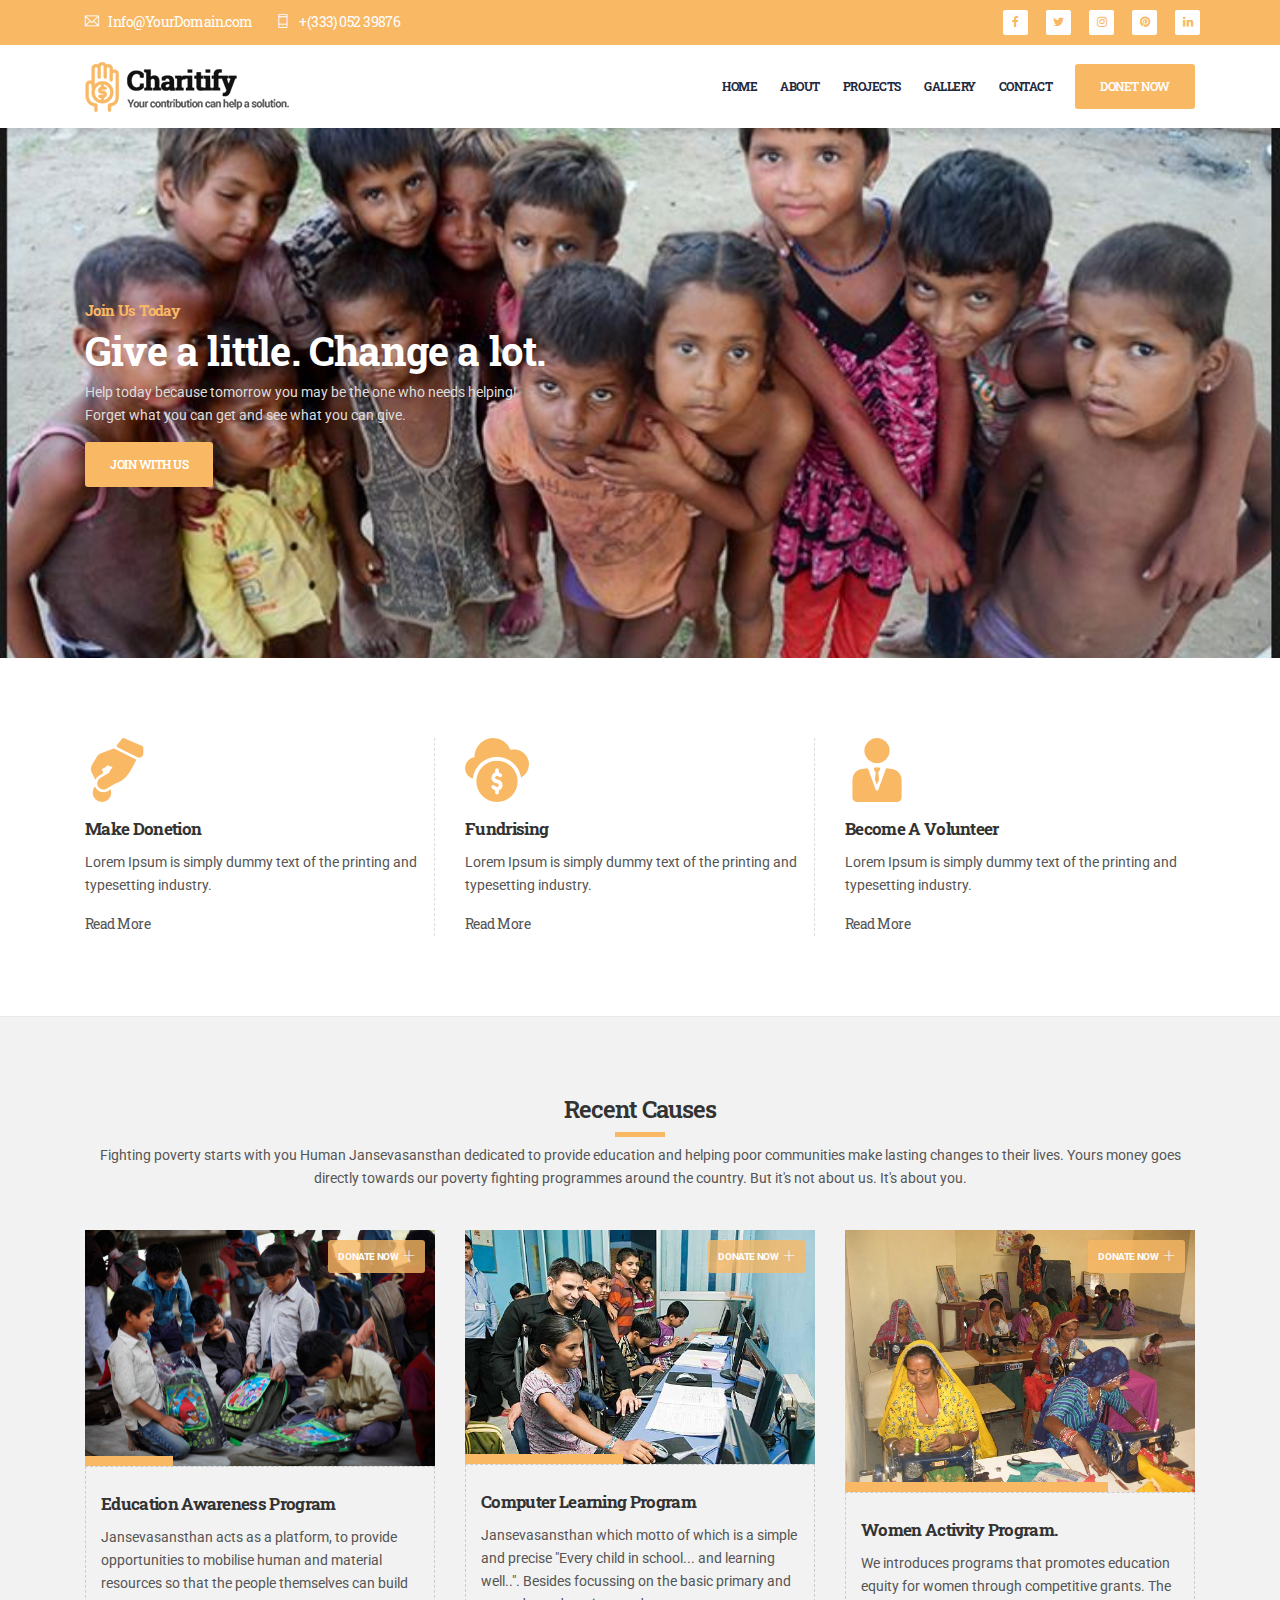
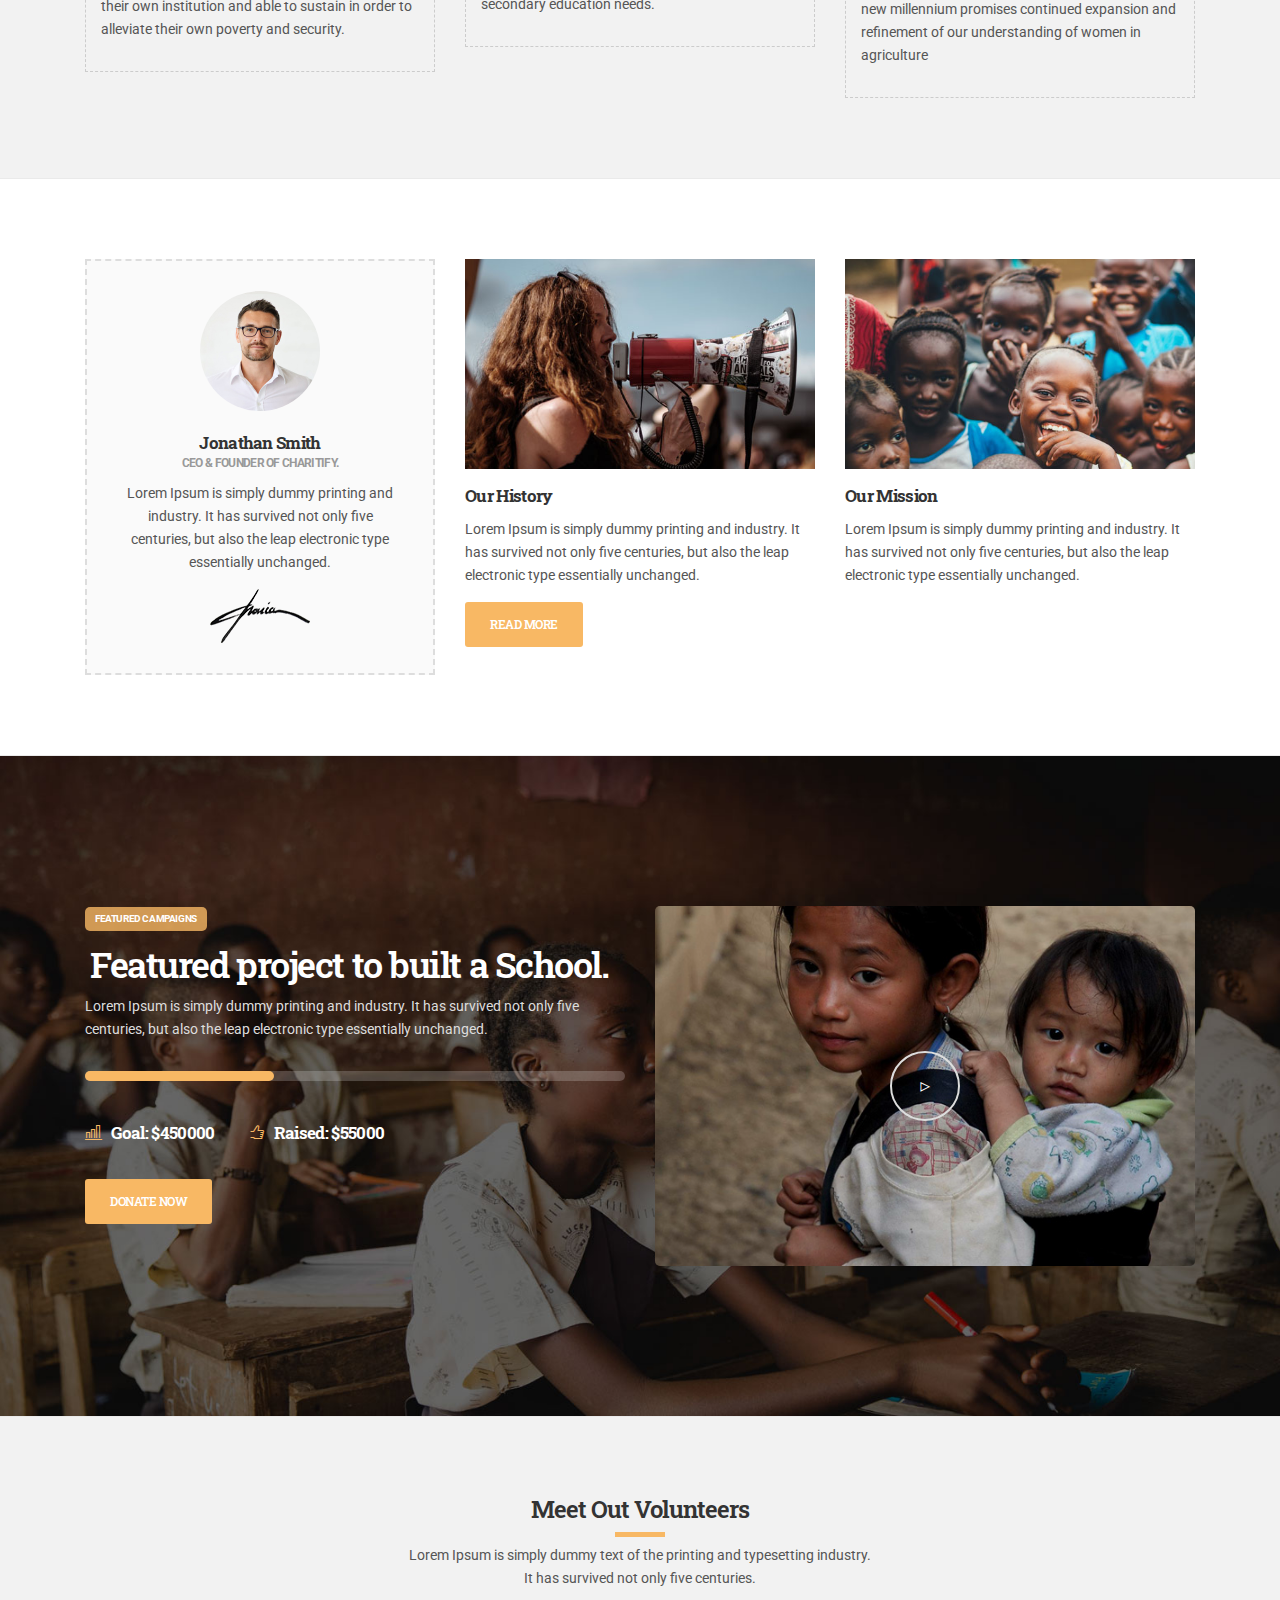
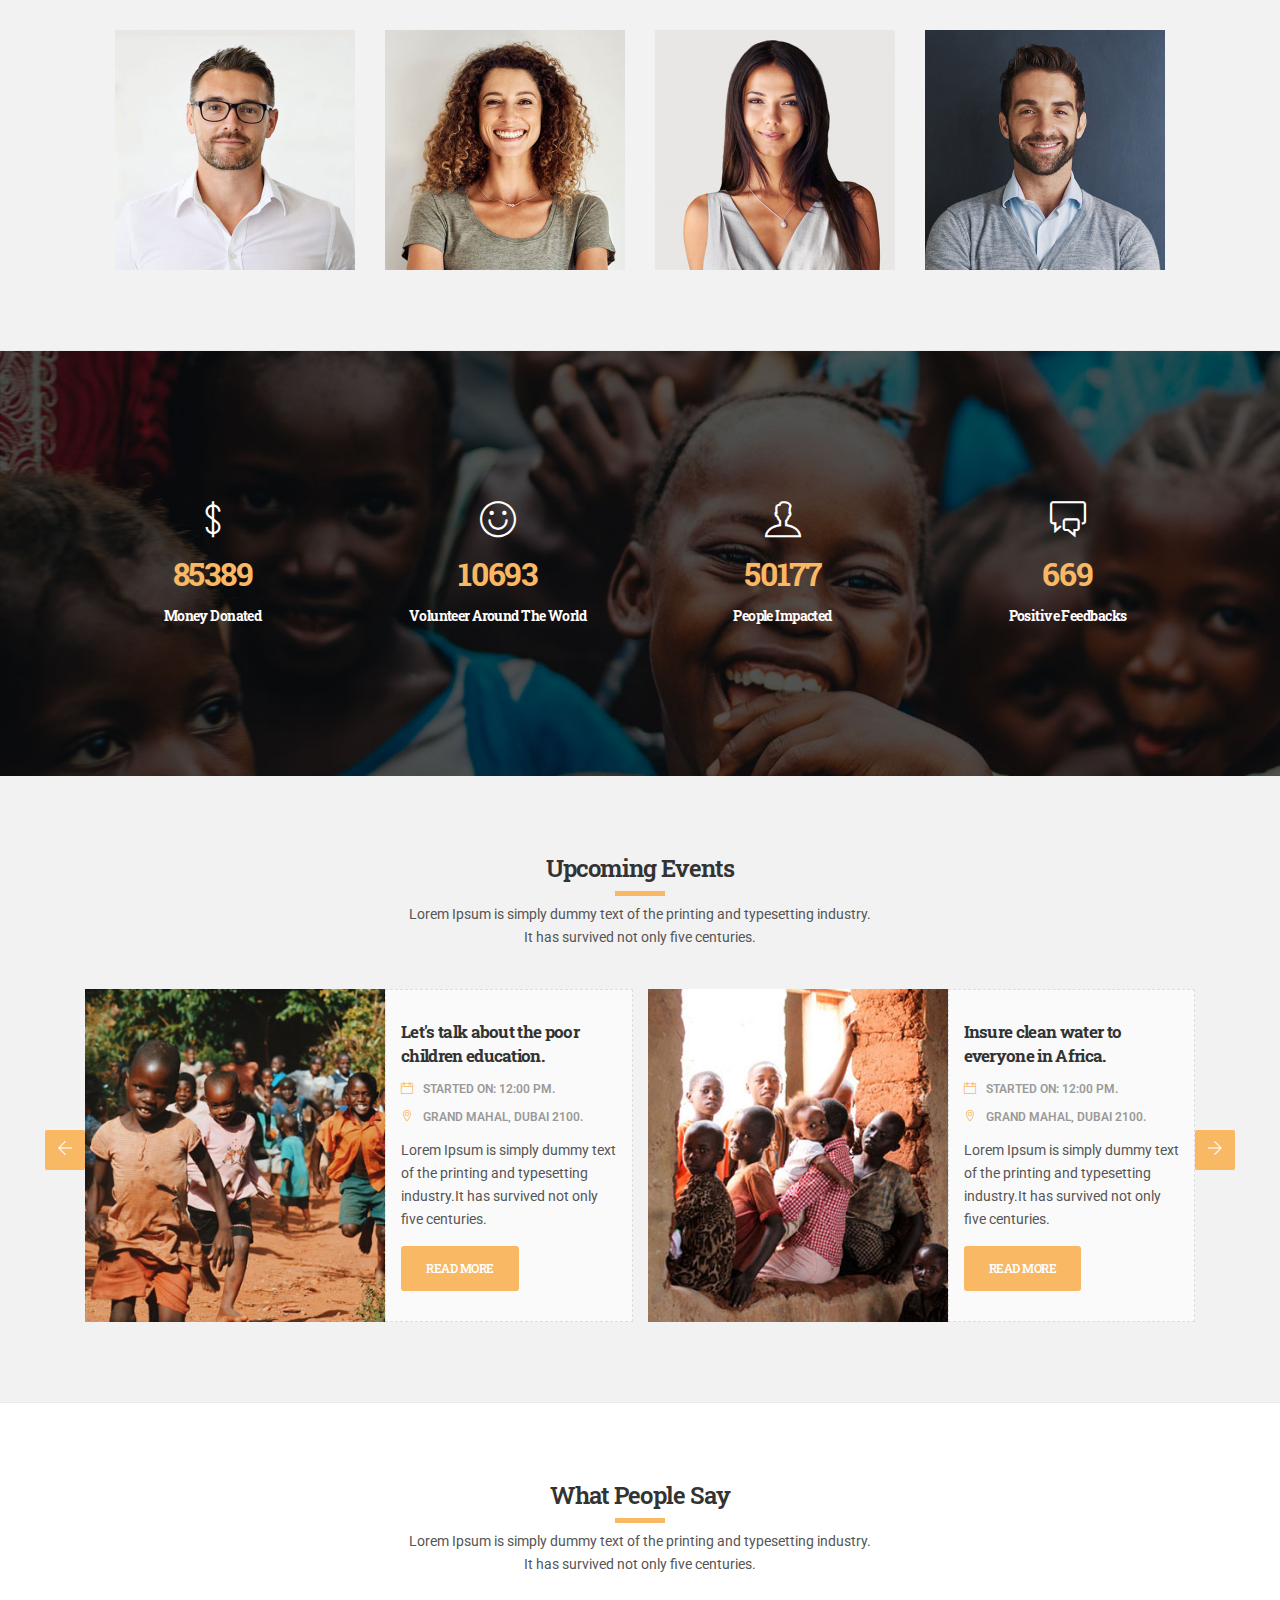
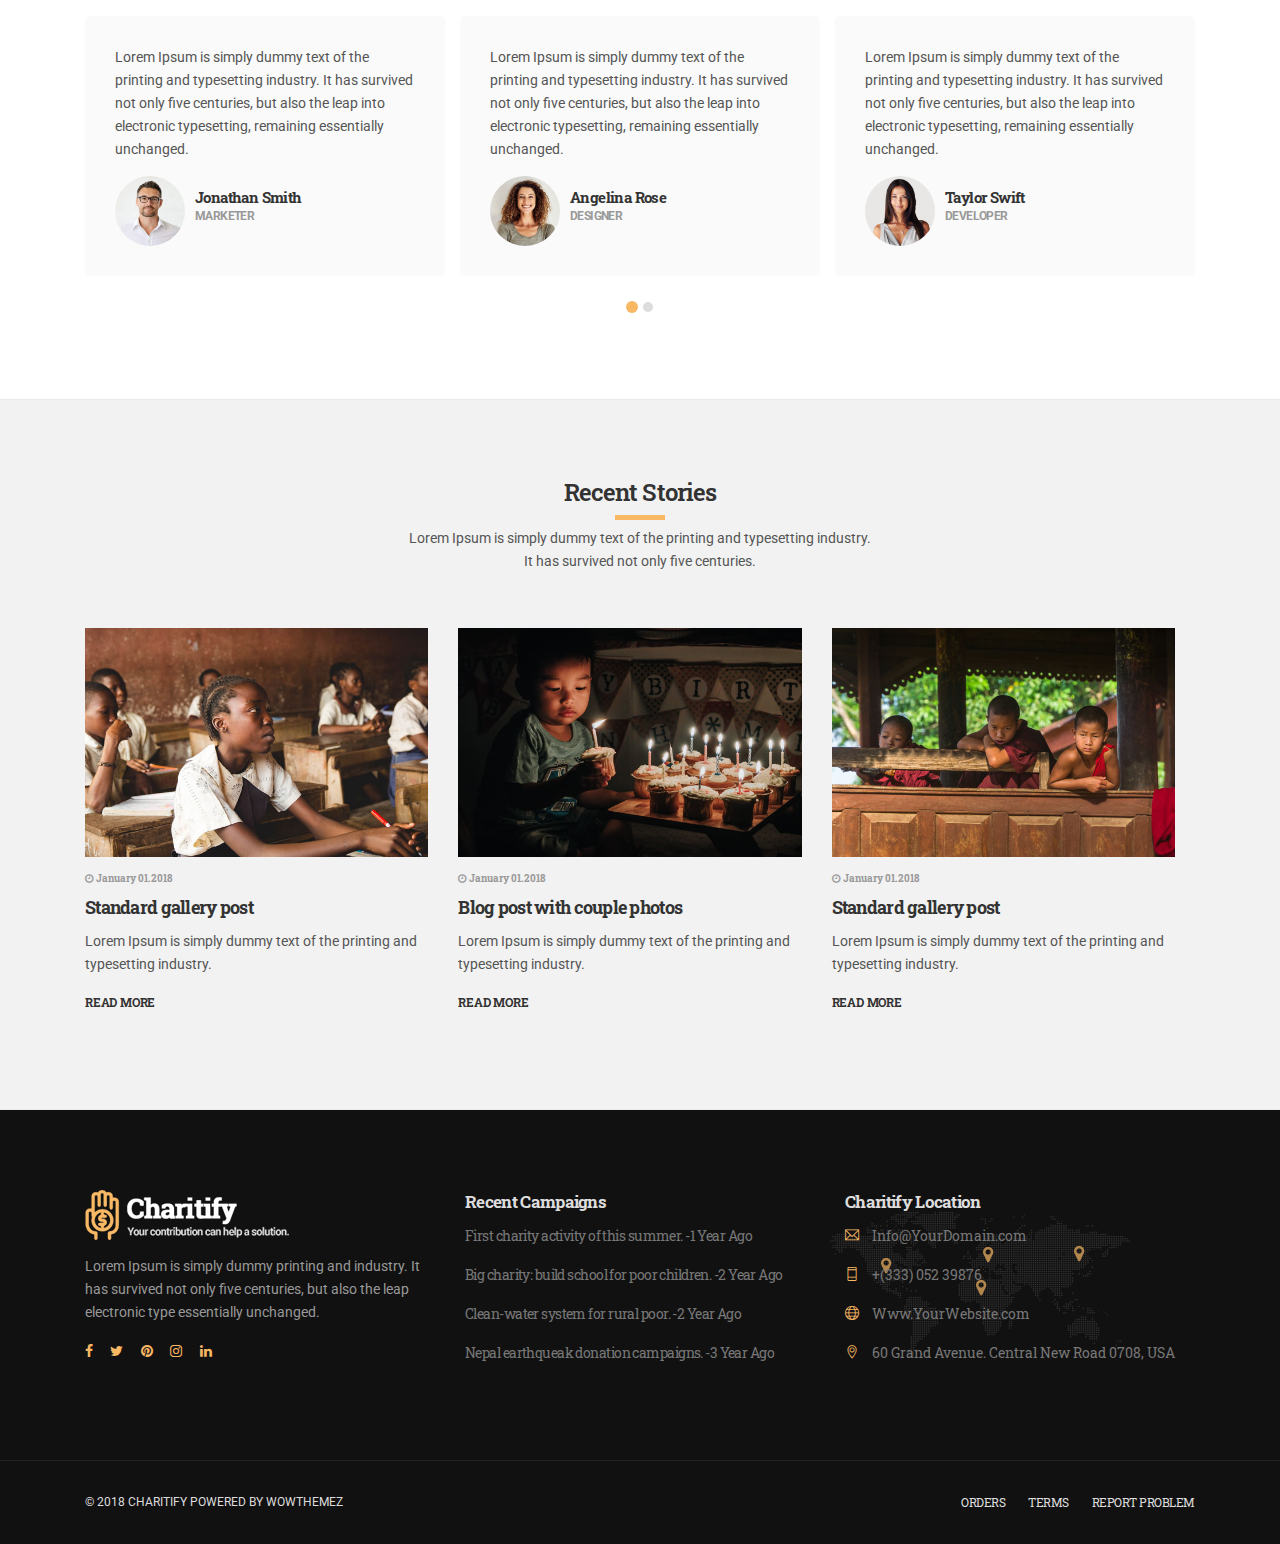
<file: index.html>
<!doctype html>
<!--[if lt IE 7]>      <html class="no-js lt-ie9 lt-ie8 lt-ie7" lang=""> <![endif]-->
<!--[if IE 7]>         <html class="no-js lt-ie9 lt-ie8" lang=""> <![endif]-->
<!--[if IE 8]>         <html class="no-js lt-ie9" lang=""> <![endif]-->
<!--[if gt IE 8]><!--> <html class="no-js" lang="en"> <!--<![endif]-->
    <head>
        <meta charset="utf-8">
        <meta name="viewport" content="width=device-width, initial-scale=1">
		<meta name="description" content="">
        <meta name="author" content="WowThemez">

        <title>Charitify || NGO/Charity/Fundraising Template</title>

		<link rel="shortcut icon" type="image/x-icon" href="img/favicon.png">

        <!-- Font Awesome Icons CSS -->
        <link rel="stylesheet" href="https://cdnjs.cloudflare.com/ajax/libs/font-awesome/4.7.0/css/font-awesome.css">
        <!-- Themify Icons CSS -->
        <link rel="stylesheet" href="css/themify-icons.css">
        <!-- Elegant Font Icons CSS -->
        <link rel="stylesheet" href="css/elegant-font-icons.css">
        <!-- Elegant Line Icons CSS -->
        <link rel="stylesheet" href="css/elegant-line-icons.css">
		<!-- Bootstrap CSS -->
        <link rel="stylesheet" href="css/bootstrap.min.css">
		<!-- Venobox CSS -->
        <link rel="stylesheet" href="css/venobox/venobox.css">
		<!-- OWL-Carousel CSS -->
        <link rel="stylesheet" href="css/owl.carousel.css">
        <!-- Slick Nav CSS -->
        <link rel="stylesheet" href="css/slicknav.min.css">
        <!-- Css Animation CSS -->
        <link rel="stylesheet" href="css/css-animation.min.css">
        <!-- Nivo Slider CSS -->
        <link rel="stylesheet" href="css/nivo-slider.css">
		<!-- Main CSS -->
        <link rel="stylesheet" href="css/main.css">
		<!-- Responsive CSS -->
        <link rel="stylesheet" href="css/responsive.css">

        <script src="js/vendor/modernizr-2.8.3-respond-1.4.2.min.js"></script>
    </head>
    <body>
        <!--[if lt IE 8]>
            <p class="browserupgrade">You are using an <strong>outdated</strong> browser. Please <a href="http://browsehappy.com/">upgrade your browser</a> to improve your experience.</p>
        <![endif]-->

        <div class="site-preloader-wrap">
            <div class="spinner"></div>
        </div><!-- Preloader -->

        <header id="header" class="header-section">
            <div class="top-header">
                <div class="container">
                    <div class="top-content-wrap row">
                        <div class="col-sm-8">
                            <ul class="left-info">
                                <li><a href="#"><i class="ti-email"></i>Info@YourDomain.com</a></li>
                                <li><a href="#"><i class="ti-mobile"></i>+(333) 052 39876</a></li>
                            </ul>
                        </div>
                        <div class="col-sm-4 d-none d-md-block">
                            <ul class="right-info">
                                <li><a href="#"><i class="fa fa-facebook"></i></a></li>
                                <li><a href="#"><i class="fa fa-twitter"></i></a></li>
                                <li><a href="#"><i class="fa fa-instagram"></i></a></li>
                                <li><a href="#"><i class="fa fa-pinterest"></i></a></li>
                                <li><a href="#"><i class="fa fa-linkedin"></i></a></li>
                            </ul>
                        </div>
                    </div>
                </div>
            </div>
            <div class="bottom-header">
                <div class="container">
                    <div class="bottom-content-wrap row">
                        <div class="col-sm-4">
                            <div class="site-branding">
                                <a href="#"><img src="img/logo.png" alt="Brand"></a>
                            </div>
                        </div>
                       <div class="col-sm-8 text-right">
                           <ul id="mainmenu" class="nav navbar-nav nav-menu">
                                 <li><a href="index.html">Home</a></li>

                                <li><a href="about.html">About</a></li>


                                <li><a href="projects.html">projects</a></li>
                                <li><a href="gallery.html">Gallery</a></li>


                                <li> <a href="contact.html">Contact</a></li>
                            </ul>
                            <a href="#" class="default-btn">Donet Now</a>
                       </div>
                    </div>
                </div>
            </div>
        </header><!-- /Header Section -->

        <div class="header-height"></div>

        <section class="hero-section">
            <div class="container">
                <div class="hero-content">
                    <h4>Join Us Today</h4>
                    <h1>Give a little. Change a lot.</h1>
                    <p>Help today because tomorrow you may be the one who needs helping! <br>Forget what you can get and see what you can give.</p>
                    <a href="" class="default-btn">Join With Us</a>
                </div>
            </div>
        </section><!-- /Hero Section -->

        <section class="promo-section-2 padding bd-bottom">
               <div class="container">
                    <div class="row">
                        <div class="col-md-4 col-sm-6 xs-padding">
                            <div class="promo-content">
                                <img src="img/icon-1.png" alt="prmo icon">
                                <h3>Make Donetion</h3>
                                <p>Lorem Ipsum is simply dummy text of the printing and typesetting industry.</p>
                                <a href="#">Read More</a>
                            </div>
                        </div>
                        <div class="col-md-4 col-sm-6 xs-padding">
                            <div class="promo-content">
                                <img src="img/icon-2.png" alt="prmo icon">
                                <h3>Fundrising</h3>
                                <p>Lorem Ipsum is simply dummy text of the printing and typesetting industry.</p>
                                <a href="#">Read More</a>
                            </div>
                        </div>
                        <div class="col-md-4 col-sm-6 xs-padding">
                            <div class="promo-content">
                                <img src="img/icon-3.png" alt="prmo icon">
                                <h3>Become A Volunteer</h3>
                                <p>Lorem Ipsum is simply dummy text of the printing and typesetting industry.</p>
                                <a href="#">Read More</a>
                            </div>
                        </div>
                    </div>
                </div>
        </section><!-- /Promo Section -->

        <section class="causes-section bg-grey bd-bottom padding">
            <div class="container">
                <div class="section-heading text-center mb-40">
                    <h2>Recent Causes</h2>
                    <span class="heading-border"></span>
                    <p>Fighting poverty starts with you Human Jansevasansthan dedicated to provide education and helping poor communities make lasting changes to their lives. Yours money goes directly towards our poverty fighting programmes around the country. But it's not about us. It's about you.</p>
                </div><!-- /Section Heading -->
                <div class="causes-wrap row">
                    <div class="col-md-4 xs-padding">
                        <div class="causes-content">
                           <div class="causes-thumb">
                                <img src="img/children-bags.jpg" alt="causes">
                                <a href="#" class="donate-btn">Donate Now<i class="ti-plus"></i></a>
                                <div class="progress">
                                    <div class="progress-bar" role="progressbar" style="width: 25%;" aria-valuenow="25" aria-valuemin="0" aria-valuemax="100"><span class="wow cssanimation fadeInLeft">25%</span></div>
                                </div>
                           </div>
                            <div class="causes-details">
                                <h3>Education Awareness Program</h3>
                                <p>Jansevasansthan acts as a platform, to provide opportunities to mobilise human and material resources so that the people themselves can build their own institution and able to sustain in order to alleviate their own poverty and security.</p>


                            </div>
                        </div>
                    </div><!-- /Causes-1 -->
                    <div class="col-md-4 xs-padding">
                        <div class="causes-content">
                           <div class="causes-thumb">
                                <img src="img/computeredu.jpg" alt="causes">
                                <a href="#" class="donate-btn">Donate Now<i class="ti-plus"></i></a>
                                <div class="progress">
                                    <div class="progress-bar" role="progressbar" style="width: 45%;" aria-valuenow="25" aria-valuemin="0" aria-valuemax="100"><span class="wow cssanimation fadeInLeft">45%</span></div>
                                </div>
                           </div>
                            <div class="causes-details">
                                <h3>Computer Learning Program</h3>
                                <p>Jansevasansthan which motto of which is a simple and precise "Every child in school... and learning well..". Besides focussing on the basic primary and secondary education needs.</p>


                            </div>
                        </div>
                    </div><!-- /Causes-2 -->
                    <div class="col-md-4 xs-padding">
                        <div class="causes-content">
                           <div class="causes-thumb">
                                <img src="img/women-empowerment-1-wevolunteerinindia.jpg" alt="causes">
                                <a href="#" class="donate-btn">Donate Now<i class="ti-plus"></i></a>
                                <div class="progress">
                                    <div class="progress-bar" role="progressbar" style="width: 75%;" aria-valuenow="25" aria-valuemin="0" aria-valuemax="100"><span class="wow cssanimation fadeInLeft">75%</span></div>
                                </div>
                           </div>
                            <div class="causes-details">
                                <h3>Women Activity Program.</h3>
                                <p>We introduces programs that promotes education equity for women through competitive grants. The new millennium promises continued expansion and refinement of our understanding of women in agriculture</p>


                            </div>
                        </div>
                    </div><!-- /Causes-3 -->
                </div>
            </div>
        </section><!-- /Causes Section -->

        <section class="about-section bd-bottom padding">
            <div class="container">
                <div class="row">
                   <div class="col-md-4 xs-padding">
                        <div class="profile-wrap">
                            <img class="profile" src="img/profile.jpg" alt="profile">
                            <h3>Jonathan Smith <span>CEO & Founder of Charitify.</span></h3>
                            <p>Lorem Ipsum is simply dummy printing and industry. It has survived not only five centuries, but also the leap electronic type essentially unchanged.</p>
                            <img src="img/sign.png" alt="sign">
                        </div>
                    </div>
                    <div class="col-md-8 xs-padding">
                        <div class="about-wrap row">
                            <div class="col-md-6 xs-padding">
                                <img src="img/history.jpg" alt="about-thumb">
                                <h3>Our History</h3>
                                <p>Lorem Ipsum is simply dummy printing and industry. It has survived not only five centuries, but also the leap electronic type essentially unchanged.</p>
                                <a href="#" class="default-btn">Read More</a>
                            </div>
                            <div class="col-md-6 xs-padding">
                                <img src="img/mission.jpg" alt="about-thumb">
                                <h3>Our Mission</h3>
                                <p>Lorem Ipsum is simply dummy printing and industry. It has survived not only five centuries, but also the leap electronic type essentially unchanged.</p>
                              
                            </div>
                        </div>
                    </div>
                </div>
            </div>
        </section><!-- /Causes Section -->

        <section class="campaigns-section bd-bottom">
            <div class="container">
                <div class="row">
                    <div class="col-md-6 xs-padding">
                        <div class="campaigns-wrap">
                            <h4>Featured Campaigns</h4>
                            <h2>Featured project to built a School.</h2>
                            <p>Lorem Ipsum is simply dummy printing and industry. It has survived not only five centuries, but also the leap electronic type essentially unchanged.</p>
                            <div class="progress">
                                <div class="progress-bar" role="progressbar" style="width: 35%;" aria-valuenow="25" aria-valuemin="0" aria-valuemax="100"><span class="wow cssanimation fadeInLeft">35%</span></div>
                            </div>
                            <div class="donation-box">
                                <h3><i class="ti-bar-chart"></i>Goal: $450000</h3>
                                <h3><i class="ti-thumb-up"></i>Raised: $55000</h3>
                            </div>
                            <a href="#" class="default-btn">Donate Now</a>
                        </div>
                    </div>
                    <div class="col-md-6 xs-padding">
                        <div class="video-wrap">
                            <img src="img/video.jpg" alt="video">
                            <div class="play">
                                <a class="img-popup" data-autoplay="true" data-vbtype="video" href="https://www.youtube.com/watch?v=_IlLwfC2dNc"><i class="ti-control-play"></i></a>
                            </div>
                        </div>
                    </div>
                </div>
            </div>
        </section><!-- /Featured Campaigns Section -->

        <section class="team-section bg-grey bd-bottom padding">
            <div class="container">
                <div class="section-heading text-center mb-40">
                    <h2>Meet Out Volunteers</h2>
                    <span class="heading-border"></span>
                    <p>Lorem Ipsum is simply dummy text of the printing and typesetting industry.<br> It has survived not only five centuries.</p>
                </div><!-- /Section Heading -->
                <div class="team-wrapper row">
                    <div class="col-lg-12 sm-padding">
                        <div class="team-wrap row">
                            <div class="col-md-3 xs-padding">
                                <div class="team-details">
                                   <img src="img/team-1.jpg" alt="team">
                                    <div class="hover">
                                        <h3>Jonathan Smith <span>Communicator</span></h3>
                                    </div>
                                </div>
                            </div><!-- /Team-1 -->
                            <div class="col-md-3 xs-padding">
                                <div class="team-details">
                                   <img src="img/team-2.jpg" alt="team">
                                    <div class="hover">
                                        <h3>Angelina Rose <span>Certified Reader</span></h3>
                                    </div>
                                </div>

                            </div><!-- /Team-2 -->
                            <div class="col-md-3 xs-padding">
                                <div class="team-details">
                                    <img src="img/team-3.jpg" alt="team">
                                    <div class="hover">
                                        <h3>Taylor Swift <span>Event Creator</span></h3>
                                    </div>
                                </div>
                            </div><!-- /Team-3 -->
                            <div class="col-md-3 xs-padding">
                                <div class="team-details">
                                   <img src="img/team-4.jpg" alt="team">
                                    <div class="hover">
                                        <h3>Michel Brown <span>Internet Specialist</span></h3>
                                    </div>
                                </div>
                            </div><!-- /Team-4 -->
                        </div>
                    </div>
                </div>
            </div>
        </section><!-- /Team Section -->

        <section id="counter" class="counter-section">
		    <div class="container">
                <ul class="row counters">
                    <li class="col-md-3 col-sm-6 sm-padding">
                        <div class="counter-content">
                            <i class="ti-money"></i>
                            <h3 class="counter">85389</h3>
                            <h4 class="text-white">Money Donated</h4>
                        </div>
                    </li>
                    <li class="col-md-3 col-sm-6 sm-padding">
                        <div class="counter-content">
                            <i class="ti-face-smile"></i>
                            <h3 class="counter">10693</h3>
                            <h4 class="text-white">Volunteer Around The World</h4>
                        </div>
                    </li>
                    <li class="col-md-3 col-sm-6 sm-padding">
                        <div class="counter-content">
                            <i class="ti-user"></i>
                            <h3 class="counter">50177</h3>
                            <h4 class="text-white">People Impacted</h4>
                        </div>
                    </li>
                    <li class="col-md-3 col-sm-6 sm-padding">
                        <div class="counter-content">
                            <i class="ti-comments"></i>
                            <h3 class="counter">669</h3>
                            <h4 class="text-white">Positive Feedbacks</h4>
                        </div>
                    </li>
                </ul>
		    </div>
		</section><!-- Counter Section -->

       <section class="events-section bg-grey bd-bottom padding">
           <div class="container">
                <div class="section-heading text-center mb-40">
                    <h2>Upcoming Events</h2>
                    <span class="heading-border"></span>
                    <p>Lorem Ipsum is simply dummy text of the printing and typesetting industry.<br> It has survived not only five centuries.</p>
                </div><!-- /Section Heading -->
                <div id="event-carousel" class="events-wrap owlCarousel">
                    <div class="events-item">
                        <div class="event-thumb">
                           <img src="img/events-1.jpg" alt="events">
                        </div>
                        <div class="event-details">
                            <h3>Let's talk about the poor children education.</h3>
                            <div class="event-info">
                                <p><i class="ti-calendar"></i>Started On: 12:00 PM.</p>
                                <p><i class="ti-location-pin"></i>Grand Mahal, Dubai 2100.</p>
                            </div>
                            <p>Lorem Ipsum is simply dummy text of the printing and typesetting industry.It has survived not only five centuries.</p>
                            <a href="#" class="default-btn">Read More</a>
                        </div>
                    </div><!-- Event-1 -->
                    <div class="events-item">
                        <div class="event-thumb">
                           <img src="img/events-2.jpg" alt="events">
                        </div>
                        <div class="event-details">
                            <h3>Insure clean water to everyone in Africa.</h3>
                            <div class="event-info">
                                <p><i class="ti-calendar"></i>Started On: 12:00 PM.</p>
                                <p><i class="ti-location-pin"></i>Grand Mahal, Dubai 2100.</p>
                            </div>
                            <p>Lorem Ipsum is simply dummy text of the printing and typesetting industry.It has survived not only five centuries.</p>
                            <a href="#" class="default-btn">Read More</a>
                        </div>
                    </div><!-- Event-2 -->
                    <div class="events-item">
                        <div class="event-thumb">
                           <img src="img/events-3.jpg" alt="events">
                        </div>
                        <div class="event-details">
                            <h3>Nepal Earthquake Clean Water Initiative.</h3>
                            <div class="event-info">
                                <p><i class="ti-calendar"></i>Started On: 12:00 PM.</p>
                                <p><i class="ti-location-pin"></i>Grand Mahal, Dubai 2100.</p>
                            </div>
                            <p>Lorem Ipsum is simply dummy text of the printing and typesetting industry.It has survived not only five centuries.</p>
                            <a href="#" class="default-btn">Read More</a>
                        </div>
                    </div><!-- Event-3 -->
                </div>
           </div>
        </section><!-- Events Section -->

        <section class="testimonial-section bd-bottom padding">
            <div class="container">
                <div class="section-heading text-center mb-40">
                    <h2>What People Say</h2>
                    <span class="heading-border"></span>
                    <p>Lorem Ipsum is simply dummy text of the printing and typesetting industry.<br> It has survived not only five centuries.</p>
                </div><!-- /Section Heading -->
                <div id="testimonial-carousel" class="testimonial-carousel owl-carousel">
                    <div class="testimonial-item">
                        <p>Lorem Ipsum is simply dummy text of the printing and typesetting industry. It has survived not only five centuries, but also the leap into electronic typesetting, remaining essentially unchanged.</p>
                        <div class="testi-footer">
                           <img src="img/team-1.jpg" alt="profile">
                            <h4>Jonathan Smith <span>Marketer</span></h4>
                        </div>
                    </div>
                    <div class="testimonial-item">
                        <p>Lorem Ipsum is simply dummy text of the printing and typesetting industry. It has survived not only five centuries, but also the leap into electronic typesetting, remaining essentially unchanged.</p>
                        <div class="testi-footer">
                           <img src="img/team-2.jpg" alt="profile">
                            <h4>Angelina Rose <span>Designer</span></h4>
                        </div>
                    </div>
                    <div class="testimonial-item">
                        <p>Lorem Ipsum is simply dummy text of the printing and typesetting industry. It has survived not only five centuries, but also the leap into electronic typesetting, remaining essentially unchanged.</p>
                        <div class="testi-footer">
                           <img src="img/team-3.jpg" alt="profile">
                            <h4>Taylor Swift <span>Developer</span></h4>
                        </div>
                    </div>
                    <div class="testimonial-item">
                        <p>Lorem Ipsum is simply dummy text of the printing and typesetting industry. It has survived not only five centuries, but also the leap into electronic typesetting, remaining essentially unchanged.</p>
                        <div class="testi-footer">
                           <img src="img/team-4.jpg" alt="profile">
                            <h4>Michel Brown <span>Programer</span></h4>
                        </div>
                    </div>
                </div>
            </div>
        </section><!-- Testimonial Section -->

        <section class="blog-section bg-grey bd-bottom padding">
            <div class="container">
                <div class="section-heading text-center mb-40">
                    <h2>Recent Stories</h2>
                    <span class="heading-border"></span>
                    <p>Lorem Ipsum is simply dummy text of the printing and typesetting industry.<br> It has survived not only five centuries.</p>
                </div><!-- /Section Heading -->
                <div class="row">
                    <div class="col-lg-12 xs-padding">
                        <div class="blog-items grid-list row">
                            <div class="col-md-4 padding-15">
                                <div class="blog-post">
                                    <img src="img/home-blog-1.jpg" alt="blog post">
                                    <div class="blog-content">
                                        <span class="date"><i class="fa fa-clock-o"></i> January 01.2018</span>
                                        <h3><a href="#">Standard gallery post</a></h3>
                                        <p>Lorem Ipsum is simply dummy text of the printing and typesetting industry.</p>
                                        <a href="#" class="post-meta">Read More</a>
                                    </div>
                                </div>
                            </div><!-- Post 1 -->
                            <div class="col-md-4 padding-15">
                                <div class="blog-post">
                                    <img src="img/home-blog-2.jpg" alt="blog post">
                                    <div class="blog-content">
                                        <span class="date"><i class="fa fa-clock-o"></i> January 01.2018</span>
                                        <h3><a href="#">Blog post with couple photos</a></h3>
                                        <p>Lorem Ipsum is simply dummy text of the printing and typesetting industry.</p>
                                        <a href="#" class="post-meta">Read More</a>
                                    </div>
                                </div>
                            </div><!-- Post 2 -->
                            <div class="col-md-4 padding-15">
                                <div class="blog-post">
                                    <img src="img/home-blog-3.jpg" alt="blog post">
                                    <div class="blog-content">
                                        <span class="date"><i class="fa fa-clock-o"></i> January 01.2018</span>
                                        <h3><a href="#">Standard gallery post</a></h3>
                                        <p>Lorem Ipsum is simply dummy text of the printing and typesetting industry.</p>
                                        <a href="#" class="post-meta">Read More</a>
                                    </div>
                                </div>
                            </div><!-- Post 3 -->
                        </div>
                    </div><!-- Blog Posts -->
                </div>
            </div>
        </section><!-- Blog Section -->


        <section class="widget-section padding">
            <div class="container">
                <div class="widget-wrap row">
                    <div class="col-md-4 xs-padding">
                        <div class="widget-content">
                            <img src="img/logo-light.png" alt="logo">
                            <p>Lorem Ipsum is simply dummy printing and industry. It has survived not only five centuries, but also the leap electronic type essentially unchanged.</p>
                            <ul class="social-icon">
                                <li><a href="#"><i class="fa fa-facebook"></i></a></li>
                                <li><a href="#"><i class="fa fa-twitter"></i></a></li>
                                <li><a href="#"><i class="fa fa-pinterest"></i></a></li>
                                <li><a href="#"><i class="fa fa-instagram"></i></a></li>
                                <li><a href="#"><i class="fa fa-linkedin"></i></a></li>
                            </ul>
                        </div>
                    </div>
                    <div class="col-md-4 xs-padding">
                        <div class="widget-content">
                            <h3>Recent Campaigns</h3>
                            <ul class="widget-link">
                                <li><a href="#">First charity activity of this summer. <span>-1 Year Ago</span></a></li>
                                <li><a href="#">Big charity: build school for poor children. <span>-2 Year Ago</span></a></li>
                                <li><a href="#">Clean-water system for rural poor. <span>-2 Year Ago</span></a></li>
                                <li><a href="#">Nepal earthqueak donation campaigns. <span>-3 Year Ago</span></a></li>
                            </ul>
                        </div>
                    </div>
                    <div class="col-md-4 xs-padding">
                        <div class="widget-content">
                            <h3>Charitify Location</h3>
                            <ul class="address">
                                <li><i class="ti-email"></i> Info@YourDomain.com</li>
                                <li><i class="ti-mobile"></i> +(333) 052 39876</li>
                                <li><i class="ti-world"></i> Www.YourWebsite.com</li>
                                <li><i class="ti-location-pin"></i> 60 Grand Avenue. Central New Road 0708, USA</li>
                            </ul>
                        </div>
                    </div>
                </div>
            </div>
        </section><!-- ./Widget Section -->

        <footer class="footer-section">
			<div class="container">
                <div class="row">
                    <div class="col-md-6 sm-padding">
                        <div class="copyright">&copy; 2018 Charitify Powered by WowThemez</div>
                    </div>
                    <div class="col-md-6 sm-padding">
                        <ul class="footer-social">
                            <li><a href="#">Orders</a></li>
                            <li><a href="#">Terms</a></li>
                            <li><a href="#">Report Problem</a></li>
                        </ul>
                    </div>
                </div>
			</div>
		</footer><!-- /Footer Section -->

		<a data-scroll href="#header" id="scroll-to-top"><i class="arrow_up"></i></a>

		<!-- jQuery Lib -->
		<script src="js/vendor/jquery-1.12.4.min.js"></script>
		<!-- Bootstrap JS -->
		<script src="js/vendor/bootstrap.min.js"></script>
		<!-- Tether JS -->
		<script src="js/vendor/tether.min.js"></script>
        <!-- Imagesloaded JS -->
        <script src="js/vendor/imagesloaded.pkgd.min.js"></script>
		<!-- OWL-Carousel JS -->
		<script src="js/vendor/owl.carousel.min.js"></script>
		<!-- isotope JS -->
		<script src="js/vendor/jquery.isotope.v3.0.2.js"></script>
		<!-- Smooth Scroll JS -->
		<script src="js/vendor/smooth-scroll.min.js"></script>
		<!-- venobox JS -->
		<script src="js/vendor/venobox.min.js"></script>
        <!-- ajaxchimp JS -->
        <script src="js/vendor/jquery.ajaxchimp.min.js"></script>
        <!-- Counterup JS -->
		<script src="js/vendor/jquery.counterup.min.js"></script>
        <!-- waypoints js -->
		<script src="js/vendor/jquery.waypoints.v2.0.3.min.js"></script>
        <!-- Slick Nav JS -->
        <script src="js/vendor/jquery.slicknav.min.js"></script>
        <!-- Nivo Slider JS -->
        <script src="js/vendor/jquery.nivo.slider.pack.js"></script>
        <!-- Letter Animation JS -->
		<script src="js/vendor/letteranimation.min.js"></script>
        <!-- Wow JS -->
		<script src="js/vendor/wow.min.js"></script>
		<!-- Contact JS -->
		<script src="js/contact.js"></script>
		<!-- Main JS -->
		<script src="js/main.js"></script>

    </body>
</html>
</file>
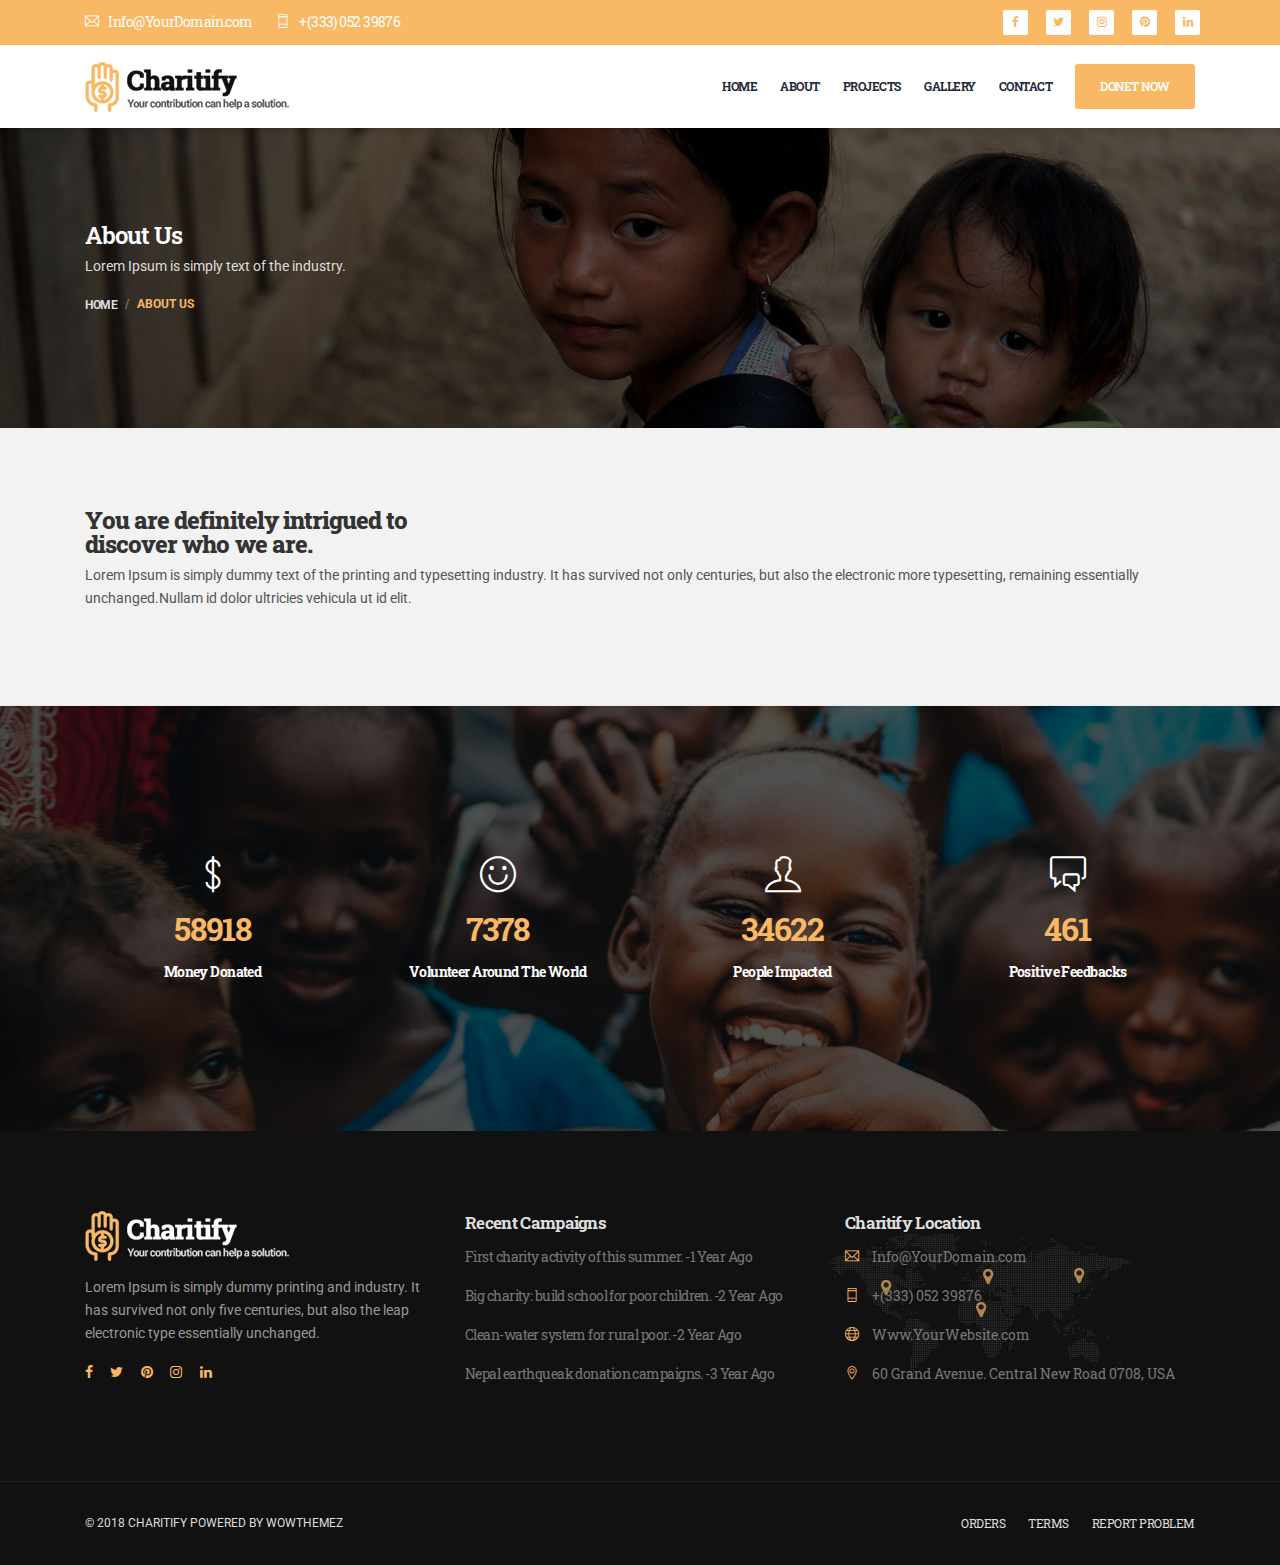
<file: about.html>
<!doctype html>
<!--[if lt IE 7]>      <html class="no-js lt-ie9 lt-ie8 lt-ie7" lang=""> <![endif]-->
<!--[if IE 7]>         <html class="no-js lt-ie9 lt-ie8" lang=""> <![endif]-->
<!--[if IE 8]>         <html class="no-js lt-ie9" lang=""> <![endif]-->
<!--[if gt IE 8]><!--> <html class="no-js" lang="en"> <!--<![endif]-->
    <head>
        <meta charset="utf-8">
        <meta name="viewport" content="width=device-width, initial-scale=1">
		<meta name="description" content="">
        <meta name="author" content="WowThemez">

        <title>Charitify || NGO/Charity/Fundraising Template</title>

		<link rel="shortcut icon" type="image/x-icon" href="img/favicon.png">

        <!-- Font Awesome Icons CSS -->
        <link rel="stylesheet" href="https://cdnjs.cloudflare.com/ajax/libs/font-awesome/4.7.0/css/font-awesome.css">
        <!-- Themify Icons CSS -->
        <link rel="stylesheet" href="css/themify-icons.css">
        <!-- Elegant Font Icons CSS -->
        <link rel="stylesheet" href="css/elegant-font-icons.css">
        <!-- Elegant Line Icons CSS -->
        <link rel="stylesheet" href="css/elegant-line-icons.css">
		<!-- Bootstrap CSS -->
        <link rel="stylesheet" href="css/bootstrap.min.css">
		<!-- Venobox CSS -->
        <link rel="stylesheet" href="css/venobox/venobox.css">
		<!-- OWL-Carousel CSS -->
        <link rel="stylesheet" href="css/owl.carousel.css">
        <!-- Slick Nav CSS -->
        <link rel="stylesheet" href="css/slicknav.min.css">
        <!-- Css Animation CSS -->
        <link rel="stylesheet" href="css/css-animation.min.css">
        <!-- Nivo Slider CSS -->
        <link rel="stylesheet" href="css/nivo-slider.css">
		<!-- Main CSS -->
        <link rel="stylesheet" href="css/main.css">
		<!-- Responsive CSS -->
        <link rel="stylesheet" href="css/responsive.css">

        <script src="js/vendor/modernizr-2.8.3-respond-1.4.2.min.js"></script>
    </head>
    <body>
        <!--[if lt IE 8]>
            <p class="browserupgrade">You are using an <strong>outdated</strong> browser. Please <a href="http://browsehappy.com/">upgrade your browser</a> to improve your experience.</p>
        <![endif]-->

        <div class="site-preloader-wrap">
            <div class="spinner"></div>
        </div><!-- Preloader -->

        <header id="header" class="header-section">
            <div class="top-header">
                <div class="container">
                    <div class="top-content-wrap row">
                        <div class="col-sm-8">
                            <ul class="left-info">
                                <li><a href="#"><i class="ti-email"></i>Info@YourDomain.com</a></li>
                                <li><a href="#"><i class="ti-mobile"></i>+(333) 052 39876</a></li>
                            </ul>
                        </div>
                        <div class="col-sm-4 d-none d-md-block">
                            <ul class="right-info">
                                <li><a href="#"><i class="fa fa-facebook"></i></a></li>
                                <li><a href="#"><i class="fa fa-twitter"></i></a></li>
                                <li><a href="#"><i class="fa fa-instagram"></i></a></li>
                                <li><a href="#"><i class="fa fa-pinterest"></i></a></li>
                                <li><a href="#"><i class="fa fa-linkedin"></i></a></li>
                            </ul>
                        </div>
                    </div>
                </div>
            </div>
            <div class="bottom-header">
                <div class="container">
                    <div class="bottom-content-wrap row">
                        <div class="col-sm-4">
                            <div class="site-branding">
                                <a href="#"><img src="img/logo.png" alt="Brand"></a>
                            </div>
                        </div>
                       <div class="col-sm-8 text-right">
                           <ul id="mainmenu" class="nav navbar-nav nav-menu">
                                 <li><a href="index.html">Home</a></li>

                                <li><a href="about.html">About</a></li>


                                <li><a href="projects.html">projects</a></li>
                                <li><a href="gallery.html">Gallery</a></li>


                                <li> <a href="contact.html">Contact</a></li>
                            </ul>
                            <a href="#" class="default-btn">Donet Now</a>
                       </div>
                    </div>
                </div>
            </div>
        </header><!-- /Header Section -->

        <div class="header-height"></div>

        <div class="pager-header">
            <div class="container">
                <div class="page-content">
                    <h2>About Us</h2>
                    <p>Lorem Ipsum is simply text of the industry. </p>
                    <ol class="breadcrumb">
                        <li class="breadcrumb-item"><a href="index.html">Home</a></li>
                        <li class="breadcrumb-item active">About Us</li>
                    </ol>
                </div>
            </div>
        </div><!-- /Page Header -->

        <section class="about-section bg-grey bd-bottom padding">
            <div class="container">
                <div class="row about-wrap">

                    <div class="col-md-12 xs-padding">
                        <div class="about-content">
                            <h2>You are definitely intrigued to <br> discover who we are.</h2>
                            <p>Lorem Ipsum is simply dummy text of the printing and typesetting industry. It has survived not only centuries, but also the electronic more typesetting, remaining essentially unchanged.Nullam id dolor ultricies vehicula ut id elit.</p>

                        </div>
                    </div>
                </div>
            </div>
        </section><!-- /About Section -->


        <section id="counter" class="counter-section">
		    <div class="container">
                <ul class="row counters">
                    <li class="col-md-3 col-sm-6 sm-padding">
                        <div class="counter-content">
                            <i class="ti-money"></i>
                            <h3 class="counter">85389</h3>
                            <h4 class="text-white">Money Donated</h4>
                        </div>
                    </li>
                    <li class="col-md-3 col-sm-6 sm-padding">
                        <div class="counter-content">
                            <i class="ti-face-smile"></i>
                            <h3 class="counter">10693</h3>
                            <h4 class="text-white">Volunteer Around The World</h4>
                        </div>
                    </li>
                    <li class="col-md-3 col-sm-6 sm-padding">
                        <div class="counter-content">
                            <i class="ti-user"></i>
                            <h3 class="counter">50177</h3>
                            <h4 class="text-white">People Impacted</h4>
                        </div>
                    </li>
                    <li class="col-md-3 col-sm-6 sm-padding">
                        <div class="counter-content">
                            <i class="ti-comments"></i>
                            <h3 class="counter">669</h3>
                            <h4 class="text-white">Positive Feedbacks</h4>
                        </div>
                    </li>
                </ul>
		    </div>
      </section>


        <section class="widget-section padding">
            <div class="container">
                <div class="widget-wrap row">
                    <div class="col-md-4 xs-padding">
                        <div class="widget-content">
                            <img src="img/logo-light.png" alt="logo">
                            <p>Lorem Ipsum is simply dummy printing and industry. It has survived not only five centuries, but also the leap electronic type essentially unchanged.</p>
                            <ul class="social-icon">
                                <li><a href="#"><i class="fa fa-facebook"></i></a></li>
                                <li><a href="#"><i class="fa fa-twitter"></i></a></li>
                                <li><a href="#"><i class="fa fa-pinterest"></i></a></li>
                                <li><a href="#"><i class="fa fa-instagram"></i></a></li>
                                <li><a href="#"><i class="fa fa-linkedin"></i></a></li>
                            </ul>
                        </div>
                    </div>
                    <div class="col-md-4 xs-padding">
                        <div class="widget-content">
                            <h3>Recent Campaigns</h3>
                            <ul class="widget-link">
                                <li><a href="#">First charity activity of this summer. <span>-1 Year Ago</span></a></li>
                                <li><a href="#">Big charity: build school for poor children. <span>-2 Year Ago</span></a></li>
                                <li><a href="#">Clean-water system for rural poor. <span>-2 Year Ago</span></a></li>
                                <li><a href="#">Nepal earthqueak donation campaigns. <span>-3 Year Ago</span></a></li>
                            </ul>
                        </div>
                    </div>
                    <div class="col-md-4 xs-padding">
                        <div class="widget-content">
                            <h3>Charitify Location</h3>
                            <ul class="address">
                                <li><i class="ti-email"></i> Info@YourDomain.com</li>
                                <li><i class="ti-mobile"></i> +(333) 052 39876</li>
                                <li><i class="ti-world"></i> Www.YourWebsite.com</li>
                                <li><i class="ti-location-pin"></i> 60 Grand Avenue. Central New Road 0708, USA</li>
                            </ul>
                        </div>
                    </div>
                </div>
            </div>
        </section><!-- ./Widget Section -->

        <footer class="footer-section">
			<div class="container">
                <div class="row">
                    <div class="col-md-6 sm-padding">
                        <div class="copyright">&copy; 2018 Charitify Powered by WowThemez</div>
                    </div>
                    <div class="col-md-6 sm-padding">
                        <ul class="footer-social">
                            <li><a href="#">Orders</a></li>
                            <li><a href="#">Terms</a></li>
                            <li><a href="#">Report Problem</a></li>
                        </ul>
                    </div>
                </div>
			</div>
		</footer><!-- /Footer Section -->

		<a data-scroll href="#header" id="scroll-to-top"><i class="arrow_up"></i></a>

		<!-- jQuery Lib -->
		<script src="js/vendor/jquery-1.12.4.min.js"></script>
		<!-- Bootstrap JS -->
		<script src="js/vendor/bootstrap.min.js"></script>
		<!-- Tether JS -->
		<script src="js/vendor/tether.min.js"></script>
        <!-- Imagesloaded JS -->
        <script src="js/vendor/imagesloaded.pkgd.min.js"></script>
		<!-- OWL-Carousel JS -->
		<script src="js/vendor/owl.carousel.min.js"></script>
		<!-- isotope JS -->
		<script src="js/vendor/jquery.isotope.v3.0.2.js"></script>
		<!-- Smooth Scroll JS -->
		<script src="js/vendor/smooth-scroll.min.js"></script>
		<!-- venobox JS -->
		<script src="js/vendor/venobox.min.js"></script>
        <!-- ajaxchimp JS -->
        <script src="js/vendor/jquery.ajaxchimp.min.js"></script>
        <!-- Counterup JS -->
		<script src="js/vendor/jquery.counterup.min.js"></script>
        <!-- waypoints js -->
		<script src="js/vendor/jquery.waypoints.v2.0.3.min.js"></script>
        <!-- Slick Nav JS -->
        <script src="js/vendor/jquery.slicknav.min.js"></script>
        <!-- Nivo Slider JS -->
        <script src="js/vendor/jquery.nivo.slider.pack.js"></script>
        <!-- Letter Animation JS -->
		<script src="js/vendor/letteranimation.min.js"></script>
        <!-- Wow JS -->
		<script src="js/vendor/wow.min.js"></script>
		<!-- Contact JS -->
		<script src="js/contact.js"></script>
		<!-- Main JS -->
		<script src="js/main.js"></script>

    </body>
</html>
</file>
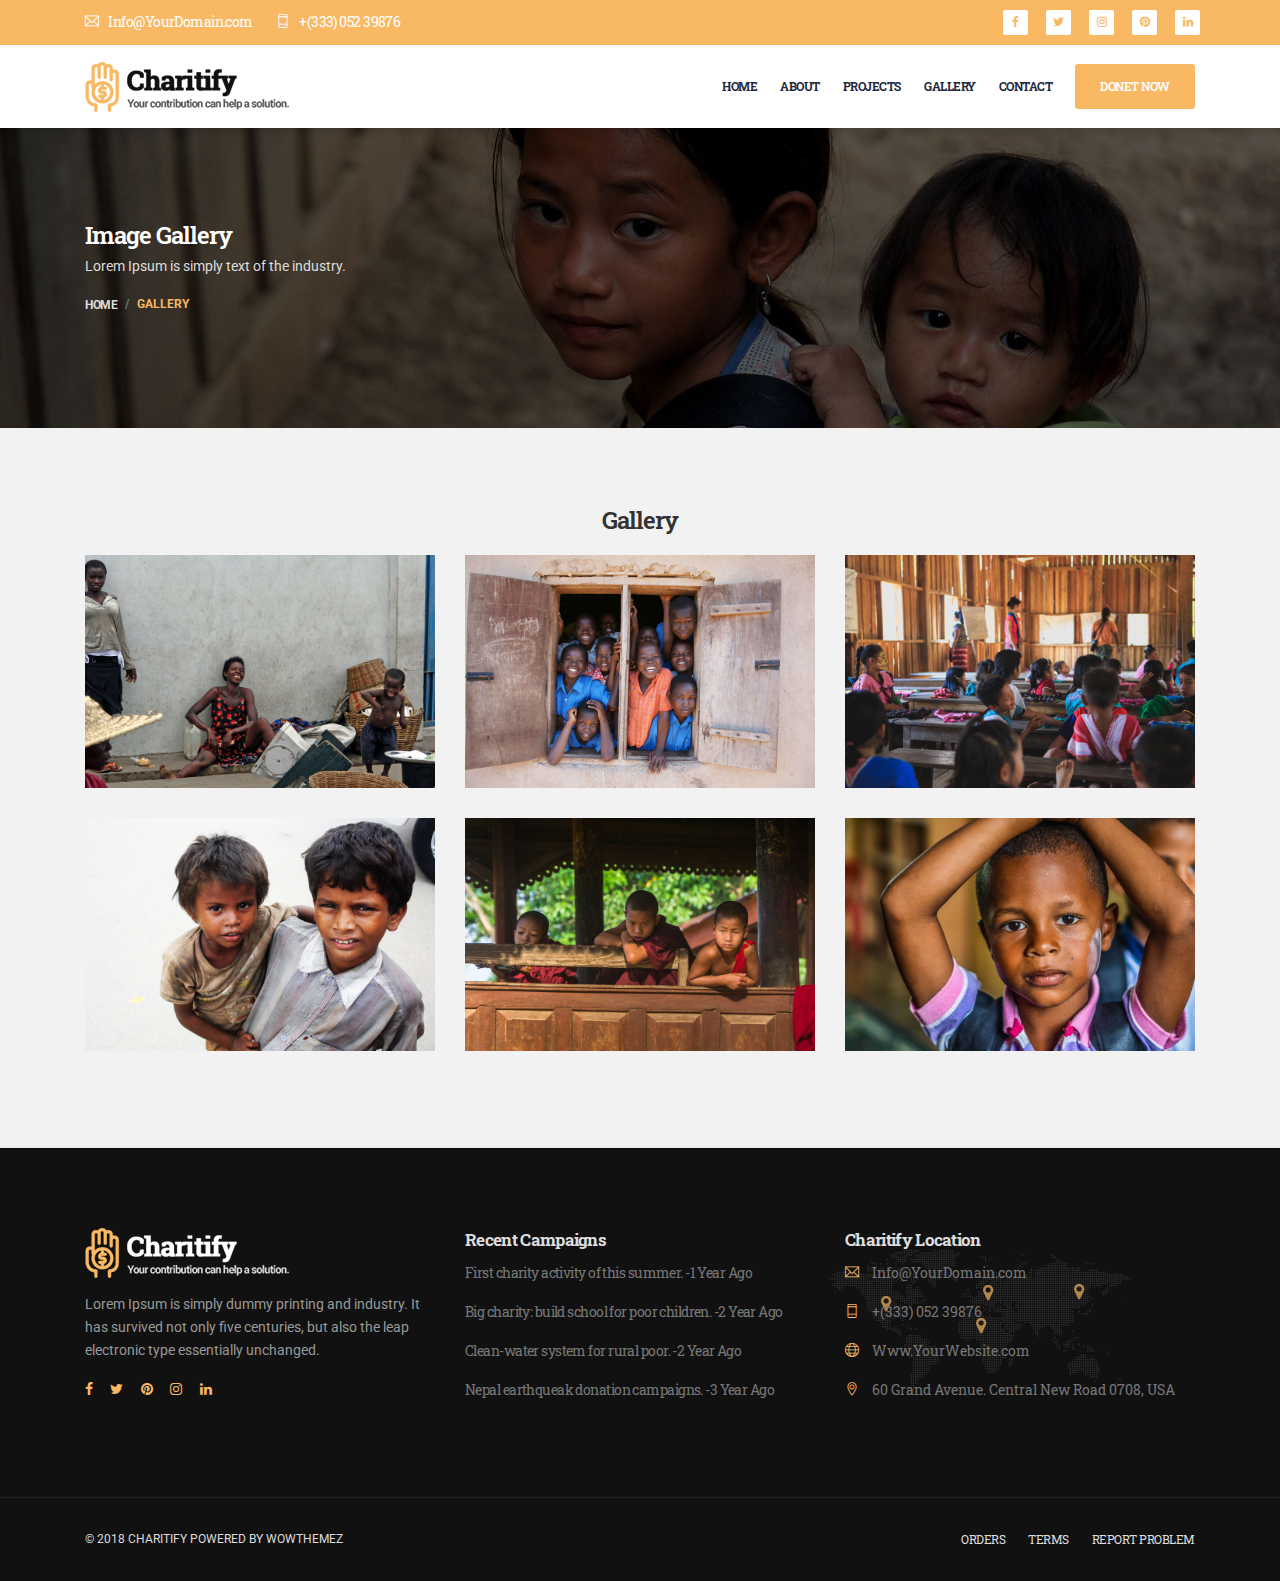
<file: gallery.html>
<!doctype html>
<!--[if lt IE 7]>      <html class="no-js lt-ie9 lt-ie8 lt-ie7" lang=""> <![endif]-->
<!--[if IE 7]>         <html class="no-js lt-ie9 lt-ie8" lang=""> <![endif]-->
<!--[if IE 8]>         <html class="no-js lt-ie9" lang=""> <![endif]-->
<!--[if gt IE 8]><!--> <html class="no-js" lang="en"> <!--<![endif]-->
    <head>
        <meta charset="utf-8">
        <meta name="viewport" content="width=device-width, initial-scale=1">
		<meta name="description" content="">
        <meta name="author" content="WowThemez">

        <title>Charitify || NGO/Charity/Fundraising Template</title>

		<link rel="shortcut icon" type="image/x-icon" href="img/favicon.png">

        <!-- Font Awesome Icons CSS -->
        <link rel="stylesheet" href="https://cdnjs.cloudflare.com/ajax/libs/font-awesome/4.7.0/css/font-awesome.css">
        <!-- Themify Icons CSS -->
        <link rel="stylesheet" href="css/themify-icons.css">
        <!-- Elegant Font Icons CSS -->
        <link rel="stylesheet" href="css/elegant-font-icons.css">
        <!-- Elegant Line Icons CSS -->
        <link rel="stylesheet" href="css/elegant-line-icons.css">
		<!-- Bootstrap CSS -->
        <link rel="stylesheet" href="css/bootstrap.min.css">
		<!-- Venobox CSS -->
        <link rel="stylesheet" href="css/venobox/venobox.css">
		<!-- OWL-Carousel CSS -->
        <link rel="stylesheet" href="css/owl.carousel.css">
        <!-- Slick Nav CSS -->
        <link rel="stylesheet" href="css/slicknav.min.css">
        <!-- Css Animation CSS -->
        <link rel="stylesheet" href="css/css-animation.min.css">
        <!-- Nivo Slider CSS -->
        <link rel="stylesheet" href="css/nivo-slider.css">
		<!-- Main CSS -->
        <link rel="stylesheet" href="css/main.css">
		<!-- Responsive CSS -->
        <link rel="stylesheet" href="css/responsive.css">

        <script src="js/vendor/modernizr-2.8.3-respond-1.4.2.min.js"></script>
    </head>
    <body>
        <!--[if lt IE 8]>
            <p class="browserupgrade">You are using an <strong>outdated</strong> browser. Please <a href="http://browsehappy.com/">upgrade your browser</a> to improve your experience.</p>
        <![endif]-->

        <div class="site-preloader-wrap">
            <div class="spinner"></div>
        </div><!-- Preloader -->

        <header id="header" class="header-section">
            <div class="top-header">
                <div class="container">
                    <div class="top-content-wrap row">
                        <div class="col-sm-8">
                            <ul class="left-info">
                                <li><a href="#"><i class="ti-email"></i>Info@YourDomain.com</a></li>
                                <li><a href="#"><i class="ti-mobile"></i>+(333) 052 39876</a></li>
                            </ul>
                        </div>
                        <div class="col-sm-4 d-none d-md-block">
                            <ul class="right-info">
                                <li><a href="#"><i class="fa fa-facebook"></i></a></li>
                                <li><a href="#"><i class="fa fa-twitter"></i></a></li>
                                <li><a href="#"><i class="fa fa-instagram"></i></a></li>
                                <li><a href="#"><i class="fa fa-pinterest"></i></a></li>
                                <li><a href="#"><i class="fa fa-linkedin"></i></a></li>
                            </ul>
                        </div>
                    </div>
                </div>
            </div>
            <div class="bottom-header">
                <div class="container">
                    <div class="bottom-content-wrap row">
                        <div class="col-sm-4">
                            <div class="site-branding">
                                <a href="#"><img src="img/logo.png" alt="Brand"></a>
                            </div>
                        </div>
                       <div class="col-sm-8 text-right">
                           <ul id="mainmenu" class="nav navbar-nav nav-menu">
                                 <li><a href="index.html">Home</a></li>

                                <li><a href="about.html">About</a></li>

                              
                                <li><a href="projects.html">projects</a></li>
                                <li><a href="gallery.html">Gallery</a></li>


                                <li> <a href="contact.html">Contact</a></li>
                            </ul>
                            <a href="#" class="default-btn">Donet Now</a>
                       </div>
                    </div>
                </div>
            </div>
        </header><!-- /Header Section -->

        <div class="header-height"></div>

        <div class="pager-header">
            <div class="container">
                <div class="page-content">
                    <h2>Image Gallery</h2>
                    <p>Lorem Ipsum is simply text of the industry. </p>
                    <ol class="breadcrumb">
                        <li class="breadcrumb-item"><a href="index.html">Home</a></li>
                        <li class="breadcrumb-item active">Gallery</li>
                    </ol>
                </div>
            </div>
        </div><!-- /Page Header -->

        <section class="gallery-section bg-grey bd-bottom padding">
            <div class="container">
            <h2 style="text-align:center;">Gallery</h1>
                <div class="gallery-items row">
                    <div class="col-lg-4 col-sm-6 single-item branding design">
                        <div class="gallery-wrap">
                            <img src="img/gallery-1.jpg" alt="gallery">
                            <div class="hover">
                                <a class="img-popup" data-gall="galleryimg" href="img/gallery-1.jpg"><i class="ti-image"></i></a>
                            </div>
                        </div>
                    </div><!-- /Item-1 -->
                    <div class="col-lg-4 col-sm-6 single-item marketing wordpress">
                        <div class="gallery-wrap">
                            <img src="img/gallery-2.jpg" alt="gallery">
                            <div class="hover">
                                <a class="img-popup" data-gall="galleryimg" href="img/gallery-2.jpg"><i class="ti-image"></i></a>
                            </div>
                        </div>
                    </div><!-- /Item-2 -->
                    <div class="col-lg-4 col-sm-6 single-item wordpress design branding">
                        <div class="gallery-wrap">
                            <img src="img/gallery-3.jpg" alt="gallery">
                            <div class="hover">
                                <a class="img-popup" data-gall="galleryimg" href="img/gallery-3.jpg"><i class="ti-image"></i></a>
                            </div>
                        </div>
                    </div><!-- /Item-3 -->
                    <div class="col-lg-4 col-sm-6 single-item design branding wordpress">
                        <div class="gallery-wrap">
                            <img src="img/gallery-4.jpg" alt="gallery">
                            <div class="hover">
                                <a class="img-popup" data-gall="galleryimg" href="img/gallery-4.jpg"><i class="ti-image"></i></a>
                            </div>
                        </div>
                    </div><!-- /Item-4 -->
                    <div class="col-lg-4 col-sm-6 single-item branding marketing">
                        <div class="gallery-wrap">
                            <img src="img/gallery-5.jpg" alt="gallery">
                            <div class="hover">
                                <a class="img-popup" data-gall="galleryimg" href="img/gallery-5.jpg"><i class="ti-image"></i></a>
                            </div>
                        </div>
                    </div><!-- /Item-5 -->
                    <div class="col-lg-4 col-sm-6 single-item marketing design">
                        <div class="gallery-wrap">
                            <img src="img/gallery-6.jpg" alt="gallery">
                            <div class="hover">
                                <a class="img-popup" data-gall="galleryimg" href="img/gallery-6.jpg"><i class="ti-image"></i></a>
                            </div>
                        </div>
                    </div><!-- /Item-6 -->
                </div>
            </div>
        </section><!-- /Gallery Section -->

        <!-- ./Sponsor Section -->

        <section class="widget-section padding">
            <div class="container">
                <div class="widget-wrap row">
                    <div class="col-md-4 xs-padding">
                        <div class="widget-content">
                            <img src="img/logo-light.png" alt="logo">
                            <p>Lorem Ipsum is simply dummy printing and industry. It has survived not only five centuries, but also the leap electronic type essentially unchanged.</p>
                            <ul class="social-icon">
                                <li><a href="#"><i class="fa fa-facebook"></i></a></li>
                                <li><a href="#"><i class="fa fa-twitter"></i></a></li>
                                <li><a href="#"><i class="fa fa-pinterest"></i></a></li>
                                <li><a href="#"><i class="fa fa-instagram"></i></a></li>
                                <li><a href="#"><i class="fa fa-linkedin"></i></a></li>
                            </ul>
                        </div>
                    </div>
                    <div class="col-md-4 xs-padding">
                        <div class="widget-content">
                            <h3>Recent Campaigns</h3>
                            <ul class="widget-link">
                                <li><a href="#">First charity activity of this summer. <span>-1 Year Ago</span></a></li>
                                <li><a href="#">Big charity: build school for poor children. <span>-2 Year Ago</span></a></li>
                                <li><a href="#">Clean-water system for rural poor. <span>-2 Year Ago</span></a></li>
                                <li><a href="#">Nepal earthqueak donation campaigns. <span>-3 Year Ago</span></a></li>
                            </ul>
                        </div>
                    </div>
                    <div class="col-md-4 xs-padding">
                        <div class="widget-content">
                            <h3>Charitify Location</h3>
                            <ul class="address">
                                <li><i class="ti-email"></i> Info@YourDomain.com</li>
                                <li><i class="ti-mobile"></i> +(333) 052 39876</li>
                                <li><i class="ti-world"></i> Www.YourWebsite.com</li>
                                <li><i class="ti-location-pin"></i> 60 Grand Avenue. Central New Road 0708, USA</li>
                            </ul>
                        </div>
                    </div>
                </div>
            </div>
        </section><!-- ./Widget Section -->

        <footer class="footer-section">
			<div class="container">
                <div class="row">
                    <div class="col-md-6 sm-padding">
                        <div class="copyright">&copy; 2018 Charitify Powered by WowThemez</div>
                    </div>
                    <div class="col-md-6 sm-padding">
                        <ul class="footer-social">
                            <li><a href="#">Orders</a></li>
                            <li><a href="#">Terms</a></li>
                            <li><a href="#">Report Problem</a></li>
                        </ul>
                    </div>
                </div>
			</div>
		</footer><!-- /Footer Section -->

		<a data-scroll href="#header" id="scroll-to-top"><i class="arrow_up"></i></a>

		<!-- jQuery Lib -->
		<script src="js/vendor/jquery-1.12.4.min.js"></script>
		<!-- Bootstrap JS -->
		<script src="js/vendor/bootstrap.min.js"></script>
		<!-- Tether JS -->
		<script src="js/vendor/tether.min.js"></script>
        <!-- Imagesloaded JS -->
        <script src="js/vendor/imagesloaded.pkgd.min.js"></script>
		<!-- OWL-Carousel JS -->
		<script src="js/vendor/owl.carousel.min.js"></script>
		<!-- isotope JS -->
		<script src="js/vendor/jquery.isotope.v3.0.2.js"></script>
		<!-- Smooth Scroll JS -->
		<script src="js/vendor/smooth-scroll.min.js"></script>
		<!-- venobox JS -->
		<script src="js/vendor/venobox.min.js"></script>
        <!-- ajaxchimp JS -->
        <script src="js/vendor/jquery.ajaxchimp.min.js"></script>
        <!-- Counterup JS -->
		<script src="js/vendor/jquery.counterup.min.js"></script>
        <!-- waypoints js -->
		<script src="js/vendor/jquery.waypoints.v2.0.3.min.js"></script>
        <!-- Slick Nav JS -->
        <script src="js/vendor/jquery.slicknav.min.js"></script>
        <!-- Nivo Slider JS -->
        <script src="js/vendor/jquery.nivo.slider.pack.js"></script>
        <!-- Letter Animation JS -->
		<script src="js/vendor/letteranimation.min.js"></script>
        <!-- Wow JS -->
		<script src="js/vendor/wow.min.js"></script>
		<!-- Contact JS -->
		<script src="js/contact.js"></script>
		<!-- Main JS -->
		<script src="js/main.js"></script>

    </body>
</html>
</file>
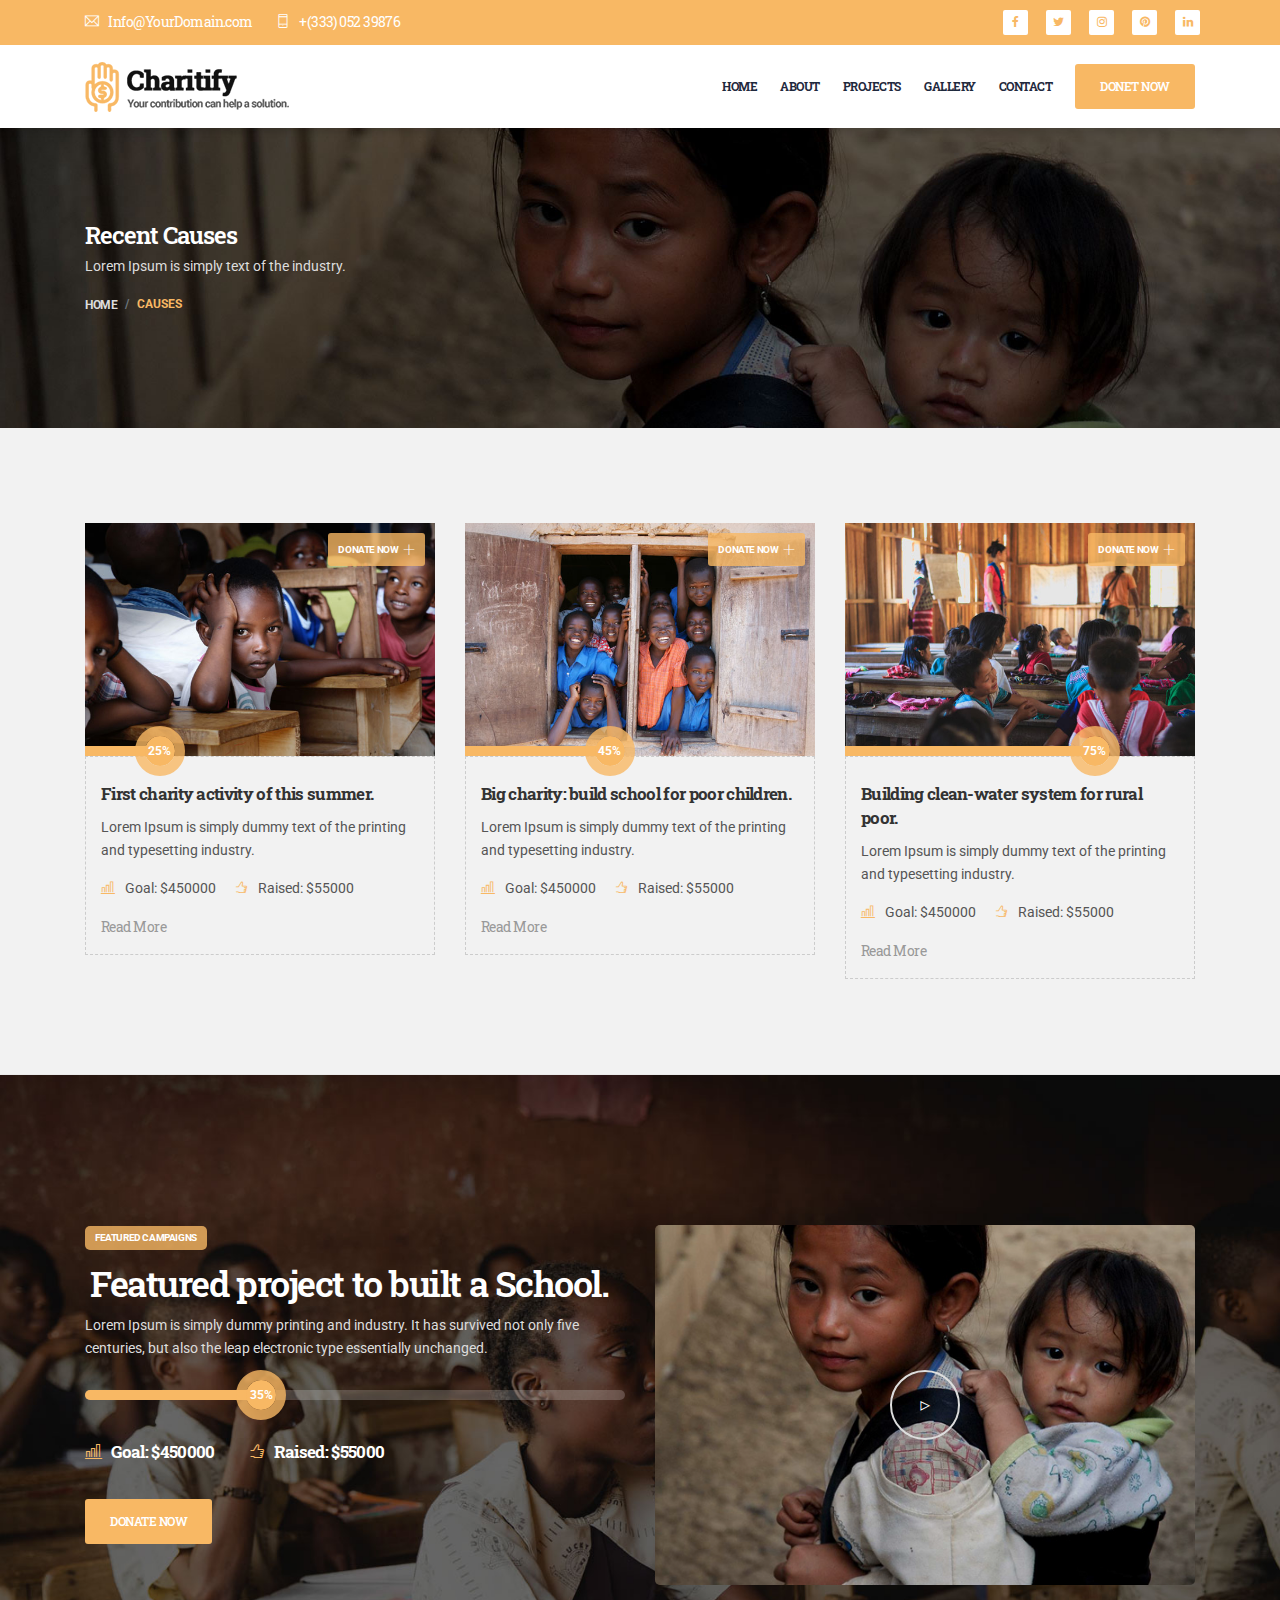
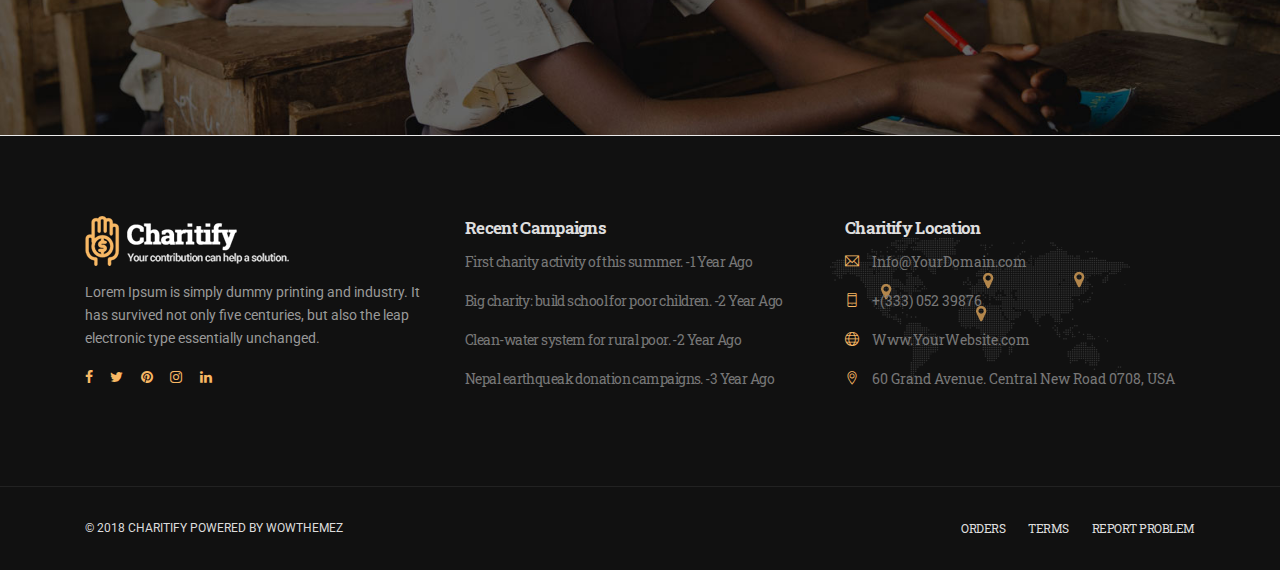
<file: projects.html>
<!doctype html>
<!--[if lt IE 7]>      <html class="no-js lt-ie9 lt-ie8 lt-ie7" lang=""> <![endif]-->
<!--[if IE 7]>         <html class="no-js lt-ie9 lt-ie8" lang=""> <![endif]-->
<!--[if IE 8]>         <html class="no-js lt-ie9" lang=""> <![endif]-->
<!--[if gt IE 8]><!--> <html class="no-js" lang="en"> <!--<![endif]-->
    <head>
        <meta charset="utf-8">
        <meta name="viewport" content="width=device-width, initial-scale=1">
		<meta name="description" content="">
        <meta name="author" content="WowThemez">

        <title>Charitify || NGO/Charity/Fundraising Template</title>

		<link rel="shortcut icon" type="image/x-icon" href="img/favicon.png">

        <!-- Font Awesome Icons CSS -->
        <link rel="stylesheet" href="https://cdnjs.cloudflare.com/ajax/libs/font-awesome/4.7.0/css/font-awesome.css">
        <!-- Themify Icons CSS -->
        <link rel="stylesheet" href="css/themify-icons.css">
        <!-- Elegant Font Icons CSS -->
        <link rel="stylesheet" href="css/elegant-font-icons.css">
        <!-- Elegant Line Icons CSS -->
        <link rel="stylesheet" href="css/elegant-line-icons.css">
		<!-- Bootstrap CSS -->
        <link rel="stylesheet" href="css/bootstrap.min.css">
		<!-- Venobox CSS -->
        <link rel="stylesheet" href="css/venobox/venobox.css">
		<!-- OWL-Carousel CSS -->
        <link rel="stylesheet" href="css/owl.carousel.css">
        <!-- Slick Nav CSS -->
        <link rel="stylesheet" href="css/slicknav.min.css">
        <!-- Css Animation CSS -->
        <link rel="stylesheet" href="css/css-animation.min.css">
        <!-- Nivo Slider CSS -->
        <link rel="stylesheet" href="css/nivo-slider.css">
		<!-- Main CSS -->
        <link rel="stylesheet" href="css/main.css">
		<!-- Responsive CSS -->
        <link rel="stylesheet" href="css/responsive.css">

        <script src="js/vendor/modernizr-2.8.3-respond-1.4.2.min.js"></script>
    </head>
    <body>
        <!--[if lt IE 8]>
            <p class="browserupgrade">You are using an <strong>outdated</strong> browser. Please <a href="http://browsehappy.com/">upgrade your browser</a> to improve your experience.</p>
        <![endif]-->

        <div class="site-preloader-wrap">
            <div class="spinner"></div>
        </div><!-- Preloader -->

        <header id="header" class="header-section">
            <div class="top-header">
                <div class="container">
                    <div class="top-content-wrap row">
                        <div class="col-sm-8">
                            <ul class="left-info">
                                <li><a href="#"><i class="ti-email"></i>Info@YourDomain.com</a></li>
                                <li><a href="#"><i class="ti-mobile"></i>+(333) 052 39876</a></li>
                            </ul>
                        </div>
                        <div class="col-sm-4 d-none d-md-block">
                            <ul class="right-info">
                                <li><a href="#"><i class="fa fa-facebook"></i></a></li>
                                <li><a href="#"><i class="fa fa-twitter"></i></a></li>
                                <li><a href="#"><i class="fa fa-instagram"></i></a></li>
                                <li><a href="#"><i class="fa fa-pinterest"></i></a></li>
                                <li><a href="#"><i class="fa fa-linkedin"></i></a></li>
                            </ul>
                        </div>
                    </div>
                </div>
            </div>
            <div class="bottom-header">
                <div class="container">
                    <div class="bottom-content-wrap row">
                        <div class="col-sm-4">
                            <div class="site-branding">
                                <a href="#"><img src="img/logo.png" alt="Brand"></a>
                            </div>
                        </div>
                       <div class="col-sm-8 text-right">
                           <ul id="mainmenu" class="nav navbar-nav nav-menu">
                                 <li><a href="index.html">Home</a></li>

                                <li><a href="about.html">About</a></li>

                                
                                <li><a href="projects.html">projects</a></li>
                                <li><a href="gallery.html">Gallery</a></li>


                                <li> <a href="contact.html">Contact</a></li>
                            </ul>
                            <a href="#" class="default-btn">Donet Now</a>
                       </div>
                    </div>
                </div>
            </div>
        </header><!-- /Header Section -->

        <div class="header-height"></div>

        <div class="pager-header">
            <div class="container">
                <div class="page-content">
                    <h2>Recent Causes</h2>
                    <p>Lorem Ipsum is simply text of the industry. </p>
                    <ol class="breadcrumb">
                        <li class="breadcrumb-item"><a href="index.html">Home</a></li>
                        <li class="breadcrumb-item active">Causes</li>
                    </ol>
                </div>
            </div>
        </div><!-- /Page Header -->

        <section class="causes-section bg-grey bd-bottom padding">
            <div class="container">
                <div class="causes-wrap row">
                    <div class="col-md-4 padding-15">
                        <div class="causes-content">
                           <div class="causes-thumb">
                                <img src="img/causes-1.jpg" alt="causes">
                                <a href="#" class="donate-btn">Donate Now<i class="ti-plus"></i></a>
                                <div class="progress">
                                    <div class="progress-bar" role="progressbar" style="width: 25%;" aria-valuenow="25" aria-valuemin="0" aria-valuemax="100"><span class="wow cssanimation fadeInLeft">25%</span></div>
                                </div>
                           </div>
                            <div class="causes-details">
                                <h3>First charity activity of this summer.</h3>
                                <p>Lorem Ipsum is simply dummy text of the printing and typesetting industry.</p>
                                <div class="donation-box">
                                    <p><i class="ti-bar-chart"></i>Goal: $450000</p>
                                    <p><i class="ti-thumb-up"></i>Raised: $55000</p>
                                </div>
                                <a href="#" class="read-more">Read More</a>
                            </div>
                        </div>
                    </div><!-- /Causes-1 -->
                    <div class="col-md-4 padding-15">
                        <div class="causes-content">
                           <div class="causes-thumb">
                                <img src="img/causes-2.jpg" alt="causes">
                                <a href="#" class="donate-btn">Donate Now<i class="ti-plus"></i></a>
                                <div class="progress">
                                    <div class="progress-bar" role="progressbar" style="width: 45%;" aria-valuenow="25" aria-valuemin="0" aria-valuemax="100"><span class="wow cssanimation fadeInLeft">45%</span></div>
                                </div>
                           </div>
                            <div class="causes-details">
                                <h3>Big charity: build school for poor children.</h3>
                                <p>Lorem Ipsum is simply dummy text of the printing and typesetting industry.</p>
                                <div class="donation-box">
                                    <p><i class="ti-bar-chart"></i>Goal: $450000</p>
                                    <p><i class="ti-thumb-up"></i>Raised: $55000</p>
                                </div>
                                <a href="#" class="read-more">Read More</a>
                            </div>
                        </div>
                    </div><!-- /Causes-2 -->
                    <div class="col-md-4 padding-15">
                        <div class="causes-content">
                           <div class="causes-thumb">
                                <img src="img/causes-3.jpg" alt="causes">
                                <a href="#" class="donate-btn">Donate Now<i class="ti-plus"></i></a>
                                <div class="progress">
                                    <div class="progress-bar" role="progressbar" style="width: 75%;" aria-valuenow="25" aria-valuemin="0" aria-valuemax="100"><span class="wow cssanimation fadeInLeft">75%</span></div>
                                </div>
                           </div>
                            <div class="causes-details">
                                <h3>Building clean-water system for rural poor.</h3>
                                <p>Lorem Ipsum is simply dummy text of the printing and typesetting industry.</p>
                                <div class="donation-box">
                                    <p><i class="ti-bar-chart"></i>Goal: $450000</p>
                                    <p><i class="ti-thumb-up"></i>Raised: $55000</p>
                                </div>
                                <a href="#" class="read-more">Read More</a>
                            </div>
                        </div>
                    </div><!-- /Causes-3 -->
          <!-- /Causes-6 -->
                </div>
            </div>
        </section><!-- /Causes Section -->

        <section class="campaigns-section bd-bottom">
            <div class="container">
                <div class="row">
                    <div class="col-md-6 xs-padding">
                        <div class="campaigns-wrap">
                            <h4>Featured Campaigns</h4>
                            <h2>Featured project to built a School.</h2>
                            <p>Lorem Ipsum is simply dummy printing and industry. It has survived not only five centuries, but also the leap electronic type essentially unchanged.</p>
                            <div class="progress">
                                <div class="progress-bar" role="progressbar" style="width: 35%;" aria-valuenow="25" aria-valuemin="0" aria-valuemax="100"><span>35%</span></div>
                            </div>
                            <div class="donation-box">
                                <h3><i class="ti-bar-chart"></i>Goal: $450000</h3>
                                <h3><i class="ti-thumb-up"></i>Raised: $55000</h3>
                            </div>
                            <a href="#" class="default-btn">Donate Now</a>
                        </div>
                    </div>
                    <div class="col-md-6 xs-padding">
                        <div class="video-wrap">
                            <img src="img/video.jpg" alt="video">
                            <div class="play">
                                <a class="img-popup" data-autoplay="true" data-vbtype="video" href="https://www.youtube.com/watch?v=_IlLwfC2dNc"><i class="ti-control-play"></i></a>
                            </div>
                        </div>
                    </div>
                </div>
            </div>
        </section><!-- /Featured Campaigns Section -->


        <section class="widget-section padding">
            <div class="container">
                <div class="widget-wrap row">
                    <div class="col-md-4 xs-padding">
                        <div class="widget-content">
                            <img src="img/logo-light.png" alt="logo">
                            <p>Lorem Ipsum is simply dummy printing and industry. It has survived not only five centuries, but also the leap electronic type essentially unchanged.</p>
                            <ul class="social-icon">
                                <li><a href="#"><i class="fa fa-facebook"></i></a></li>
                                <li><a href="#"><i class="fa fa-twitter"></i></a></li>
                                <li><a href="#"><i class="fa fa-pinterest"></i></a></li>
                                <li><a href="#"><i class="fa fa-instagram"></i></a></li>
                                <li><a href="#"><i class="fa fa-linkedin"></i></a></li>
                            </ul>
                        </div>
                    </div>
                    <div class="col-md-4 xs-padding">
                        <div class="widget-content">
                            <h3>Recent Campaigns</h3>
                            <ul class="widget-link">
                                <li><a href="#">First charity activity of this summer. <span>-1 Year Ago</span></a></li>
                                <li><a href="#">Big charity: build school for poor children. <span>-2 Year Ago</span></a></li>
                                <li><a href="#">Clean-water system for rural poor. <span>-2 Year Ago</span></a></li>
                                <li><a href="#">Nepal earthqueak donation campaigns. <span>-3 Year Ago</span></a></li>
                            </ul>
                        </div>
                    </div>
                    <div class="col-md-4 xs-padding">
                        <div class="widget-content">
                            <h3>Charitify Location</h3>
                            <ul class="address">
                                <li><i class="ti-email"></i> Info@YourDomain.com</li>
                                <li><i class="ti-mobile"></i> +(333) 052 39876</li>
                                <li><i class="ti-world"></i> Www.YourWebsite.com</li>
                                <li><i class="ti-location-pin"></i> 60 Grand Avenue. Central New Road 0708, USA</li>
                            </ul>
                        </div>
                    </div>
                </div>
            </div>
        </section><!-- ./Widget Section -->

        <footer class="footer-section">
			<div class="container">
                <div class="row">
                    <div class="col-md-6 sm-padding">
                        <div class="copyright">&copy; 2018 Charitify Powered by WowThemez</div>
                    </div>
                    <div class="col-md-6 sm-padding">
                        <ul class="footer-social">
                            <li><a href="#">Orders</a></li>
                            <li><a href="#">Terms</a></li>
                            <li><a href="#">Report Problem</a></li>
                        </ul>
                    </div>
                </div>
			</div>
		</footer><!-- /Footer Section -->

		<a data-scroll href="#header" id="scroll-to-top"><i class="arrow_up"></i></a>

		<!-- jQuery Lib -->
		<script src="js/vendor/jquery-1.12.4.min.js"></script>
		<!-- Bootstrap JS -->
		<script src="js/vendor/bootstrap.min.js"></script>
		<!-- Tether JS -->
		<script src="js/vendor/tether.min.js"></script>
        <!-- Imagesloaded JS -->
        <script src="js/vendor/imagesloaded.pkgd.min.js"></script>
		<!-- OWL-Carousel JS -->
		<script src="js/vendor/owl.carousel.min.js"></script>
		<!-- isotope JS -->
		<script src="js/vendor/jquery.isotope.v3.0.2.js"></script>
		<!-- Smooth Scroll JS -->
		<script src="js/vendor/smooth-scroll.min.js"></script>
		<!-- venobox JS -->
		<script src="js/vendor/venobox.min.js"></script>
        <!-- ajaxchimp JS -->
        <script src="js/vendor/jquery.ajaxchimp.min.js"></script>
        <!-- Counterup JS -->
		<script src="js/vendor/jquery.counterup.min.js"></script>
        <!-- waypoints js -->
		<script src="js/vendor/jquery.waypoints.v2.0.3.min.js"></script>
        <!-- Slick Nav JS -->
        <script src="js/vendor/jquery.slicknav.min.js"></script>
        <!-- Nivo Slider JS -->
        <script src="js/vendor/jquery.nivo.slider.pack.js"></script>
        <!-- Letter Animation JS -->
		<script src="js/vendor/letteranimation.min.js"></script>
        <!-- Wow JS -->
		<script src="js/vendor/wow.min.js"></script>
		<!-- Contact JS -->
		<script src="js/contact.js"></script>
		<!-- Main JS -->
		<script src="js/main.js"></script>

    </body>
</html>
</file>
<file: css/themify-icons.css>
@font-face{font-family:themify;src:url(../fonts/themify.eot?-fvbane);src:url(../fonts/themify.eot?#iefix-fvbane) format('embedded-opentype'),url(../fonts/themify.woff?-fvbane) format('woff'),url(../fonts/themify.ttf?-fvbane) format('truetype'),url(../fonts/themify.svg?-fvbane#themify) format('svg');font-weight:400;font-style:normal}[class*=" ti-"],[class^=ti-]{font-family:themify;speak:none;font-style:normal;font-weight:400;font-variant:normal;text-transform:none;line-height:1;-webkit-font-smoothing:antialiased;-moz-osx-font-smoothing:grayscale}.ti-wand:before{content:"\e600"}.ti-volume:before{content:"\e601"}.ti-user:before{content:"\e602"}.ti-unlock:before{content:"\e603"}.ti-unlink:before{content:"\e604"}.ti-trash:before{content:"\e605"}.ti-thought:before{content:"\e606"}.ti-target:before{content:"\e607"}.ti-tag:before{content:"\e608"}.ti-tablet:before{content:"\e609"}.ti-star:before{content:"\e60a"}.ti-spray:before{content:"\e60b"}.ti-signal:before{content:"\e60c"}.ti-shopping-cart:before{content:"\e60d"}.ti-shopping-cart-full:before{content:"\e60e"}.ti-settings:before{content:"\e60f"}.ti-search:before{content:"\e610"}.ti-zoom-in:before{content:"\e611"}.ti-zoom-out:before{content:"\e612"}.ti-cut:before{content:"\e613"}.ti-ruler:before{content:"\e614"}.ti-ruler-pencil:before{content:"\e615"}.ti-ruler-alt:before{content:"\e616"}.ti-bookmark:before{content:"\e617"}.ti-bookmark-alt:before{content:"\e618"}.ti-reload:before{content:"\e619"}.ti-plus:before{content:"\e61a"}.ti-pin:before{content:"\e61b"}.ti-pencil:before{content:"\e61c"}.ti-pencil-alt:before{content:"\e61d"}.ti-paint-roller:before{content:"\e61e"}.ti-paint-bucket:before{content:"\e61f"}.ti-na:before{content:"\e620"}.ti-mobile:before{content:"\e621"}.ti-minus:before{content:"\e622"}.ti-medall:before{content:"\e623"}.ti-medall-alt:before{content:"\e624"}.ti-marker:before{content:"\e625"}.ti-marker-alt:before{content:"\e626"}.ti-arrow-up:before{content:"\e627"}.ti-arrow-right:before{content:"\e628"}.ti-arrow-left:before{content:"\e629"}.ti-arrow-down:before{content:"\e62a"}.ti-lock:before{content:"\e62b"}.ti-location-arrow:before{content:"\e62c"}.ti-link:before{content:"\e62d"}.ti-layout:before{content:"\e62e"}.ti-layers:before{content:"\e62f"}.ti-layers-alt:before{content:"\e630"}.ti-key:before{content:"\e631"}.ti-import:before{content:"\e632"}.ti-image:before{content:"\e633"}.ti-heart:before{content:"\e634"}.ti-heart-broken:before{content:"\e635"}.ti-hand-stop:before{content:"\e636"}.ti-hand-open:before{content:"\e637"}.ti-hand-drag:before{content:"\e638"}.ti-folder:before{content:"\e639"}.ti-flag:before{content:"\e63a"}.ti-flag-alt:before{content:"\e63b"}.ti-flag-alt-2:before{content:"\e63c"}.ti-eye:before{content:"\e63d"}.ti-export:before{content:"\e63e"}.ti-exchange-vertical:before{content:"\e63f"}.ti-desktop:before{content:"\e640"}.ti-cup:before{content:"\e641"}.ti-crown:before{content:"\e642"}.ti-comments:before{content:"\e643"}.ti-comment:before{content:"\e644"}.ti-comment-alt:before{content:"\e645"}.ti-close:before{content:"\e646"}.ti-clip:before{content:"\e647"}.ti-angle-up:before{content:"\e648"}.ti-angle-right:before{content:"\e649"}.ti-angle-left:before{content:"\e64a"}.ti-angle-down:before{content:"\e64b"}.ti-check:before{content:"\e64c"}.ti-check-box:before{content:"\e64d"}.ti-camera:before{content:"\e64e"}.ti-announcement:before{content:"\e64f"}.ti-brush:before{content:"\e650"}.ti-briefcase:before{content:"\e651"}.ti-bolt:before{content:"\e652"}.ti-bolt-alt:before{content:"\e653"}.ti-blackboard:before{content:"\e654"}.ti-bag:before{content:"\e655"}.ti-move:before{content:"\e656"}.ti-arrows-vertical:before{content:"\e657"}.ti-arrows-horizontal:before{content:"\e658"}.ti-fullscreen:before{content:"\e659"}.ti-arrow-top-right:before{content:"\e65a"}.ti-arrow-top-left:before{content:"\e65b"}.ti-arrow-circle-up:before{content:"\e65c"}.ti-arrow-circle-right:before{content:"\e65d"}.ti-arrow-circle-left:before{content:"\e65e"}.ti-arrow-circle-down:before{content:"\e65f"}.ti-angle-double-up:before{content:"\e660"}.ti-angle-double-right:before{content:"\e661"}.ti-angle-double-left:before{content:"\e662"}.ti-angle-double-down:before{content:"\e663"}.ti-zip:before{content:"\e664"}.ti-world:before{content:"\e665"}.ti-wheelchair:before{content:"\e666"}.ti-view-list:before{content:"\e667"}.ti-view-list-alt:before{content:"\e668"}.ti-view-grid:before{content:"\e669"}.ti-uppercase:before{content:"\e66a"}.ti-upload:before{content:"\e66b"}.ti-underline:before{content:"\e66c"}.ti-truck:before{content:"\e66d"}.ti-timer:before{content:"\e66e"}.ti-ticket:before{content:"\e66f"}.ti-thumb-up:before{content:"\e670"}.ti-thumb-down:before{content:"\e671"}.ti-text:before{content:"\e672"}.ti-stats-up:before{content:"\e673"}.ti-stats-down:before{content:"\e674"}.ti-split-v:before{content:"\e675"}.ti-split-h:before{content:"\e676"}.ti-smallcap:before{content:"\e677"}.ti-shine:before{content:"\e678"}.ti-shift-right:before{content:"\e679"}.ti-shift-left:before{content:"\e67a"}.ti-shield:before{content:"\e67b"}.ti-notepad:before{content:"\e67c"}.ti-server:before{content:"\e67d"}.ti-quote-right:before{content:"\e67e"}.ti-quote-left:before{content:"\e67f"}.ti-pulse:before{content:"\e680"}.ti-printer:before{content:"\e681"}.ti-power-off:before{content:"\e682"}.ti-plug:before{content:"\e683"}.ti-pie-chart:before{content:"\e684"}.ti-paragraph:before{content:"\e685"}.ti-panel:before{content:"\e686"}.ti-package:before{content:"\e687"}.ti-music:before{content:"\e688"}.ti-music-alt:before{content:"\e689"}.ti-mouse:before{content:"\e68a"}.ti-mouse-alt:before{content:"\e68b"}.ti-money:before{content:"\e68c"}.ti-microphone:before{content:"\e68d"}.ti-menu:before{content:"\e68e"}.ti-menu-alt:before{content:"\e68f"}.ti-map:before{content:"\e690"}.ti-map-alt:before{content:"\e691"}.ti-loop:before{content:"\e692"}.ti-location-pin:before{content:"\e693"}.ti-list:before{content:"\e694"}.ti-light-bulb:before{content:"\e695"}.ti-Italic:before{content:"\e696"}.ti-info:before{content:"\e697"}.ti-infinite:before{content:"\e698"}.ti-id-badge:before{content:"\e699"}.ti-hummer:before{content:"\e69a"}.ti-home:before{content:"\e69b"}.ti-help:before{content:"\e69c"}.ti-headphone:before{content:"\e69d"}.ti-harddrives:before{content:"\e69e"}.ti-harddrive:before{content:"\e69f"}.ti-gift:before{content:"\e6a0"}.ti-game:before{content:"\e6a1"}.ti-filter:before{content:"\e6a2"}.ti-files:before{content:"\e6a3"}.ti-file:before{content:"\e6a4"}.ti-eraser:before{content:"\e6a5"}.ti-envelope:before{content:"\e6a6"}.ti-download:before{content:"\e6a7"}.ti-direction:before{content:"\e6a8"}.ti-direction-alt:before{content:"\e6a9"}.ti-dashboard:before{content:"\e6aa"}.ti-control-stop:before{content:"\e6ab"}.ti-control-shuffle:before{content:"\e6ac"}.ti-control-play:before{content:"\e6ad"}.ti-control-pause:before{content:"\e6ae"}.ti-control-forward:before{content:"\e6af"}.ti-control-backward:before{content:"\e6b0"}.ti-cloud:before{content:"\e6b1"}.ti-cloud-up:before{content:"\e6b2"}.ti-cloud-down:before{content:"\e6b3"}.ti-clipboard:before{content:"\e6b4"}.ti-car:before{content:"\e6b5"}.ti-calendar:before{content:"\e6b6"}.ti-book:before{content:"\e6b7"}.ti-bell:before{content:"\e6b8"}.ti-basketball:before{content:"\e6b9"}.ti-bar-chart:before{content:"\e6ba"}.ti-bar-chart-alt:before{content:"\e6bb"}.ti-back-right:before{content:"\e6bc"}.ti-back-left:before{content:"\e6bd"}.ti-arrows-corner:before{content:"\e6be"}.ti-archive:before{content:"\e6bf"}.ti-anchor:before{content:"\e6c0"}.ti-align-right:before{content:"\e6c1"}.ti-align-left:before{content:"\e6c2"}.ti-align-justify:before{content:"\e6c3"}.ti-align-center:before{content:"\e6c4"}.ti-alert:before{content:"\e6c5"}.ti-alarm-clock:before{content:"\e6c6"}.ti-agenda:before{content:"\e6c7"}.ti-write:before{content:"\e6c8"}.ti-window:before{content:"\e6c9"}.ti-widgetized:before{content:"\e6ca"}.ti-widget:before{content:"\e6cb"}.ti-widget-alt:before{content:"\e6cc"}.ti-wallet:before{content:"\e6cd"}.ti-video-clapper:before{content:"\e6ce"}.ti-video-camera:before{content:"\e6cf"}.ti-vector:before{content:"\e6d0"}.ti-themify-logo:before{content:"\e6d1"}.ti-themify-favicon:before{content:"\e6d2"}.ti-themify-favicon-alt:before{content:"\e6d3"}.ti-support:before{content:"\e6d4"}.ti-stamp:before{content:"\e6d5"}.ti-split-v-alt:before{content:"\e6d6"}.ti-slice:before{content:"\e6d7"}.ti-shortcode:before{content:"\e6d8"}.ti-shift-right-alt:before{content:"\e6d9"}.ti-shift-left-alt:before{content:"\e6da"}.ti-ruler-alt-2:before{content:"\e6db"}.ti-receipt:before{content:"\e6dc"}.ti-pin2:before{content:"\e6dd"}.ti-pin-alt:before{content:"\e6de"}.ti-pencil-alt2:before{content:"\e6df"}.ti-palette:before{content:"\e6e0"}.ti-more:before{content:"\e6e1"}.ti-more-alt:before{content:"\e6e2"}.ti-microphone-alt:before{content:"\e6e3"}.ti-magnet:before{content:"\e6e4"}.ti-line-double:before{content:"\e6e5"}.ti-line-dotted:before{content:"\e6e6"}.ti-line-dashed:before{content:"\e6e7"}.ti-layout-width-full:before{content:"\e6e8"}.ti-layout-width-default:before{content:"\e6e9"}.ti-layout-width-default-alt:before{content:"\e6ea"}.ti-layout-tab:before{content:"\e6eb"}.ti-layout-tab-window:before{content:"\e6ec"}.ti-layout-tab-v:before{content:"\e6ed"}.ti-layout-tab-min:before{content:"\e6ee"}.ti-layout-slider:before{content:"\e6ef"}.ti-layout-slider-alt:before{content:"\e6f0"}.ti-layout-sidebar-right:before{content:"\e6f1"}.ti-layout-sidebar-none:before{content:"\e6f2"}.ti-layout-sidebar-left:before{content:"\e6f3"}.ti-layout-placeholder:before{content:"\e6f4"}.ti-layout-menu:before{content:"\e6f5"}.ti-layout-menu-v:before{content:"\e6f6"}.ti-layout-menu-separated:before{content:"\e6f7"}.ti-layout-menu-full:before{content:"\e6f8"}.ti-layout-media-right-alt:before{content:"\e6f9"}.ti-layout-media-right:before{content:"\e6fa"}.ti-layout-media-overlay:before{content:"\e6fb"}.ti-layout-media-overlay-alt:before{content:"\e6fc"}.ti-layout-media-overlay-alt-2:before{content:"\e6fd"}.ti-layout-media-left-alt:before{content:"\e6fe"}.ti-layout-media-left:before{content:"\e6ff"}.ti-layout-media-center-alt:before{content:"\e700"}.ti-layout-media-center:before{content:"\e701"}.ti-layout-list-thumb:before{content:"\e702"}.ti-layout-list-thumb-alt:before{content:"\e703"}.ti-layout-list-post:before{content:"\e704"}.ti-layout-list-large-image:before{content:"\e705"}.ti-layout-line-solid:before{content:"\e706"}.ti-layout-grid4:before{content:"\e707"}.ti-layout-grid3:before{content:"\e708"}.ti-layout-grid2:before{content:"\e709"}.ti-layout-grid2-thumb:before{content:"\e70a"}.ti-layout-cta-right:before{content:"\e70b"}.ti-layout-cta-left:before{content:"\e70c"}.ti-layout-cta-center:before{content:"\e70d"}.ti-layout-cta-btn-right:before{content:"\e70e"}.ti-layout-cta-btn-left:before{content:"\e70f"}.ti-layout-column4:before{content:"\e710"}.ti-layout-column3:before{content:"\e711"}.ti-layout-column2:before{content:"\e712"}.ti-layout-accordion-separated:before{content:"\e713"}.ti-layout-accordion-merged:before{content:"\e714"}.ti-layout-accordion-list:before{content:"\e715"}.ti-ink-pen:before{content:"\e716"}.ti-info-alt:before{content:"\e717"}.ti-help-alt:before{content:"\e718"}.ti-headphone-alt:before{content:"\e719"}.ti-hand-point-up:before{content:"\e71a"}.ti-hand-point-right:before{content:"\e71b"}.ti-hand-point-left:before{content:"\e71c"}.ti-hand-point-down:before{content:"\e71d"}.ti-gallery:before{content:"\e71e"}.ti-face-smile:before{content:"\e71f"}.ti-face-sad:before{content:"\e720"}.ti-credit-card:before{content:"\e721"}.ti-control-skip-forward:before{content:"\e722"}.ti-control-skip-backward:before{content:"\e723"}.ti-control-record:before{content:"\e724"}.ti-control-eject:before{content:"\e725"}.ti-comments-smiley:before{content:"\e726"}.ti-brush-alt:before{content:"\e727"}.ti-youtube:before{content:"\e728"}.ti-vimeo:before{content:"\e729"}.ti-twitter:before{content:"\e72a"}.ti-time:before{content:"\e72b"}.ti-tumblr:before{content:"\e72c"}.ti-skype:before{content:"\e72d"}.ti-share:before{content:"\e72e"}.ti-share-alt:before{content:"\e72f"}.ti-rocket:before{content:"\e730"}.ti-pinterest:before{content:"\e731"}.ti-new-window:before{content:"\e732"}.ti-microsoft:before{content:"\e733"}.ti-list-ol:before{content:"\e734"}.ti-linkedin:before{content:"\e735"}.ti-layout-sidebar-2:before{content:"\e736"}.ti-layout-grid4-alt:before{content:"\e737"}.ti-layout-grid3-alt:before{content:"\e738"}.ti-layout-grid2-alt:before{content:"\e739"}.ti-layout-column4-alt:before{content:"\e73a"}.ti-layout-column3-alt:before{content:"\e73b"}.ti-layout-column2-alt:before{content:"\e73c"}.ti-instagram:before{content:"\e73d"}.ti-google:before{content:"\e73e"}.ti-github:before{content:"\e73f"}.ti-flickr:before{content:"\e740"}.ti-facebook:before{content:"\e741"}.ti-dropbox:before{content:"\e742"}.ti-dribbble:before{content:"\e743"}.ti-apple:before{content:"\e744"}.ti-android:before{content:"\e745"}.ti-save:before{content:"\e746"}.ti-save-alt:before{content:"\e747"}.ti-yahoo:before{content:"\e748"}.ti-wordpress:before{content:"\e749"}.ti-vimeo-alt:before{content:"\e74a"}.ti-twitter-alt:before{content:"\e74b"}.ti-tumblr-alt:before{content:"\e74c"}.ti-trello:before{content:"\e74d"}.ti-stack-overflow:before{content:"\e74e"}.ti-soundcloud:before{content:"\e74f"}.ti-sharethis:before{content:"\e750"}.ti-sharethis-alt:before{content:"\e751"}.ti-reddit:before{content:"\e752"}.ti-pinterest-alt:before{content:"\e753"}.ti-microsoft-alt:before{content:"\e754"}.ti-linux:before{content:"\e755"}.ti-jsfiddle:before{content:"\e756"}.ti-joomla:before{content:"\e757"}.ti-html5:before{content:"\e758"}.ti-flickr-alt:before{content:"\e759"}.ti-email:before{content:"\e75a"}.ti-drupal:before{content:"\e75b"}.ti-dropbox-alt:before{content:"\e75c"}.ti-css3:before{content:"\e75d"}.ti-rss:before{content:"\e75e"}.ti-rss-alt:before{content:"\e75f"}
</file>
<file: css/elegant-font-icons.css>
@font-face {
	font-family: 'ElegantIcons';
	src:url('../fonts/ElegantIcons.eot');
	src:url('../fonts/ElegantIcons.eot?#iefix') format('embedded-opentype'),
		url('../fonts/ElegantIcons.woff') format('woff'),
		url('../fonts/ElegantIcons.ttf') format('truetype'),
		url('../fonts/ElegantIcons.svg#ElegantIcons') format('svg');
	font-weight: normal;
	font-style: normal;
}

/* Use the following CSS code if you want to use data attributes for inserting your icons */
[data-icon]:before {
	font-family: 'ElegantIcons';
	content: attr(data-icon);
	speak: none;
	font-weight: normal;
	font-variant: normal;
	text-transform: none;
	line-height: 1;
	-webkit-font-smoothing: antialiased;
	-moz-osx-font-smoothing: grayscale;
}

/* Use the following CSS code if you want to have a class per icon */
/*
Instead of a list of all class selectors,
you can use the generic selector below, but it's slower:
[class*="your-class-prefix"] {
*/
.arrow_up, .arrow_down, .arrow_left, .arrow_right, .arrow_left-up, .arrow_right-up, .arrow_right-down, .arrow_left-down, .arrow-up-down, .arrow_up-down_alt, .arrow_left-right_alt, .arrow_left-right, .arrow_expand_alt2, .arrow_expand_alt, .arrow_condense, .arrow_expand, .arrow_move, .arrow_carrot-up, .arrow_carrot-down, .arrow_carrot-left, .arrow_carrot-right, .arrow_carrot-2up, .arrow_carrot-2down, .arrow_carrot-2left, .arrow_carrot-2right, .arrow_carrot-up_alt2, .arrow_carrot-down_alt2, .arrow_carrot-left_alt2, .arrow_carrot-right_alt2, .arrow_carrot-2up_alt2, .arrow_carrot-2down_alt2, .arrow_carrot-2left_alt2, .arrow_carrot-2right_alt2, .arrow_triangle-up, .arrow_triangle-down, .arrow_triangle-left, .arrow_triangle-right, .arrow_triangle-up_alt2, .arrow_triangle-down_alt2, .arrow_triangle-left_alt2, .arrow_triangle-right_alt2, .arrow_back, .icon_minus-06, .icon_plus, .icon_close, .icon_check, .icon_minus_alt2, .icon_plus_alt2, .icon_close_alt2, .icon_check_alt2, .icon_zoom-out_alt, .icon_zoom-in_alt, .icon_search, .icon_box-empty, .icon_box-selected, .icon_minus-box, .icon_plus-box, .icon_box-checked, .icon_circle-empty, .icon_circle-slelected, .icon_stop_alt2, .icon_stop, .icon_pause_alt2, .icon_pause, .icon_menu, .icon_menu-square_alt2, .icon_menu-circle_alt2, .icon_ul, .icon_ol, .icon_adjust-horiz, .icon_adjust-vert, .icon_document_alt, .icon_documents_alt, .icon_pencil, .icon_pencil-edit_alt, .icon_pencil-edit, .icon_folder-alt, .icon_folder-open_alt, .icon_folder-add_alt, .icon_info_alt, .icon_error-oct_alt, .icon_error-circle_alt, .icon_error-triangle_alt, .icon_question_alt2, .icon_question, .icon_comment_alt, .icon_chat_alt, .icon_vol-mute_alt, .icon_volume-low_alt, .icon_volume-high_alt, .icon_quotations, .icon_quotations_alt2, .icon_clock_alt, .icon_lock_alt, .icon_lock-open_alt, .icon_key_alt, .icon_cloud_alt, .icon_cloud-upload_alt, .icon_cloud-download_alt, .icon_image, .icon_images, .icon_lightbulb_alt, .icon_gift_alt, .icon_house_alt, .icon_genius, .icon_mobile, .icon_tablet, .icon_laptop, .icon_desktop, .icon_camera_alt, .icon_mail_alt, .icon_cone_alt, .icon_ribbon_alt, .icon_bag_alt, .icon_creditcard, .icon_cart_alt, .icon_paperclip, .icon_tag_alt, .icon_tags_alt, .icon_trash_alt, .icon_cursor_alt, .icon_mic_alt, .icon_compass_alt, .icon_pin_alt, .icon_pushpin_alt, .icon_map_alt, .icon_drawer_alt, .icon_toolbox_alt, .icon_book_alt, .icon_calendar, .icon_film, .icon_table, .icon_contacts_alt, .icon_headphones, .icon_lifesaver, .icon_piechart, .icon_refresh, .icon_link_alt, .icon_link, .icon_loading, .icon_blocked, .icon_archive_alt, .icon_heart_alt, .icon_star_alt, .icon_star-half_alt, .icon_star, .icon_star-half, .icon_tools, .icon_tool, .icon_cog, .icon_cogs, .arrow_up_alt, .arrow_down_alt, .arrow_left_alt, .arrow_right_alt, .arrow_left-up_alt, .arrow_right-up_alt, .arrow_right-down_alt, .arrow_left-down_alt, .arrow_condense_alt, .arrow_expand_alt3, .arrow_carrot_up_alt, .arrow_carrot-down_alt, .arrow_carrot-left_alt, .arrow_carrot-right_alt, .arrow_carrot-2up_alt, .arrow_carrot-2dwnn_alt, .arrow_carrot-2left_alt, .arrow_carrot-2right_alt, .arrow_triangle-up_alt, .arrow_triangle-down_alt, .arrow_triangle-left_alt, .arrow_triangle-right_alt, .icon_minus_alt, .icon_plus_alt, .icon_close_alt, .icon_check_alt, .icon_zoom-out, .icon_zoom-in, .icon_stop_alt, .icon_menu-square_alt, .icon_menu-circle_alt, .icon_document, .icon_documents, .icon_pencil_alt, .icon_folder, .icon_folder-open, .icon_folder-add, .icon_folder_upload, .icon_folder_download, .icon_info, .icon_error-circle, .icon_error-oct, .icon_error-triangle, .icon_question_alt, .icon_comment, .icon_chat, .icon_vol-mute, .icon_volume-low, .icon_volume-high, .icon_quotations_alt, .icon_clock, .icon_lock, .icon_lock-open, .icon_key, .icon_cloud, .icon_cloud-upload, .icon_cloud-download, .icon_lightbulb, .icon_gift, .icon_house, .icon_camera, .icon_mail, .icon_cone, .icon_ribbon, .icon_bag, .icon_cart, .icon_tag, .icon_tags, .icon_trash, .icon_cursor, .icon_mic, .icon_compass, .icon_pin, .icon_pushpin, .icon_map, .icon_drawer, .icon_toolbox, .icon_book, .icon_contacts, .icon_archive, .icon_heart, .icon_profile, .icon_group, .icon_grid-2x2, .icon_grid-3x3, .icon_music, .icon_pause_alt, .icon_phone, .icon_upload, .icon_download, .social_facebook, .social_twitter, .social_pinterest, .social_googleplus, .social_tumblr, .social_tumbleupon, .social_wordpress, .social_instagram, .social_dribbble, .social_vimeo, .social_linkedin, .social_rss, .social_deviantart, .social_share, .social_myspace, .social_skype, .social_youtube, .social_picassa, .social_googledrive, .social_flickr, .social_blogger, .social_spotify, .social_delicious, .social_facebook_circle, .social_twitter_circle, .social_pinterest_circle, .social_googleplus_circle, .social_tumblr_circle, .social_stumbleupon_circle, .social_wordpress_circle, .social_instagram_circle, .social_dribbble_circle, .social_vimeo_circle, .social_linkedin_circle, .social_rss_circle, .social_deviantart_circle, .social_share_circle, .social_myspace_circle, .social_skype_circle, .social_youtube_circle, .social_picassa_circle, .social_googledrive_alt2, .social_flickr_circle, .social_blogger_circle, .social_spotify_circle, .social_delicious_circle, .social_facebook_square, .social_twitter_square, .social_pinterest_square, .social_googleplus_square, .social_tumblr_square, .social_stumbleupon_square, .social_wordpress_square, .social_instagram_square, .social_dribbble_square, .social_vimeo_square, .social_linkedin_square, .social_rss_square, .social_deviantart_square, .social_share_square, .social_myspace_square, .social_skype_square, .social_youtube_square, .social_picassa_square, .social_googledrive_square, .social_flickr_square, .social_blogger_square, .social_spotify_square, .social_delicious_square, .icon_printer, .icon_calulator, .icon_building, .icon_floppy, .icon_drive, .icon_search-2, .icon_id, .icon_id-2, .icon_puzzle, .icon_like, .icon_dislike, .icon_mug, .icon_currency, .icon_wallet, .icon_pens, .icon_easel, .icon_flowchart, .icon_datareport, .icon_briefcase, .icon_shield, .icon_percent, .icon_globe, .icon_globe-2, .icon_target, .icon_hourglass, .icon_balance, .icon_rook, .icon_printer-alt, .icon_calculator_alt, .icon_building_alt, .icon_floppy_alt, .icon_drive_alt, .icon_search_alt, .icon_id_alt, .icon_id-2_alt, .icon_puzzle_alt, .icon_like_alt, .icon_dislike_alt, .icon_mug_alt, .icon_currency_alt, .icon_wallet_alt, .icon_pens_alt, .icon_easel_alt, .icon_flowchart_alt, .icon_datareport_alt, .icon_briefcase_alt, .icon_shield_alt, .icon_percent_alt, .icon_globe_alt, .icon_clipboard {
	font-family: 'ElegantIcons';
	speak: none;
	font-style: normal;
	font-weight: normal;
	font-variant: normal;
	text-transform: none;
	line-height: 1;
	-webkit-font-smoothing: antialiased;
}
.arrow_up:before {
	content: "\21";
}
.arrow_down:before {
	content: "\22";
}
.arrow_left:before {
	content: "\23";
}
.arrow_right:before {
	content: "\24";
}
.arrow_left-up:before {
	content: "\25";
}
.arrow_right-up:before {
	content: "\26";
}
.arrow_right-down:before {
	content: "\27";
}
.arrow_left-down:before {
	content: "\28";
}
.arrow-up-down:before {
	content: "\29";
}
.arrow_up-down_alt:before {
	content: "\2a";
}
.arrow_left-right_alt:before {
	content: "\2b";
}
.arrow_left-right:before {
	content: "\2c";
}
.arrow_expand_alt2:before {
	content: "\2d";
}
.arrow_expand_alt:before {
	content: "\2e";
}
.arrow_condense:before {
	content: "\2f";
}
.arrow_expand:before {
	content: "\30";
}
.arrow_move:before {
	content: "\31";
}
.arrow_carrot-up:before {
	content: "\32";
}
.arrow_carrot-down:before {
	content: "\33";
}
.arrow_carrot-left:before {
	content: "\34";
}
.arrow_carrot-right:before {
	content: "\35";
}
.arrow_carrot-2up:before {
	content: "\36";
}
.arrow_carrot-2down:before {
	content: "\37";
}
.arrow_carrot-2left:before {
	content: "\38";
}
.arrow_carrot-2right:before {
	content: "\39";
}
.arrow_carrot-up_alt2:before {
	content: "\3a";
}
.arrow_carrot-down_alt2:before {
	content: "\3b";
}
.arrow_carrot-left_alt2:before {
	content: "\3c";
}
.arrow_carrot-right_alt2:before {
	content: "\3d";
}
.arrow_carrot-2up_alt2:before {
	content: "\3e";
}
.arrow_carrot-2down_alt2:before {
	content: "\3f";
}
.arrow_carrot-2left_alt2:before {
	content: "\40";
}
.arrow_carrot-2right_alt2:before {
	content: "\41";
}
.arrow_triangle-up:before {
	content: "\42";
}
.arrow_triangle-down:before {
	content: "\43";
}
.arrow_triangle-left:before {
	content: "\44";
}
.arrow_triangle-right:before {
	content: "\45";
}
.arrow_triangle-up_alt2:before {
	content: "\46";
}
.arrow_triangle-down_alt2:before {
	content: "\47";
}
.arrow_triangle-left_alt2:before {
	content: "\48";
}
.arrow_triangle-right_alt2:before {
	content: "\49";
}
.arrow_back:before {
	content: "\4a";
}
.icon_minus-06:before {
	content: "\4b";
}
.icon_plus:before {
	content: "\4c";
}
.icon_close:before {
	content: "\4d";
}
.icon_check:before {
	content: "\4e";
}
.icon_minus_alt2:before {
	content: "\4f";
}
.icon_plus_alt2:before {
	content: "\50";
}
.icon_close_alt2:before {
	content: "\51";
}
.icon_check_alt2:before {
	content: "\52";
}
.icon_zoom-out_alt:before {
	content: "\53";
}
.icon_zoom-in_alt:before {
	content: "\54";
}
.icon_search:before {
	content: "\55";
}
.icon_box-empty:before {
	content: "\56";
}
.icon_box-selected:before {
	content: "\57";
}
.icon_minus-box:before {
	content: "\58";
}
.icon_plus-box:before {
	content: "\59";
}
.icon_box-checked:before {
	content: "\5a";
}
.icon_circle-empty:before {
	content: "\5b";
}
.icon_circle-slelected:before {
	content: "\5c";
}
.icon_stop_alt2:before {
	content: "\5d";
}
.icon_stop:before {
	content: "\5e";
}
.icon_pause_alt2:before {
	content: "\5f";
}
.icon_pause:before {
	content: "\60";
}
.icon_menu:before {
	content: "\61";
}
.icon_menu-square_alt2:before {
	content: "\62";
}
.icon_menu-circle_alt2:before {
	content: "\63";
}
.icon_ul:before {
	content: "\64";
}
.icon_ol:before {
	content: "\65";
}
.icon_adjust-horiz:before {
	content: "\66";
}
.icon_adjust-vert:before {
	content: "\67";
}
.icon_document_alt:before {
	content: "\68";
}
.icon_documents_alt:before {
	content: "\69";
}
.icon_pencil:before {
	content: "\6a";
}
.icon_pencil-edit_alt:before {
	content: "\6b";
}
.icon_pencil-edit:before {
	content: "\6c";
}
.icon_folder-alt:before {
	content: "\6d";
}
.icon_folder-open_alt:before {
	content: "\6e";
}
.icon_folder-add_alt:before {
	content: "\6f";
}
.icon_info_alt:before {
	content: "\70";
}
.icon_error-oct_alt:before {
	content: "\71";
}
.icon_error-circle_alt:before {
	content: "\72";
}
.icon_error-triangle_alt:before {
	content: "\73";
}
.icon_question_alt2:before {
	content: "\74";
}
.icon_question:before {
	content: "\75";
}
.icon_comment_alt:before {
	content: "\76";
}
.icon_chat_alt:before {
	content: "\77";
}
.icon_vol-mute_alt:before {
	content: "\78";
}
.icon_volume-low_alt:before {
	content: "\79";
}
.icon_volume-high_alt:before {
	content: "\7a";
}
.icon_quotations:before {
	content: "\7b";
}
.icon_quotations_alt2:before {
	content: "\7c";
}
.icon_clock_alt:before {
	content: "\7d";
}
.icon_lock_alt:before {
	content: "\7e";
}
.icon_lock-open_alt:before {
	content: "\e000";
}
.icon_key_alt:before {
	content: "\e001";
}
.icon_cloud_alt:before {
	content: "\e002";
}
.icon_cloud-upload_alt:before {
	content: "\e003";
}
.icon_cloud-download_alt:before {
	content: "\e004";
}
.icon_image:before {
	content: "\e005";
}
.icon_images:before {
	content: "\e006";
}
.icon_lightbulb_alt:before {
	content: "\e007";
}
.icon_gift_alt:before {
	content: "\e008";
}
.icon_house_alt:before {
	content: "\e009";
}
.icon_genius:before {
	content: "\e00a";
}
.icon_mobile:before {
	content: "\e00b";
}
.icon_tablet:before {
	content: "\e00c";
}
.icon_laptop:before {
	content: "\e00d";
}
.icon_desktop:before {
	content: "\e00e";
}
.icon_camera_alt:before {
	content: "\e00f";
}
.icon_mail_alt:before {
	content: "\e010";
}
.icon_cone_alt:before {
	content: "\e011";
}
.icon_ribbon_alt:before {
	content: "\e012";
}
.icon_bag_alt:before {
	content: "\e013";
}
.icon_creditcard:before {
	content: "\e014";
}
.icon_cart_alt:before {
	content: "\e015";
}
.icon_paperclip:before {
	content: "\e016";
}
.icon_tag_alt:before {
	content: "\e017";
}
.icon_tags_alt:before {
	content: "\e018";
}
.icon_trash_alt:before {
	content: "\e019";
}
.icon_cursor_alt:before {
	content: "\e01a";
}
.icon_mic_alt:before {
	content: "\e01b";
}
.icon_compass_alt:before {
	content: "\e01c";
}
.icon_pin_alt:before {
	content: "\e01d";
}
.icon_pushpin_alt:before {
	content: "\e01e";
}
.icon_map_alt:before {
	content: "\e01f";
}
.icon_drawer_alt:before {
	content: "\e020";
}
.icon_toolbox_alt:before {
	content: "\e021";
}
.icon_book_alt:before {
	content: "\e022";
}
.icon_calendar:before {
	content: "\e023";
}
.icon_film:before {
	content: "\e024";
}
.icon_table:before {
	content: "\e025";
}
.icon_contacts_alt:before {
	content: "\e026";
}
.icon_headphones:before {
	content: "\e027";
}
.icon_lifesaver:before {
	content: "\e028";
}
.icon_piechart:before {
	content: "\e029";
}
.icon_refresh:before {
	content: "\e02a";
}
.icon_link_alt:before {
	content: "\e02b";
}
.icon_link:before {
	content: "\e02c";
}
.icon_loading:before {
	content: "\e02d";
}
.icon_blocked:before {
	content: "\e02e";
}
.icon_archive_alt:before {
	content: "\e02f";
}
.icon_heart_alt:before {
	content: "\e030";
}
.icon_star_alt:before {
	content: "\e031";
}
.icon_star-half_alt:before {
	content: "\e032";
}
.icon_star:before {
	content: "\e033";
}
.icon_star-half:before {
	content: "\e034";
}
.icon_tools:before {
	content: "\e035";
}
.icon_tool:before {
	content: "\e036";
}
.icon_cog:before {
	content: "\e037";
}
.icon_cogs:before {
	content: "\e038";
}
.arrow_up_alt:before {
	content: "\e039";
}
.arrow_down_alt:before {
	content: "\e03a";
}
.arrow_left_alt:before {
	content: "\e03b";
}
.arrow_right_alt:before {
	content: "\e03c";
}
.arrow_left-up_alt:before {
	content: "\e03d";
}
.arrow_right-up_alt:before {
	content: "\e03e";
}
.arrow_right-down_alt:before {
	content: "\e03f";
}
.arrow_left-down_alt:before {
	content: "\e040";
}
.arrow_condense_alt:before {
	content: "\e041";
}
.arrow_expand_alt3:before {
	content: "\e042";
}
.arrow_carrot_up_alt:before {
	content: "\e043";
}
.arrow_carrot-down_alt:before {
	content: "\e044";
}
.arrow_carrot-left_alt:before {
	content: "\e045";
}
.arrow_carrot-right_alt:before {
	content: "\e046";
}
.arrow_carrot-2up_alt:before {
	content: "\e047";
}
.arrow_carrot-2dwnn_alt:before {
	content: "\e048";
}
.arrow_carrot-2left_alt:before {
	content: "\e049";
}
.arrow_carrot-2right_alt:before {
	content: "\e04a";
}
.arrow_triangle-up_alt:before {
	content: "\e04b";
}
.arrow_triangle-down_alt:before {
	content: "\e04c";
}
.arrow_triangle-left_alt:before {
	content: "\e04d";
}
.arrow_triangle-right_alt:before {
	content: "\e04e";
}
.icon_minus_alt:before {
	content: "\e04f";
}
.icon_plus_alt:before {
	content: "\e050";
}
.icon_close_alt:before {
	content: "\e051";
}
.icon_check_alt:before {
	content: "\e052";
}
.icon_zoom-out:before {
	content: "\e053";
}
.icon_zoom-in:before {
	content: "\e054";
}
.icon_stop_alt:before {
	content: "\e055";
}
.icon_menu-square_alt:before {
	content: "\e056";
}
.icon_menu-circle_alt:before {
	content: "\e057";
}
.icon_document:before {
	content: "\e058";
}
.icon_documents:before {
	content: "\e059";
}
.icon_pencil_alt:before {
	content: "\e05a";
}
.icon_folder:before {
	content: "\e05b";
}
.icon_folder-open:before {
	content: "\e05c";
}
.icon_folder-add:before {
	content: "\e05d";
}
.icon_folder_upload:before {
	content: "\e05e";
}
.icon_folder_download:before {
	content: "\e05f";
}
.icon_info:before {
	content: "\e060";
}
.icon_error-circle:before {
	content: "\e061";
}
.icon_error-oct:before {
	content: "\e062";
}
.icon_error-triangle:before {
	content: "\e063";
}
.icon_question_alt:before {
	content: "\e064";
}
.icon_comment:before {
	content: "\e065";
}
.icon_chat:before {
	content: "\e066";
}
.icon_vol-mute:before {
	content: "\e067";
}
.icon_volume-low:before {
	content: "\e068";
}
.icon_volume-high:before {
	content: "\e069";
}
.icon_quotations_alt:before {
	content: "\e06a";
}
.icon_clock:before {
	content: "\e06b";
}
.icon_lock:before {
	content: "\e06c";
}
.icon_lock-open:before {
	content: "\e06d";
}
.icon_key:before {
	content: "\e06e";
}
.icon_cloud:before {
	content: "\e06f";
}
.icon_cloud-upload:before {
	content: "\e070";
}
.icon_cloud-download:before {
	content: "\e071";
}
.icon_lightbulb:before {
	content: "\e072";
}
.icon_gift:before {
	content: "\e073";
}
.icon_house:before {
	content: "\e074";
}
.icon_camera:before {
	content: "\e075";
}
.icon_mail:before {
	content: "\e076";
}
.icon_cone:before {
	content: "\e077";
}
.icon_ribbon:before {
	content: "\e078";
}
.icon_bag:before {
	content: "\e079";
}
.icon_cart:before {
	content: "\e07a";
}
.icon_tag:before {
	content: "\e07b";
}
.icon_tags:before {
	content: "\e07c";
}
.icon_trash:before {
	content: "\e07d";
}
.icon_cursor:before {
	content: "\e07e";
}
.icon_mic:before {
	content: "\e07f";
}
.icon_compass:before {
	content: "\e080";
}
.icon_pin:before {
	content: "\e081";
}
.icon_pushpin:before {
	content: "\e082";
}
.icon_map:before {
	content: "\e083";
}
.icon_drawer:before {
	content: "\e084";
}
.icon_toolbox:before {
	content: "\e085";
}
.icon_book:before {
	content: "\e086";
}
.icon_contacts:before {
	content: "\e087";
}
.icon_archive:before {
	content: "\e088";
}
.icon_heart:before {
	content: "\e089";
}
.icon_profile:before {
	content: "\e08a";
}
.icon_group:before {
	content: "\e08b";
}
.icon_grid-2x2:before {
	content: "\e08c";
}
.icon_grid-3x3:before {
	content: "\e08d";
}
.icon_music:before {
	content: "\e08e";
}
.icon_pause_alt:before {
	content: "\e08f";
}
.icon_phone:before {
	content: "\e090";
}
.icon_upload:before {
	content: "\e091";
}
.icon_download:before {
	content: "\e092";
}
.social_facebook:before {
	content: "\e093";
}
.social_twitter:before {
	content: "\e094";
}
.social_pinterest:before {
	content: "\e095";
}
.social_googleplus:before {
	content: "\e096";
}
.social_tumblr:before {
	content: "\e097";
}
.social_tumbleupon:before {
	content: "\e098";
}
.social_wordpress:before {
	content: "\e099";
}
.social_instagram:before {
	content: "\e09a";
}
.social_dribbble:before {
	content: "\e09b";
}
.social_vimeo:before {
	content: "\e09c";
}
.social_linkedin:before {
	content: "\e09d";
}
.social_rss:before {
	content: "\e09e";
}
.social_deviantart:before {
	content: "\e09f";
}
.social_share:before {
	content: "\e0a0";
}
.social_myspace:before {
	content: "\e0a1";
}
.social_skype:before {
	content: "\e0a2";
}
.social_youtube:before {
	content: "\e0a3";
}
.social_picassa:before {
	content: "\e0a4";
}
.social_googledrive:before {
	content: "\e0a5";
}
.social_flickr:before {
	content: "\e0a6";
}
.social_blogger:before {
	content: "\e0a7";
}
.social_spotify:before {
	content: "\e0a8";
}
.social_delicious:before {
	content: "\e0a9";
}
.social_facebook_circle:before {
	content: "\e0aa";
}
.social_twitter_circle:before {
	content: "\e0ab";
}
.social_pinterest_circle:before {
	content: "\e0ac";
}
.social_googleplus_circle:before {
	content: "\e0ad";
}
.social_tumblr_circle:before {
	content: "\e0ae";
}
.social_stumbleupon_circle:before {
	content: "\e0af";
}
.social_wordpress_circle:before {
	content: "\e0b0";
}
.social_instagram_circle:before {
	content: "\e0b1";
}
.social_dribbble_circle:before {
	content: "\e0b2";
}
.social_vimeo_circle:before {
	content: "\e0b3";
}
.social_linkedin_circle:before {
	content: "\e0b4";
}
.social_rss_circle:before {
	content: "\e0b5";
}
.social_deviantart_circle:before {
	content: "\e0b6";
}
.social_share_circle:before {
	content: "\e0b7";
}
.social_myspace_circle:before {
	content: "\e0b8";
}
.social_skype_circle:before {
	content: "\e0b9";
}
.social_youtube_circle:before {
	content: "\e0ba";
}
.social_picassa_circle:before {
	content: "\e0bb";
}
.social_googledrive_alt2:before {
	content: "\e0bc";
}
.social_flickr_circle:before {
	content: "\e0bd";
}
.social_blogger_circle:before {
	content: "\e0be";
}
.social_spotify_circle:before {
	content: "\e0bf";
}
.social_delicious_circle:before {
	content: "\e0c0";
}
.social_facebook_square:before {
	content: "\e0c1";
}
.social_twitter_square:before {
	content: "\e0c2";
}
.social_pinterest_square:before {
	content: "\e0c3";
}
.social_googleplus_square:before {
	content: "\e0c4";
}
.social_tumblr_square:before {
	content: "\e0c5";
}
.social_stumbleupon_square:before {
	content: "\e0c6";
}
.social_wordpress_square:before {
	content: "\e0c7";
}
.social_instagram_square:before {
	content: "\e0c8";
}
.social_dribbble_square:before {
	content: "\e0c9";
}
.social_vimeo_square:before {
	content: "\e0ca";
}
.social_linkedin_square:before {
	content: "\e0cb";
}
.social_rss_square:before {
	content: "\e0cc";
}
.social_deviantart_square:before {
	content: "\e0cd";
}
.social_share_square:before {
	content: "\e0ce";
}
.social_myspace_square:before {
	content: "\e0cf";
}
.social_skype_square:before {
	content: "\e0d0";
}
.social_youtube_square:before {
	content: "\e0d1";
}
.social_picassa_square:before {
	content: "\e0d2";
}
.social_googledrive_square:before {
	content: "\e0d3";
}
.social_flickr_square:before {
	content: "\e0d4";
}
.social_blogger_square:before {
	content: "\e0d5";
}
.social_spotify_square:before {
	content: "\e0d6";
}
.social_delicious_square:before {
	content: "\e0d7";
}
.icon_printer:before {
	content: "\e103";
}
.icon_calulator:before {
	content: "\e0ee";
}
.icon_building:before {
	content: "\e0ef";
}
.icon_floppy:before {
	content: "\e0e8";
}
.icon_drive:before {
	content: "\e0ea";
}
.icon_search-2:before {
	content: "\e101";
}
.icon_id:before {
	content: "\e107";
}
.icon_id-2:before {
	content: "\e108";
}
.icon_puzzle:before {
	content: "\e102";
}
.icon_like:before {
	content: "\e106";
}
.icon_dislike:before {
	content: "\e0eb";
}
.icon_mug:before {
	content: "\e105";
}
.icon_currency:before {
	content: "\e0ed";
}
.icon_wallet:before {
	content: "\e100";
}
.icon_pens:before {
	content: "\e104";
}
.icon_easel:before {
	content: "\e0e9";
}
.icon_flowchart:before {
	content: "\e109";
}
.icon_datareport:before {
	content: "\e0ec";
}
.icon_briefcase:before {
	content: "\e0fe";
}
.icon_shield:before {
	content: "\e0f6";
}
.icon_percent:before {
	content: "\e0fb";
}
.icon_globe:before {
	content: "\e0e2";
}
.icon_globe-2:before {
	content: "\e0e3";
}
.icon_target:before {
	content: "\e0f5";
}
.icon_hourglass:before {
	content: "\e0e1";
}
.icon_balance:before {
	content: "\e0ff";
}
.icon_rook:before {
	content: "\e0f8";
}
.icon_printer-alt:before {
	content: "\e0fa";
}
.icon_calculator_alt:before {
	content: "\e0e7";
}
.icon_building_alt:before {
	content: "\e0fd";
}
.icon_floppy_alt:before {
	content: "\e0e4";
}
.icon_drive_alt:before {
	content: "\e0e5";
}
.icon_search_alt:before {
	content: "\e0f7";
}
.icon_id_alt:before {
	content: "\e0e0";
}
.icon_id-2_alt:before {
	content: "\e0fc";
}
.icon_puzzle_alt:before {
	content: "\e0f9";
}
.icon_like_alt:before {
	content: "\e0dd";
}
.icon_dislike_alt:before {
	content: "\e0f1";
}
.icon_mug_alt:before {
	content: "\e0dc";
}
.icon_currency_alt:before {
	content: "\e0f3";
}
.icon_wallet_alt:before {
	content: "\e0d8";
}
.icon_pens_alt:before {
	content: "\e0db";
}
.icon_easel_alt:before {
	content: "\e0f0";
}
.icon_flowchart_alt:before {
	content: "\e0df";
}
.icon_datareport_alt:before {
	content: "\e0f2";
}
.icon_briefcase_alt:before {
	content: "\e0f4";
}
.icon_shield_alt:before {
	content: "\e0d9";
}
.icon_percent_alt:before {
	content: "\e0da";
}
.icon_globe_alt:before {
	content: "\e0de";
}
.icon_clipboard:before {
	content: "\e0e6";
}


	.glyph {
		float: left;
		text-align: center;
		padding: .75em;
		margin: .4em 1.5em .75em 0;
		width: 6em;
text-shadow: none;
	}
        .glyph_big {
        font-size: 128px;
        color: #59c5dc;
        float: left;
        margin-right: 20px;
        }

        .glyph div { padding-bottom: 10px;}

	.glyph input {
		font-family: consolas, monospace;
		font-size: 12px;
		width: 100%;
		text-align: center;
		border: 0;
		box-shadow: 0 0 0 1px #ccc;
		padding: .2em;
                -moz-border-radius: 5px;
                -webkit-border-radius: 5px;
	}
	.centered {
		margin-left: auto;
		margin-right: auto;
	}
	.glyph .fs1 {
		font-size: 2em;
	}
</file>
<file: css/elegant-line-icons.css>
@font-face {
	font-family: 'et-line';
	src:url('../fonts/et-line.eot');
	src:url('../fonts/et-line.eot?#iefix') format('embedded-opentype'),
		url('../fonts/et-line.woff') format('woff'),
		url('../fonts/et-line.ttf') format('truetype'),
		url('../fonts/et-line.svg#et-line') format('svg');
	font-weight: normal;
	font-style: normal;
}

/* Use the following CSS code if you want to use data attributes for inserting your icons */
[data-icon]:before {
	font-family: 'et-line';
	content: attr(data-icon);
	speak: none;
	font-weight: normal;
	font-variant: normal;
	text-transform: none;
	line-height: 1;
	-webkit-font-smoothing: antialiased;
	-moz-osx-font-smoothing: grayscale;
	display:inline-block;
}

/* Use the following CSS code if you want to have a class per icon */
/*
Instead of a list of all class selectors,
you can use the generic selector below, but it's slower:
[class*="icon-"] {
*/
.icon-mobile, .icon-laptop, .icon-desktop, .icon-tablet, .icon-phone, .icon-document, .icon-documents, .icon-search, .icon-clipboard, .icon-newspaper, .icon-notebook, .icon-book-open, .icon-browser, .icon-calendar, .icon-presentation, .icon-picture, .icon-pictures, .icon-video, .icon-camera, .icon-printer, .icon-toolbox, .icon-briefcase, .icon-wallet, .icon-gift, .icon-bargraph, .icon-grid, .icon-expand, .icon-focus, .icon-edit, .icon-adjustments, .icon-ribbon, .icon-hourglass, .icon-lock, .icon-megaphone, .icon-shield, .icon-trophy, .icon-flag, .icon-map, .icon-puzzle, .icon-basket, .icon-envelope, .icon-streetsign, .icon-telescope, .icon-gears, .icon-key, .icon-paperclip, .icon-attachment, .icon-pricetags, .icon-lightbulb, .icon-layers, .icon-pencil, .icon-tools, .icon-tools-2, .icon-scissors, .icon-paintbrush, .icon-magnifying-glass, .icon-circle-compass, .icon-linegraph, .icon-mic, .icon-strategy, .icon-beaker, .icon-caution, .icon-recycle, .icon-anchor, .icon-profile-male, .icon-profile-female, .icon-bike, .icon-wine, .icon-hotairballoon, .icon-globe, .icon-genius, .icon-map-pin, .icon-dial, .icon-chat, .icon-heart, .icon-cloud, .icon-upload, .icon-download, .icon-target, .icon-hazardous, .icon-piechart, .icon-speedometer, .icon-global, .icon-compass, .icon-lifesaver, .icon-clock, .icon-aperture, .icon-quote, .icon-scope, .icon-alarmclock, .icon-refresh, .icon-happy, .icon-sad, .icon-facebook, .icon-twitter, .icon-googleplus, .icon-rss, .icon-tumblr, .icon-linkedin, .icon-dribbble {
	font-family: 'et-line';
	speak: none;
	font-style: normal;
	font-weight: normal;
	font-variant: normal;
	text-transform: none;
	line-height: 1;
	-webkit-font-smoothing: antialiased;
	-moz-osx-font-smoothing: grayscale;
	display:inline-block;
}
.icon-mobile:before {
	content: "\e000";
}
.icon-laptop:before {
	content: "\e001";
}
.icon-desktop:before {
	content: "\e002";
}
.icon-tablet:before {
	content: "\e003";
}
.icon-phone:before {
	content: "\e004";
}
.icon-document:before {
	content: "\e005";
}
.icon-documents:before {
	content: "\e006";
}
.icon-search:before {
	content: "\e007";
}
.icon-clipboard:before {
	content: "\e008";
}
.icon-newspaper:before {
	content: "\e009";
}
.icon-notebook:before {
	content: "\e00a";
}
.icon-book-open:before {
	content: "\e00b";
}
.icon-browser:before {
	content: "\e00c";
}
.icon-calendar:before {
	content: "\e00d";
}
.icon-presentation:before {
	content: "\e00e";
}
.icon-picture:before {
	content: "\e00f";
}
.icon-pictures:before {
	content: "\e010";
}
.icon-video:before {
	content: "\e011";
}
.icon-camera:before {
	content: "\e012";
}
.icon-printer:before {
	content: "\e013";
}
.icon-toolbox:before {
	content: "\e014";
}
.icon-briefcase:before {
	content: "\e015";
}
.icon-wallet:before {
	content: "\e016";
}
.icon-gift:before {
	content: "\e017";
}
.icon-bargraph:before {
	content: "\e018";
}
.icon-grid:before {
	content: "\e019";
}
.icon-expand:before {
	content: "\e01a";
}
.icon-focus:before {
	content: "\e01b";
}
.icon-edit:before {
	content: "\e01c";
}
.icon-adjustments:before {
	content: "\e01d";
}
.icon-ribbon:before {
	content: "\e01e";
}
.icon-hourglass:before {
	content: "\e01f";
}
.icon-lock:before {
	content: "\e020";
}
.icon-megaphone:before {
	content: "\e021";
}
.icon-shield:before {
	content: "\e022";
}
.icon-trophy:before {
	content: "\e023";
}
.icon-flag:before {
	content: "\e024";
}
.icon-map:before {
	content: "\e025";
}
.icon-puzzle:before {
	content: "\e026";
}
.icon-basket:before {
	content: "\e027";
}
.icon-envelope:before {
	content: "\e028";
}
.icon-streetsign:before {
	content: "\e029";
}
.icon-telescope:before {
	content: "\e02a";
}
.icon-gears:before {
	content: "\e02b";
}
.icon-key:before {
	content: "\e02c";
}
.icon-paperclip:before {
	content: "\e02d";
}
.icon-attachment:before {
	content: "\e02e";
}
.icon-pricetags:before {
	content: "\e02f";
}
.icon-lightbulb:before {
	content: "\e030";
}
.icon-layers:before {
	content: "\e031";
}
.icon-pencil:before {
	content: "\e032";
}
.icon-tools:before {
	content: "\e033";
}
.icon-tools-2:before {
	content: "\e034";
}
.icon-scissors:before {
	content: "\e035";
}
.icon-paintbrush:before {
	content: "\e036";
}
.icon-magnifying-glass:before {
	content: "\e037";
}
.icon-circle-compass:before {
	content: "\e038";
}
.icon-linegraph:before {
	content: "\e039";
}
.icon-mic:before {
	content: "\e03a";
}
.icon-strategy:before {
	content: "\e03b";
}
.icon-beaker:before {
	content: "\e03c";
}
.icon-caution:before {
	content: "\e03d";
}
.icon-recycle:before {
	content: "\e03e";
}
.icon-anchor:before {
	content: "\e03f";
}
.icon-profile-male:before {
	content: "\e040";
}
.icon-profile-female:before {
	content: "\e041";
}
.icon-bike:before {
	content: "\e042";
}
.icon-wine:before {
	content: "\e043";
}
.icon-hotairballoon:before {
	content: "\e044";
}
.icon-globe:before {
	content: "\e045";
}
.icon-genius:before {
	content: "\e046";
}
.icon-map-pin:before {
	content: "\e047";
}
.icon-dial:before {
	content: "\e048";
}
.icon-chat:before {
	content: "\e049";
}
.icon-heart:before {
	content: "\e04a";
}
.icon-cloud:before {
	content: "\e04b";
}
.icon-upload:before {
	content: "\e04c";
}
.icon-download:before {
	content: "\e04d";
}
.icon-target:before {
	content: "\e04e";
}
.icon-hazardous:before {
	content: "\e04f";
}
.icon-piechart:before {
	content: "\e050";
}
.icon-speedometer:before {
	content: "\e051";
}
.icon-global:before {
	content: "\e052";
}
.icon-compass:before {
	content: "\e053";
}
.icon-lifesaver:before {
	content: "\e054";
}
.icon-clock:before {
	content: "\e055";
}
.icon-aperture:before {
	content: "\e056";
}
.icon-quote:before {
	content: "\e057";
}
.icon-scope:before {
	content: "\e058";
}
.icon-alarmclock:before {
	content: "\e059";
}
.icon-refresh:before {
	content: "\e05a";
}
.icon-happy:before {
	content: "\e05b";
}
.icon-sad:before {
	content: "\e05c";
}
.icon-facebook:before {
	content: "\e05d";
}
.icon-twitter:before {
	content: "\e05e";
}
.icon-googleplus:before {
	content: "\e05f";
}
.icon-rss:before {
	content: "\e060";
}
.icon-tumblr:before {
	content: "\e061";
}
.icon-linkedin:before {
	content: "\e062";
}
.icon-dribbble:before {
	content: "\e063";
}
</file>
<file: css/venobox/venobox.css>
/* ------ venobox.css --------*/
.vbox-overlay *, .vbox-overlay *:before, .vbox-overlay *:after{
    -webkit-backface-visibility: hidden;
    -webkit-box-sizing:border-box;
    -moz-box-sizing:border-box;
    box-sizing:border-box;

}
.vbox-overlay{
    display: -webkit-flex;
    display: flex;
    -webkit-flex-direction: column;
    flex-direction: column;
    -webkit-justify-content: center;
    justify-content: center;
    -webkit-align-items: center;
    align-items: center;
    position: fixed;
    left: 0;
    top: 0;
    bottom: 0;
    right: 0;
    z-index: 1040;
    -webkit-transform:translateZ(1000px);
    transform: translateZ(1000px);
    transform-style: preserve-3d;
}

/* ----- navigation ----- */
.vbox-title{
    width: 100%;
    height: 40px;
    float: left;
    text-align: center;
    line-height: 28px;
    font-size: 12px;
    padding: 6px 40px;
    overflow: hidden;
    position: fixed;
    display: none;
    left: 0;
    z-index: 1050;
}
.vbox-close{
    cursor: pointer;
    position: fixed;
    top: -1px;
    right: 0;
    width: 50px;
    height: 40px;
    padding: 6px;
    display: block;
    background-position:10px center;
    overflow: hidden;
    font-size: 24px;
    line-height: 1;
    text-align: center;
    z-index: 1050;
}
.vbox-num{
    cursor: pointer;
    position: fixed;
    left: 0;
    height: 40px;
    display: block;
    overflow: hidden;
    line-height: 28px;
    font-size: 12px;
    padding: 6px 10px;
    display: none;
    z-index: 1050;
}
/* ----- navigation ARROWS ----- */
.vbox-next, .vbox-prev{
    position: fixed;
    top: 50%;
    margin-top: -15px;
    overflow: hidden;
    cursor: pointer;
    display: block;
    width: 45px;
    height: 45px;
    z-index: 1050;
}
.vbox-next span, .vbox-prev span{
    position: relative;
    width: 20px;
    height: 20px;
    border: 2px solid transparent;
    border-top-color: #B6B6B6;
    border-right-color: #B6B6B6;
    text-indent: -100px;
    position: absolute;
    top: 8px;
    display: block;
}
.vbox-prev{
    left: 15px;
}
.vbox-next{
    right: 15px;
}
.vbox-prev span{
    left: 10px;
    -ms-transform: rotate(-135deg);
    -webkit-transform: rotate(-135deg);
    transform: rotate(-135deg);
}
.vbox-next span{
    -ms-transform: rotate(45deg);
    -webkit-transform: rotate(45deg);
    transform: rotate(45deg);
    right: 10px;
}
/* ------- inline window ------ */
.vbox-inline{
    width: 420px;
    height: 315px;
    height: 70vh;
    padding: 10px;
    background: #fff;
    margin: 0 auto;
    overflow: auto;
    text-align: left;
}
/* ------- Video & iFrames window ------ */
.venoframe{
    max-width: 100%;
    width: 100%;
    border: none;
    width: 100%;
    height: 260px;
    height: 70vh;
}
.venoframe.vbvid{
    height: 260px;
}
@media (min-width: 768px) {
    .venoframe, .vbox-inline{
        width: 90%;
        height: 360px;
        height: 70vh;
    }
    .venoframe.vbvid{
        width: 640px;
        height: 360px;
    }
}
@media (min-width: 992px) {
    .venoframe, .vbox-inline{
        max-width: 1200px;
        width: 80%;
        height: 540px;
        height: 70vh;
    }
    .venoframe.vbvid{
        width: 960px;
        height: 540px;
    }
}
/* 
Please do NOT edit this part! 
or at least read this note: http://i.imgur.com/7C0ws9e.gif
*/
.vbox-open{
    overflow: hidden;
}
.vbox-container{
    position: absolute;
    left: 0;
    right: 0;
    top: 0;
    bottom: 0;
    overflow-x: hidden;
    overflow-y: scroll;
    overflow-scrolling: touch;
    -webkit-overflow-scrolling: touch;
    z-index: 20;
    max-height: 100%;

}

.vbox-content{
    text-align: center;
    float: left;
    width: 100%;
    position: relative;
    overflow: hidden;
    padding: 20px 10px;
}
.vbox-container img{
    max-width: 100%;
    height: auto;
}
.figlio{
    box-shadow: 0 0 12px rgba(0,0,0,0.19), 0 6px 6px rgba(0,0,0,0.23);
    max-width: 100%;
    text-align: initial;
}
img.figlio{
    -webkit-user-select: none;
-khtml-user-select: none;
-moz-user-select: none;
-o-user-select: none;
user-select: none;
}
.vbox-content.swipe-left{
    margin-left: -200px !important;
}
.vbox-content.swipe-right{
    margin-left: 200px !important;
}
.animated{
    webkit-transition: margin 300ms ease-out;
    transition: margin 300ms ease-out;
}
.animate-in{
    opacity: 1;
}
.animate-out{
    opacity: 0;
}
/* ---------- preloader ----------
 * SPINKIT 
 * http://tobiasahlin.com/spinkit/
-------------------------------- */
.sk-double-bounce,.sk-rotating-plane{width:40px;height:40px;margin:40px auto}.sk-rotating-plane{background-color:#333;-webkit-animation:sk-rotatePlane 1.2s infinite ease-in-out;animation:sk-rotatePlane 1.2s infinite ease-in-out}@-webkit-keyframes sk-rotatePlane{0%{-webkit-transform:perspective(120px) rotateX(0) rotateY(0);transform:perspective(120px) rotateX(0) rotateY(0)}50%{-webkit-transform:perspective(120px) rotateX(-180.1deg) rotateY(0);transform:perspective(120px) rotateX(-180.1deg) rotateY(0)}100%{-webkit-transform:perspective(120px) rotateX(-180deg) rotateY(-179.9deg);transform:perspective(120px) rotateX(-180deg) rotateY(-179.9deg)}}@keyframes sk-rotatePlane{0%{-webkit-transform:perspective(120px) rotateX(0) rotateY(0);transform:perspective(120px) rotateX(0) rotateY(0)}50%{-webkit-transform:perspective(120px) rotateX(-180.1deg) rotateY(0);transform:perspective(120px) rotateX(-180.1deg) rotateY(0)}100%{-webkit-transform:perspective(120px) rotateX(-180deg) rotateY(-179.9deg);transform:perspective(120px) rotateX(-180deg) rotateY(-179.9deg)}}.sk-double-bounce{position:relative}.sk-double-bounce .sk-child{width:100%;height:100%;border-radius:50%;background-color:#333;opacity:.6;position:absolute;top:0;left:0;-webkit-animation:sk-doubleBounce 2s infinite ease-in-out;animation:sk-doubleBounce 2s infinite ease-in-out}.sk-chasing-dots .sk-child,.sk-spinner-pulse,.sk-three-bounce .sk-child{background-color:#333;border-radius:100%}.sk-double-bounce .sk-double-bounce2{-webkit-animation-delay:-1s;animation-delay:-1s}@-webkit-keyframes sk-doubleBounce{0%,100%{-webkit-transform:scale(0);transform:scale(0)}50%{-webkit-transform:scale(1);transform:scale(1)}}@keyframes sk-doubleBounce{0%,100%{-webkit-transform:scale(0);transform:scale(0)}50%{-webkit-transform:scale(1);transform:scale(1)}}.sk-wave{margin:40px auto;width:50px;height:40px;text-align:center;font-size:10px}.sk-wave .sk-rect{background-color:#333;height:100%;width:6px;display:inline-block;-webkit-animation:sk-waveStretchDelay 1.2s infinite ease-in-out;animation:sk-waveStretchDelay 1.2s infinite ease-in-out}.sk-wave .sk-rect1{-webkit-animation-delay:-1.2s;animation-delay:-1.2s}.sk-wave .sk-rect2{-webkit-animation-delay:-1.1s;animation-delay:-1.1s}.sk-wave .sk-rect3{-webkit-animation-delay:-1s;animation-delay:-1s}.sk-wave .sk-rect4{-webkit-animation-delay:-.9s;animation-delay:-.9s}.sk-wave .sk-rect5{-webkit-animation-delay:-.8s;animation-delay:-.8s}@-webkit-keyframes sk-waveStretchDelay{0%,100%,40%{-webkit-transform:scaleY(.4);transform:scaleY(.4)}20%{-webkit-transform:scaleY(1);transform:scaleY(1)}}@keyframes sk-waveStretchDelay{0%,100%,40%{-webkit-transform:scaleY(.4);transform:scaleY(.4)}20%{-webkit-transform:scaleY(1);transform:scaleY(1)}}.sk-wandering-cubes{margin:40px auto;width:40px;height:40px;position:relative}.sk-wandering-cubes .sk-cube{background-color:#333;width:10px;height:10px;position:absolute;top:0;left:0;-webkit-animation:sk-wanderingCube 1.8s ease-in-out -1.8s infinite both;animation:sk-wanderingCube 1.8s ease-in-out -1.8s infinite both}.sk-chasing-dots,.sk-spinner-pulse{width:40px;height:40px;margin:40px auto}.sk-wandering-cubes .sk-cube2{-webkit-animation-delay:-.9s;animation-delay:-.9s}@-webkit-keyframes sk-wanderingCube{0%{-webkit-transform:rotate(0);transform:rotate(0)}25%{-webkit-transform:translateX(30px) rotate(-90deg) scale(.5);transform:translateX(30px) rotate(-90deg) scale(.5)}50%{-webkit-transform:translateX(30px) translateY(30px) rotate(-179deg);transform:translateX(30px) translateY(30px) rotate(-179deg)}50.1%{-webkit-transform:translateX(30px) translateY(30px) rotate(-180deg);transform:translateX(30px) translateY(30px) rotate(-180deg)}75%{-webkit-transform:translateX(0) translateY(30px) rotate(-270deg) scale(.5);transform:translateX(0) translateY(30px) rotate(-270deg) scale(.5)}100%{-webkit-transform:rotate(-360deg);transform:rotate(-360deg)}}@keyframes sk-wanderingCube{0%{-webkit-transform:rotate(0);transform:rotate(0)}25%{-webkit-transform:translateX(30px) rotate(-90deg) scale(.5);transform:translateX(30px) rotate(-90deg) scale(.5)}50%{-webkit-transform:translateX(30px) translateY(30px) rotate(-179deg);transform:translateX(30px) translateY(30px) rotate(-179deg)}50.1%{-webkit-transform:translateX(30px) translateY(30px) rotate(-180deg);transform:translateX(30px) translateY(30px) rotate(-180deg)}75%{-webkit-transform:translateX(0) translateY(30px) rotate(-270deg) scale(.5);transform:translateX(0) translateY(30px) rotate(-270deg) scale(.5)}100%{-webkit-transform:rotate(-360deg);transform:rotate(-360deg)}}.sk-spinner-pulse{-webkit-animation:sk-pulseScaleOut 1s infinite ease-in-out;animation:sk-pulseScaleOut 1s infinite ease-in-out}@-webkit-keyframes sk-pulseScaleOut{0%{-webkit-transform:scale(0);transform:scale(0)}100%{-webkit-transform:scale(1);transform:scale(1);opacity:0}}@keyframes sk-pulseScaleOut{0%{-webkit-transform:scale(0);transform:scale(0)}100%{-webkit-transform:scale(1);transform:scale(1);opacity:0}}.sk-chasing-dots{position:relative;text-align:center;-webkit-animation:sk-chasingDotsRotate 2s infinite linear;animation:sk-chasingDotsRotate 2s infinite linear}.sk-chasing-dots .sk-child{width:60%;height:60%;display:inline-block;position:absolute;top:0;-webkit-animation:sk-chasingDotsBounce 2s infinite ease-in-out;animation:sk-chasingDotsBounce 2s infinite ease-in-out}.sk-chasing-dots .sk-dot2{top:auto;bottom:0;-webkit-animation-delay:-1s;animation-delay:-1s}@-webkit-keyframes sk-chasingDotsRotate{100%{-webkit-transform:rotate(360deg);transform:rotate(360deg)}}@keyframes sk-chasingDotsRotate{100%{-webkit-transform:rotate(360deg);transform:rotate(360deg)}}@-webkit-keyframes sk-chasingDotsBounce{0%,100%{-webkit-transform:scale(0);transform:scale(0)}50%{-webkit-transform:scale(1);transform:scale(1)}}@keyframes sk-chasingDotsBounce{0%,100%{-webkit-transform:scale(0);transform:scale(0)}50%{-webkit-transform:scale(1);transform:scale(1)}}.sk-three-bounce{margin:40px auto;width:80px;text-align:center}.sk-three-bounce .sk-child{width:20px;height:20px;display:inline-block;-webkit-animation:sk-three-bounce 1.4s ease-in-out 0s infinite both;animation:sk-three-bounce 1.4s ease-in-out 0s infinite both}.sk-circle .sk-child:before,.sk-fading-circle .sk-circle:before{display:block;border-radius:100%;content:'';background-color:#333}.sk-three-bounce .sk-bounce1{-webkit-animation-delay:-.32s;animation-delay:-.32s}.sk-three-bounce .sk-bounce2{-webkit-animation-delay:-.16s;animation-delay:-.16s}@-webkit-keyframes sk-three-bounce{0%,100%,80%{-webkit-transform:scale(0);transform:scale(0)}40%{-webkit-transform:scale(1);transform:scale(1)}}@keyframes sk-three-bounce{0%,100%,80%{-webkit-transform:scale(0);transform:scale(0)}40%{-webkit-transform:scale(1);transform:scale(1)}}.sk-circle{margin:40px auto;width:40px;height:40px;position:relative}.sk-circle .sk-child{width:100%;height:100%;position:absolute;left:0;top:0}.sk-circle .sk-child:before{margin:0 auto;width:15%;height:15%;-webkit-animation:sk-circleBounceDelay 1.2s infinite ease-in-out both;animation:sk-circleBounceDelay 1.2s infinite ease-in-out both}.sk-circle .sk-circle2{-webkit-transform:rotate(30deg);-ms-transform:rotate(30deg);transform:rotate(30deg)}.sk-circle .sk-circle3{-webkit-transform:rotate(60deg);-ms-transform:rotate(60deg);transform:rotate(60deg)}.sk-circle .sk-circle4{-webkit-transform:rotate(90deg);-ms-transform:rotate(90deg);transform:rotate(90deg)}.sk-circle .sk-circle5{-webkit-transform:rotate(120deg);-ms-transform:rotate(120deg);transform:rotate(120deg)}.sk-circle .sk-circle6{-webkit-transform:rotate(150deg);-ms-transform:rotate(150deg);transform:rotate(150deg)}.sk-circle .sk-circle7{-webkit-transform:rotate(180deg);-ms-transform:rotate(180deg);transform:rotate(180deg)}.sk-circle .sk-circle8{-webkit-transform:rotate(210deg);-ms-transform:rotate(210deg);transform:rotate(210deg)}.sk-circle .sk-circle9{-webkit-transform:rotate(240deg);-ms-transform:rotate(240deg);transform:rotate(240deg)}.sk-circle .sk-circle10{-webkit-transform:rotate(270deg);-ms-transform:rotate(270deg);transform:rotate(270deg)}.sk-circle .sk-circle11{-webkit-transform:rotate(300deg);-ms-transform:rotate(300deg);transform:rotate(300deg)}.sk-circle .sk-circle12{-webkit-transform:rotate(330deg);-ms-transform:rotate(330deg);transform:rotate(330deg)}.sk-circle .sk-circle2:before{-webkit-animation-delay:-1.1s;animation-delay:-1.1s}.sk-circle .sk-circle3:before{-webkit-animation-delay:-1s;animation-delay:-1s}.sk-circle .sk-circle4:before{-webkit-animation-delay:-.9s;animation-delay:-.9s}.sk-circle .sk-circle5:before{-webkit-animation-delay:-.8s;animation-delay:-.8s}.sk-circle .sk-circle6:before{-webkit-animation-delay:-.7s;animation-delay:-.7s}.sk-circle .sk-circle7:before{-webkit-animation-delay:-.6s;animation-delay:-.6s}.sk-circle .sk-circle8:before{-webkit-animation-delay:-.5s;animation-delay:-.5s}.sk-circle .sk-circle9:before{-webkit-animation-delay:-.4s;animation-delay:-.4s}.sk-circle .sk-circle10:before{-webkit-animation-delay:-.3s;animation-delay:-.3s}.sk-circle .sk-circle11:before{-webkit-animation-delay:-.2s;animation-delay:-.2s}.sk-circle .sk-circle12:before{-webkit-animation-delay:-.1s;animation-delay:-.1s}@-webkit-keyframes sk-circleBounceDelay{0%,100%,80%{-webkit-transform:scale(0);transform:scale(0)}40%{-webkit-transform:scale(1);transform:scale(1)}}@keyframes sk-circleBounceDelay{0%,100%,80%{-webkit-transform:scale(0);transform:scale(0)}40%{-webkit-transform:scale(1);transform:scale(1)}}.sk-cube-grid{width:40px;height:40px;margin:40px auto}.sk-cube-grid .sk-cube{width:33.33%;height:33.33%;background-color:#333;float:left;-webkit-animation:sk-cubeGridScaleDelay 1.3s infinite ease-in-out;animation:sk-cubeGridScaleDelay 1.3s infinite ease-in-out}.sk-cube-grid .sk-cube1{-webkit-animation-delay:.2s;animation-delay:.2s}.sk-cube-grid .sk-cube2{-webkit-animation-delay:.3s;animation-delay:.3s}.sk-cube-grid .sk-cube3{-webkit-animation-delay:.4s;animation-delay:.4s}.sk-cube-grid .sk-cube4{-webkit-animation-delay:.1s;animation-delay:.1s}.sk-cube-grid .sk-cube5{-webkit-animation-delay:.2s;animation-delay:.2s}.sk-cube-grid .sk-cube6{-webkit-animation-delay:.3s;animation-delay:.3s}.sk-cube-grid .sk-cube7{-webkit-animation-delay:0ms;animation-delay:0ms}.sk-cube-grid .sk-cube8{-webkit-animation-delay:.1s;animation-delay:.1s}.sk-cube-grid .sk-cube9{-webkit-animation-delay:.2s;animation-delay:.2s}@-webkit-keyframes sk-cubeGridScaleDelay{0%,100%,70%{-webkit-transform:scale3D(1,1,1);transform:scale3D(1,1,1)}35%{-webkit-transform:scale3D(0,0,1);transform:scale3D(0,0,1)}}@keyframes sk-cubeGridScaleDelay{0%,100%,70%{-webkit-transform:scale3D(1,1,1);transform:scale3D(1,1,1)}35%{-webkit-transform:scale3D(0,0,1);transform:scale3D(0,0,1)}}.sk-fading-circle{margin:40px auto;width:40px;height:40px;position:relative}.sk-fading-circle .sk-circle{width:100%;height:100%;position:absolute;left:0;top:0}.sk-fading-circle .sk-circle:before{margin:0 auto;width:15%;height:15%;-webkit-animation:sk-circleFadeDelay 1.2s infinite ease-in-out both;animation:sk-circleFadeDelay 1.2s infinite ease-in-out both}.sk-fading-circle .sk-circle2{-webkit-transform:rotate(30deg);-ms-transform:rotate(30deg);transform:rotate(30deg)}.sk-fading-circle .sk-circle3{-webkit-transform:rotate(60deg);-ms-transform:rotate(60deg);transform:rotate(60deg)}.sk-fading-circle .sk-circle4{-webkit-transform:rotate(90deg);-ms-transform:rotate(90deg);transform:rotate(90deg)}.sk-fading-circle .sk-circle5{-webkit-transform:rotate(120deg);-ms-transform:rotate(120deg);transform:rotate(120deg)}.sk-fading-circle .sk-circle6{-webkit-transform:rotate(150deg);-ms-transform:rotate(150deg);transform:rotate(150deg)}.sk-fading-circle .sk-circle7{-webkit-transform:rotate(180deg);-ms-transform:rotate(180deg);transform:rotate(180deg)}.sk-fading-circle .sk-circle8{-webkit-transform:rotate(210deg);-ms-transform:rotate(210deg);transform:rotate(210deg)}.sk-fading-circle .sk-circle9{-webkit-transform:rotate(240deg);-ms-transform:rotate(240deg);transform:rotate(240deg)}.sk-fading-circle .sk-circle10{-webkit-transform:rotate(270deg);-ms-transform:rotate(270deg);transform:rotate(270deg)}.sk-fading-circle .sk-circle11{-webkit-transform:rotate(300deg);-ms-transform:rotate(300deg);transform:rotate(300deg)}.sk-fading-circle .sk-circle12{-webkit-transform:rotate(330deg);-ms-transform:rotate(330deg);transform:rotate(330deg)}.sk-fading-circle .sk-circle2:before{-webkit-animation-delay:-1.1s;animation-delay:-1.1s}.sk-fading-circle .sk-circle3:before{-webkit-animation-delay:-1s;animation-delay:-1s}.sk-fading-circle .sk-circle4:before{-webkit-animation-delay:-.9s;animation-delay:-.9s}.sk-fading-circle .sk-circle5:before{-webkit-animation-delay:-.8s;animation-delay:-.8s}.sk-fading-circle .sk-circle6:before{-webkit-animation-delay:-.7s;animation-delay:-.7s}.sk-fading-circle .sk-circle7:before{-webkit-animation-delay:-.6s;animation-delay:-.6s}.sk-fading-circle .sk-circle8:before{-webkit-animation-delay:-.5s;animation-delay:-.5s}.sk-fading-circle .sk-circle9:before{-webkit-animation-delay:-.4s;animation-delay:-.4s}.sk-fading-circle .sk-circle10:before{-webkit-animation-delay:-.3s;animation-delay:-.3s}.sk-fading-circle .sk-circle11:before{-webkit-animation-delay:-.2s;animation-delay:-.2s}.sk-fading-circle .sk-circle12:before{-webkit-animation-delay:-.1s;animation-delay:-.1s}@-webkit-keyframes sk-circleFadeDelay{0%,100%,39%{opacity:0}40%{opacity:1}}@keyframes sk-circleFadeDelay{0%,100%,39%{opacity:0}40%{opacity:1}}.sk-folding-cube{margin:40px auto;width:40px;height:40px;position:relative;-webkit-transform:rotateZ(45deg);transform:rotateZ(45deg)}.sk-folding-cube .sk-cube{float:left;width:50%;height:50%;position:relative;-webkit-transform:scale(1.1);-ms-transform:scale(1.1);transform:scale(1.1)}.sk-folding-cube .sk-cube:before{content:'';position:absolute;top:0;left:0;width:100%;height:100%;background-color:#333;-webkit-animation:sk-foldCubeAngle 2.4s infinite linear both;animation:sk-foldCubeAngle 2.4s infinite linear both;-webkit-transform-origin:100% 100%;-ms-transform-origin:100% 100%;transform-origin:100% 100%}.sk-folding-cube .sk-cube2{-webkit-transform:scale(1.1) rotateZ(90deg);transform:scale(1.1) rotateZ(90deg)}.sk-folding-cube .sk-cube3{-webkit-transform:scale(1.1) rotateZ(180deg);transform:scale(1.1) rotateZ(180deg)}.sk-folding-cube .sk-cube4{-webkit-transform:scale(1.1) rotateZ(270deg);transform:scale(1.1) rotateZ(270deg)}.sk-folding-cube .sk-cube2:before{-webkit-animation-delay:.3s;animation-delay:.3s}.sk-folding-cube .sk-cube3:before{-webkit-animation-delay:.6s;animation-delay:.6s}.sk-folding-cube .sk-cube4:before{-webkit-animation-delay:.9s;animation-delay:.9s}@-webkit-keyframes sk-foldCubeAngle{0%,10%{-webkit-transform:perspective(140px) rotateX(-180deg);transform:perspective(140px) rotateX(-180deg);opacity:0}25%,75%{-webkit-transform:perspective(140px) rotateX(0);transform:perspective(140px) rotateX(0);opacity:1}100%,90%{-webkit-transform:perspective(140px) rotateY(180deg);transform:perspective(140px) rotateY(180deg);opacity:0}}@keyframes sk-foldCubeAngle{0%,10%{-webkit-transform:perspective(140px) rotateX(-180deg);transform:perspective(140px) rotateX(-180deg);opacity:0}25%,75%{-webkit-transform:perspective(140px) rotateX(0);transform:perspective(140px) rotateX(0);opacity:1}100%,90%{-webkit-transform:perspective(140px) rotateY(180deg);transform:perspective(140px) rotateY(180deg);opacity:0}}
</file>
<file: css/main.css>
/*Charitify NGO/Charity/Fundraising Template By WowThemez*/

/*  ==========================================================================
    Table of Contets
    ==========================================================================

    1.0 Common Styles
    2.0 Header Section
    3.0 Slider Section
    4.0 Promo Section
    5.0 Causes Section
    6.0 About Section
    7.0 Campaigns Section
    8.0 Team Section
    9.0 Counter Section
    10.0 Event Section
    11.0 Testimonial Section
    12.0 Sponsor Section
    13.0 Widget Section
    14.0 Hero Section
    15.0 Page Header Section
    16.0 CTA Section
    17.0 Gallery Section
    18.0 Blog Section
	19.0 Sidebar Section
	20.0 Contact Section
	21.0 Footer Section
	22.0 Scroll To Top

    ==========================================================================
    WowThemez
    ========================================================================== */

    @import url('https://fonts.googleapis.com/css?family=Roboto+Slab:400,700|Roboto:400,500,700');

/*  ==========================================================================
    1.0 Common Styles
    ========================================================================== */
*{
    padding: 0;
    margin: 0;
}
body{
    background-color: #fff;
    font-family: 'Roboto', sans-serif;
    font-size: 14px;
    line-height: 23px;
    color: #555;
    font-weight: 400;
    position: relative;
    overflow-x: hidden;
}

h1, h2, h3, h4, h5, h6{
    font-family: 'Roboto Slab', sans-serif;
    -webkit-font-smoothing:antialiased;
    color: #333;
}
h1{
    font-size: 70px;
    line-height: 1;
    margin: 0 0 10px;
    letter-spacing: -0.02em;
    font-weight: bold;
}
h2{
    font-size: 24px;
    color: #333;
    margin: 0 0 8px;
    font-weight: 600;
    line-height: 1;
    letter-spacing: -0.04em;
}
h3,h4{
    margin: 0 0 10px;
    font-weight: 700;
    line-height: 1.4;
    color: #333;
    letter-spacing: -0.04em;
}
h3{
    font-size: 17px;
}
h4{
    font-size: 15px;
}
h5,h6{
    font-size: 14px;
    margin: 0 0 10px;
}
img{
    border: none;
    outline:none;
}
ul{
    display: block;
    list-style: none;
    padding: 0;
    margin: 0;
}
p{
    font-size: 14px;
    margin-bottom: 15px;
}
a{  font-family: "Roboto Slab",sans-serif;
    letter-spacing: -0.04em;
}
a, a:hover{
    text-decoration: none;
}
a:focus{
    outline: 0;
    text-decoration: none;
}
input::-webkit-input-placeholder,
textarea::-webkit-input-placeholder{
   color: #888 !important;
}

input:-moz-placeholder,
textarea:-moz-placeholder{ /* Firefox 18- */
   color: #888 !important;
}

input::-moz-placeholder,
textarea::-moz-placeholder{  /* Firefox 19+ */
   color: #888 !important;
}

input:-ms-input-placeholder,
textarea:-ms-input-placeholder{
   color: #888 !important;
}
button{
    border: none;
    background: none;
}
/* Helper Class */
.padding{
    padding: 80px 0;
}
.no-padding{
    padding: 0;
}
.mb-10{ margin-bottom: 10px; }
.mb-15{ margin-bottom: 15px; }
.mb-20{ margin-bottom: 20px; }
.mb-25{ margin-bottom: 25px; }
.mb-30{ margin-bottom: 30px; }
.mb-35{ margin-bottom: 35px; }
.mb-40{ margin-bottom: 40px; }
.mb-45{ margin-bottom: 45px; }
.mb-50{ margin-bottom: 50px; }
.mt-20{ margin-top: 20px; }
.mt-30{ margin-top: 30px; }
.mt-40{ margin-top: 40px; }
.ml-5{ margin-left: 5px; }
.ml-10{ margin-left: 10px; }
.mr-5{ margin-right: 5px; }
.mr-10{ margin-right: 10px; }
.mt-15{ margin-left: 15px; }
.mt-15{ margin-left: 15px; }
.padding-15{ padding: 15px; }

.display-block{ display: block; }
.text-black{
    color: #282828;
}
.text-white{
    color: #ffffff;
}
.align-left{
    text-align: left;
}
.align-right{
    text-align: right;
}
.align-center{
    text-align: center;
}
.fl-right{
    float: right;
}
.fl-left{
    float: left;
}
.display-table{
    width: 100%;
    height: 100%;
    display: table;
}
.table-cell{
    display: table-cell;
    vertical-align: middle;
}
.overlay{
    width: 100%;
    position: relative;
    z-index: 1;
}
.overlay:before{
    content: '';
    width: 100%;
    height: 100%;
    position: absolute;
    left: 0;
    top: 0;
    z-index: -1;
}
.bg-grey{
    background-color: #f2f2f2;
}
.bd-bottom{
    border-bottom: 1px solid #eaeaea;
}
.bg-dark{
    background-color: #232323;
}

/* Preloader Styles */
.loaded .site-preloader-wrap {
    opacity: 0;
    visibility: hidden;
}
.site-preloader-wrap {
    position: fixed;
    z-index: 999;
    height: 100%;
    width: 100%;
    background: #272c30;
    top: 0;left: 0
}

.site-preloader-wrap .spinner {
    background-color: #ffd83f;
    position: absolute;
    left: 50%;
    top: 50%;
    margin-left: -20px;
    margin-top: -20px;
}

.spinner {
  width: 40px;
  height: 40px;

  border-radius: 100%;
  -webkit-animation: sk-scaleout 1.0s infinite ease-in-out;
  animation: sk-scaleout 1.0s infinite ease-in-out;
}

@-webkit-keyframes sk-scaleout {
  0% { -webkit-transform: scale(0) }
  100% {
    -webkit-transform: scale(1.0);
    opacity: 0;
  }
}

@keyframes sk-scaleout {
  0% {
    -webkit-transform: scale(0);
    transform: scale(0);
  } 100% {
    -webkit-transform: scale(1.0);
    transform: scale(1.0);
    opacity: 0;
  }
}


/* Button Style */
.btn_group{}
.btn_group a{
    margin: 5px;
}
.default-btn{
    background-color: #f8b864;
    color: #fff;
    line-height: 45px;
    display: inline-block;
    padding: 0 25px;
    border-radius: 3px;
    font-size: 12px;
    text-transform: uppercase;
    font-weight: 600;
}
.default-btn:hover{
    background-color: #ffb451;
    color: #fff;
}
.default-btn.btn_sm{
    line-height: 40px;
    padding: 0 15px;
}

/*Section Heading Style*/
.section-heading .heading-border{
    border-top: 5px solid #f8b864;
    width: 50px;
    display: inline-block;
    margin-top: 0;

}
.section-heading h2{
    margin-bottom: 0;
}

/* Transition Effect */
a,a:hover, .overlay, img, .form-control,  .form-control:hover, button{
    -webkit-transition: all 0.5s;
    -o-transition: all 0.5s;
    transition: all 0.5s;
}

/* Shape and Circle */
.circle,
.shape{
    position: relative;
    z-index: 1;
    overflow: hidden;
}
.circle:before{
    background-color: #f8b864;
    content: '';
    height: 800px;
    width: 800px;
    position: absolute;
    top: -400px;
    left: -350px;
    border-radius: 100%;
    opacity: 0.2;
    z-index: -1;
}
.shape:after{
    background-color: #f8b864;
    content: '';
    width: 50%;
    height: 680px;
    position: absolute;
    top: 330px;
    right: -150px;
    border-radius: 100%;
    -webkit-transform: skew(3deg,30deg);
    -ms-transform: skew(3deg,30deg);
    transform: skew(5deg,10deg);
    opacity: 0.3;
    z-index: -1;
}

/* ==========================================================================
   2.0 Header Section
   ========================================================================== */
.header-section{
    position: absolute;
    box-shadow: 5px -5px 5px 10px rgba(0, 0, 0, .10);
    width: 100%;
    left: 0;
    top: 0;
    z-index: 100;
}
.header-section.navbar-fixed-top{
    position: fixed;
}
.header-section.navbar-fixed-top .top-header{
    display: none;
}
.header-height{ width: 100%; }
/*Top Header*/
.top-header{
    background-color: #f8b864;
    padding: 10px 0;
}
.top-content-wrap ul li{
    margin-right: 20px;
    display: inline-block;
}
.top-content-wrap ul li a{
    display: inline-block;
    color: #fff;
}
.top-content-wrap ul li i{
    color: #fff;
    margin-right: 10px;
}
.top-content-wrap .right-info{
    text-align: right;
}
.top-content-wrap .right-info i{
    margin-right: -5px;
    background-color: #fff;
    color: #f8b864;
    height: 25px;
    width: 25px;
    line-height: 25px;
    text-align: center;
    display: block;
    font-size: 12px;
    border-radius: 2px;
}
.top-content-wrap .right-info li:last-child{
    margin-right: 0;
}
/*Bottom Header */
.bottom-header{
    background-color: #fff;
    position: relative;
}
.bottom-content-wrap{
    display: flex;
    align-items: center;
}
#mainmenu{
    display: inline-block;
    margin-right: 20px;
}
#mainmenu li{
    position: relative;
    padding-left: 20px;
    display: inline-block;
    text-align: left;
}
#mainmenu li a{
    color: #1f293d;
    font-weight: 700;
    padding: 30px 0;
    text-transform: uppercase;
    display: inline-block;
    font-size: 12px;
}
#mainmenu li a:hover{
    color: #f8b864;
}
/*Dropdown */
#mainmenu li ul{
    background-color: #fff;
    width: 200px;
    height: auto;
    position: absolute;
    left: 0;
    top: 140%;
    visibility: hidden;
    opacity: 0;
    -ms-filter: "progid:DXImageTransform.Microsoft.Alpha(Opacity=0)";
    -webkit-transition: all 0.3s ease 0s;
    transition: all 0.3s ease 0s;
    z-index: 999;
}
#mainmenu li:hover > ul{
    visibility: visible;
    opacity: 1;
    -ms-filter: "progid:DXImageTransform.Microsoft.Alpha(Opacity=100)";
    top: 100%;
}
#mainmenu li ul li{
    border-bottom: 1px solid #eaeaea;
    display: block;
    position: relative;
}
#mainmenu li ul li:last-child{
    border: none;
}
#mainmenu li ul li a{
    line-height: 45px;
    display: block;
    padding: 0 15px;
    font-size: 10px;
    font-weight: 700;
    text-transform: uppercase;
    color: #777;
    -webkit-transition: color 0.3s ease 0s, padding 0.3s ease 0s;
    transition: color 0.3s ease 0s, padding 0.3s ease 0s;
}
#mainmenu li > ul > li:hover a{
    color: #f8b864;
}
#mainmenu li > ul ul{
    background-color: #fff;
    left: 200px;
}
#mainmenu li > ul li:hover > ul li a{
    color: #777;
}
#mainmenu li ul li:hover > ul{
    top: 0;
    opacity: 1;
    visibility: visible;
}
#mainmenu li > ul li:hover > ul li > a:hover{
    background-color: transparent;
    color: #fff;
}
#mainmenu li ul li li a:hover{
    color: #ffca3f !important;
}

/*Mobile Menu */
.slicknav_menu {
    background: none;
    padding: 4px 0;
    display:none;
    z-index: 999;
}
.slicknav_nav {
    background-color: #fff;
}
.js .slicknav_menu {
    width: 100%;
    position: absolute;
    right: 0;
    top: 0;
}
.slicknav_btn{
    background-color: transparent;
    margin: 13px 5px 14px;
}
.slicknav_nav .slicknav_row:hover,
.slicknav_nav .slicknav_row,
.slicknav_nav a,
.slicknav_nav a:hover{
    -moz-border-radius: 0;
    -webkit-border-radius: 0;
    -o-border-radius: 0;
    border-radius: 0;
}
.slicknav_nav .slicknav_row,
.slicknav_nav a {
    padding: 10px 15px;
    margin: 0;
    color: #777;
}
.slicknav_nav a .caret{
    display: none;
}
.slicknav_nav ul{
    margin: 0;
}
.slicknav_nav ul li a{
    padding-left: 30px;
    font-size: 12px;
}
.slicknav_nav .slicknav_row:hover,
.slicknav_nav a:hover{
    background-color: transparent;
    color: #333;
}

/* ==========================================================================
   3.0 Slider Section
   ========================================================================== */
.slider-section{}
.slider-text {
    width: 100%;
    text-align: center;
}
.slider-text h1{
    font-size: 50px;
    font-weight: 700;
    color: #fff;
    line-height: 1.2;
}
.slider-text h5{
    font-weight: 700;
    color: #ddd;
}
.nivo-caption a{
    display: inline-block!important;
}
.slider-text p {
    color: #ddd;
    font-size: 16px;
    margin-bottom: 15px;
}
.slider-wrapper {
    position: relative;
}
.nivo-caption {
    height: 100%;
    opacity: 1;
    background: transparent;
    overflow: visible;
}

/* nivo directionNav css */
.nivo-directionNav a {
    font-size: 13px;
    background-color: rgba(255,255,255,0.1);
    width: 50px;
    height: 50px;
    line-height: 50px;
    border-radius: 50%;
    text-align: center;
    color: #fff!important;
    top: calc(50% - 20px);
    opacity: 0;
    -webkit-transition: all 0.4s ease-in-out;
    -moz-transition: all 0.4s ease-in-out;
    -ms-transition: all 0.4s ease-in-out;
    transition: all 0.4s ease-in-out;
}
.nivo-directionNav a.nivo-prevNav {
    left: 25px;
}
.nivo-directionNav a.nivo-nextNav {
    right: 25px;
}
.slider-wrapper:hover .nivo-directionNav a.nivo-prevNav {
    left: 15px;
    opacity: 0.7;
}
.slider-wrapper:hover .nivo-directionNav a.nivo-nextNav {
    right: 15px;
    opacity: 0.7;
}
.nivo-directionNav a:hover{
    opacity: 1!important;
}

/* nivo controlNav css */
.nivo-controlNav {
    padding: 0;
    position: absolute;
    z-index: 12;
    bottom: 30px;
    width: 100%;
}
.nivo-controlNav a {
    background-color: transparent;
	width: 12px;
	height: 12px;
    background-color: rgba(0,0,0,0.5);
	border-radius: 50%;
	display: inline-block;
    font-size: 0;
    cursor: pointer;
    margin: 0 5px;
	transition: all 0.3s linear;
    line-height: 12px;
}
.nivo-controlNav a.active {
    background-color: #2caee2;
}

/* ==========================================================================
   4.0 Promo Section
   ========================================================================== */
.promo-section{
    position: relative;
    display: block;
    margin-top: -80px;
    min-height: 360px;
}
.promo-wrap{
    position: absolute;
    left: 0;
    right: 0;
    width: 100%;
    z-index: 99;
}
.promo-wrap .row{
    background-color: #fff;
    padding: 40px 30px;
    box-shadow: 0px 16px 28px 0px rgba(0, 0, 0, 0.15);
}
.promo-wrap .row .col-md-4:last-child > .promo-content{
    border: none;
}
.promo-content{
    border-right: 1px dashed #ddd;
}
.promo-content img{
    margin-bottom: 15px;
}
.promo-content a{
    color: #555;
}
.promo-content a:hover{
    text-decoration: underline;
    color: #f8b864;
}
.promo-section-2 .row .col-md-4:last-child > .promo-content{
    border: none;
}

/* ==========================================================================
   5.0 Causes Section
   ========================================================================== */
.causes-section{
    position: relative;
    z-index: 1;
}
.causes-content img{
    width: 100%;
}
.causes-thumb{
    position: relative;
}
.causes-thumb img:hover{
    opacity: 0.8;
}
.causes-thumb .progress{
    position: absolute;
    left: 0;
    bottom: 0;
    width: 100%;
    height: 10px;
    border-radius: 0;
    background-color: transparent;
    overflow: inherit;
}
.causes-thumb .progress .progress-bar{
    background-color: #f8b864;
    position: relative;
}
.causes-thumb .progress .progress-bar span{
    position: absolute;
    display: block;
    background-color: #f8b864;
    right: -2px;
    top: -10px;
    height: 30px;
    width: 30px;
    line-height: 30px;
    border-radius: 50%;
    font-weight: 700;
    font-size: 12px;
}
.causes-thumb .progress .progress-bar span:before{
    width: 50px;
    height: 50px;
    content: "";
    position: absolute;
    left: -10px;
    top: -10px;
    border-radius: 50%;
    border: 10px solid rgba(248, 184, 100, 0.8);
}
.causes-details{
    background-color: transparent;
    padding: 15px;
    border: 1px dashed #ccc;
    padding-top: 25px;
}
.causes-content .donate-btn{
    position: absolute;
    top: 10px;
    right: 10px;
    background-color: rgba(248, 184, 100, 0.8);
    color: #fff;
    text-transform: uppercase;
    font-size: 10px;
    font-family: "Roboto", sans-serif;
    font-weight: 700;
    padding: 5px 10px;
    border-radius: 3px;
    display: flex;
    align-items: center;
}
.causes-content .donate-btn i{
    margin-left: 5px;
    font-size: 12px;
}
.causes-content .donate-btn:hover{
    background-color: #f8b864;
    transition: all 0.2s ease-in-out;
}
.donation-box p{
    display: inline-block;
    margin-right: 15px;
}
.donation-box i{
    color: #f8b864;
    margin-right: 10px;
}
.causes-content .read-more{
    color: #999;
}
.causes-content .read-more:hover{
    color: #f8b864;
    text-decoration: underline;
}

/* ==========================================================================
   6.0 About Section
   ========================================================================== */
.about-section{
    position: relative;
}
.about-wrap img{
    width: 100%;
    margin-bottom: 15px;
}
.about-wrap img:hover{
    opacity: 0.8;
}
.profile-wrap{
    background-color: #fafafa;
    text-align: center;
    padding: 30px;
    border: 2px dashed #ddd;
}
.profile-wrap .profile{
    width: 120px;
    height: 120px;
    margin-bottom: 20px;
    border-radius: 50%;
}

.profile-wrap span{
    display: block;
    font-size: 12px;
    font-family: "Roboto", sans-serif;
    color: #999;
    text-transform: uppercase;
}

.about-image img{
    width: 100%;
    border-radius: 5px;
}
.about-content h2{
    font-weight: 800;
}

/* ==========================================================================
   7.0 Campaigns Section
   ========================================================================== */
.campaigns-section{
	background-image: url(../img/featured-bg.jpg);
	background-repeat: no-repeat;
	background-attachment: scroll;
	background-position: center center;
	-webkit-background-size: cover;
	background-size: cover;
    padding: 150px 0;
}
.campaigns-wrap h4{
    background-color: rgba(248, 184, 100, 0.8);
    display: inline-block;
    padding: 5px 10px;
    border-radius: 5px;
    color: #fff;
    font-size: 10px;
    text-transform: uppercase;
    font-family: "Roboto", sans-serif;
}
.campaigns-wrap h2{
    color: #fff;
    font-size: 36px;
    padding: 5px;
    border-radius: 2px;
}
.campaigns-wrap p{
    color: #ddd;
    margin-bottom: 30px;
}
.campaigns-wrap .progress{
    width: 100%;
    height: 10px;
    border-radius: 30px;
    background-color: rgba(255, 255, 255, 0.2);
    overflow: inherit;
    margin-bottom: 40px;
}
.campaigns-wrap .progress .progress-bar{
    background-color: #f8b864;
    position: relative;
    border-radius: 30px;
}
.campaigns-wrap .progress .progress-bar span{
    position: absolute;
    display: block;
    background-color: #f8b864;
    right: -2px;
    top: -10px;
    height: 30px;
    width: 30px;
    line-height: 30px;
    border-radius: 50%;
    font-weight: 700;
    font-size: 12px;
}
.campaigns-wrap .progress .progress-bar span:before{
    width: 50px;
    height: 50px;
    content: "";
    position: absolute;
    left: -10px;
    top: -10px;
    border-radius: 50%;
    border: 10px solid rgba(248, 184, 100, 0.8);
}

.campaigns-wrap .donation-box h3{
    display: inline-block;
    color: #fff;
    margin-right: 30px;
}
.campaigns-wrap .donation-box{
    margin-bottom: 25px;
}

/*Video Style*/
.video-wrap{
    position: relative;
    border-radius: 5px;
    overflow: hidden;
}
.video-wrap img{
    width: 100%;
}
.video-wrap .play{
    background-color: rgba(0, 0, 0, 0.2);
    position: absolute;
    width: 100%;
    height: 100%;
    left: 0;
    top: 0;
    display: flex;
    align-items: center;
    justify-content: center;
    transition: all 0.2s ease-in-out;
}
.video-wrap .play a{
    color: #fff;
    display: inline-block;
    background-color: transparent;
    width: 70px;
    height: 70px;
    line-height: 70px;
    border: 2px solid #ddd;
    border-radius: 50%;
    text-align: center;
}
.video-wrap .play:hover{
    background-color: rgba(0, 0, 0, 0);
    transition: all 0.2s ease-in-out;
}

/* ==========================================================================
   8.0 Team Section
   ========================================================================== */
.team-section{
    position: relative;
    z-index: 1;
    overflow: hidden;
}
.team-wrap{
    padding: 0 30px;
}
.team-wrap .col-md-6{
    padding: 5px;
}
.team-wrapper{
    display: flex;
    align-items: center;
}
.team-details img{
    width: 100%;
}
.team-details h3{
    color: #f8b864;
}
.team-details .hover h3 span{
    display: block;
    font-family: "Roboto", sans-serif;
    text-transform: uppercase;
    font-size: 10px;
    color: #fff;
}
.team-details{
    overflow: hidden;
    position: relative;
}
.team-details .hover{
    background: black; /* For browsers that do not support gradients */
    background: linear-gradient(to bottom, rgba(0,0,0,0), rgba(0,0,0,4));
    text-align: center;
    position: absolute;
    left: 0;
    bottom: 0;
    width: 100%;
    padding: 70px 0 15px 0;
    opacity: 0;
    visibility: hidden;
    transition: all 0.3s linear;
}
.team-details:hover .hover{
    visibility: visible;
    opacity: 1;
}
.team-details:hover img{
    transform: scale(1.1);
}

/*Check List Style*/
.check-list{
    margin: 40px 0;
}
.check-list li{
    font-family: "Roboto Slab", sans-serif;
    line-height: 35px;
}
.check-list i{
    color: #f8b864;
    margin-right: 10px;
}


/* ==========================================================================
   9.0 Counter Section
   ========================================================================== */
.counter-section{
	background-image: url(../img/counters-bg.jpg);
	background-repeat: no-repeat;
	background-attachment: scroll;
	background-position: center center;
	-webkit-background-size: cover;
	background-size: cover;
    padding: 150px 0;

}
.counters{}
.counters .counter-content{
	display: block;
	text-align: center;
	color: #fff;
}
.counters .counter-content i{
	font-size: 36px;
}
.counters .counter-content h3{
	font-size: 32px;
	margin: 10px 0;
	color: #f8b864;
    font-weight: 700;
}
.counters .counter-content h4{
    font-size: 14px;
	margin: 0;
}
/* ==========================================================================
   10.0 Event Section
   ========================================================================== */
.event-section{}
.events-item{
    padding-left: 300px;
    position: relative;
}
.events-item .event-thumb{
    width: 300px;
    height: 100%;
    position: absolute;
    left: 0;
    top: 0;
    overflow: hidden;
}
.event-details{
    background-color: #fafafa;
    padding: 30px 15px;
    border: 1px dashed #ddd;
}
.event-info i{
    color: #f8b864;
    margin-right: 10px;
}
.event-info p{
    margin-bottom: 5px;
    font-size: 12px;
    text-transform: uppercase;
    font-weight: 600;
    color: #999;
}
.event-info{
    margin-bottom: 10px;
}

/*Owl Navigation*/
.owl-nav{}
.owl-nav div{
    background-color: #f8b864;
    color: #fff;
    border-radius: 2px;
    width: 40px;
    height: 40px;
    font-size: 16px;
    text-align: center;
    line-height: 40px;
    position: absolute;
    left: -40px;
    top: calc(50% - 25px);
    transition: all 0.5s ease-in-out;
}
.owl-nav div:hover{
    opacity: 1;
    transition: all 0.5s ease-in-out;
}
.owl-nav div.owl-next{
    left: auto;
    right: -40px;
}
/* ==========================================================================
   11.0 Testimonial Section
   ========================================================================== */
.testimonial-section{}
.testimonial-item{
    background-color: #fafafa;
    padding: 30px;
    border-radius: 5px;
    margin-bottom: 20px;
}
.testi-footer img{
    width:70px!important;
    height: 70px;
    border-radius: 50%;
}
.testi-footer span{
    display: block;
    font-family: "Roboto", sans-serif;
    color: #999;
    text-transform: uppercase;
    font-size: 12px;
}
.testi-footer h4{
    padding-left: 10px;
}
.testi-footer{
    display: flex;
    align-items: center;
}
/*Owl Carousel Dots*/
.testimonial-carousel .owl-dots{
    display: block;
    text-align: center;
}
.testimonial-carousel .owl-dots .owl-dot{
    background-color: #ddd;
    width: 10px;
    height: 10px;
    border-radius: 50%;
    display: inline-block;
    margin: 0 3px;
    transition: all 0.5s ease-in-out;
}
.testimonial-carousel .owl-dots .owl-dot.active{
    background-color: #f8b864;
    -webkit-transform: scale(1.2);
    transform: scale(1.2);
    transition: all 0.5s ease-in-out;
}

/* ==========================================================================
   12.0 Sponsor Section
   ========================================================================== */
.sponsor-section{
    padding: 20px 0;
}
.sponsor-section .sponsor-item img{
    width: 100%;
    padding: 20px;
    opacity: 0.8;
}
.sponsor-section .sponsor-items li img:hover{
    opacity: 1;
}

/* ==========================================================================
   13.0 Widget Section
   ========================================================================== */
.widget-section{
    background-color: #111;
    background-image: url(../img/map.png);
    background-position: right 150px center;
    background-repeat: no-repeat;
    width: 100%;
    height: 100%;
}
.widget-content{}
.widget-content img{
    margin-bottom: 15px;
}
.widget-content p{
    color: #999;
}
.widget-content h3{
    color: #ddd;
}
.widget-content .social-icon li{
    display: inline-block;
    margin-right: 15px;
}
.widget-content .social-icon li a{
    display: inline-block;
    color: #f8b864;
}
.widget-content .social-icon li a:hover{
    color: #fff;
}
.widget-content .widget-link li a{
    color: #777;
    margin-bottom: 16px;
    display: block;
}
.widget-content .widget-link li a:hover{
    color: #f8b864;
    text-decoration: underline;
}
.widget-content .address li{
    margin-bottom: 16px;
    display: block;
    font-family: "Roboto Slab", sans-serif;
    color: #777;
}
.widget-content .address li i{
    color: #f8b864;
    margin-right: 10px;
}
/* ==========================================================================
   14.0 Hero Section
   ========================================================================== */
.hero-section{
	background-image: url(../img/Malnutrition.JPG);
	background-repeat: no-repeat;
	background-attachment: scroll;
	background-position: center center;
	-webkit-background-size: cover;
	background-size: cover;
    height: 530px;
    display: flex;
    align-items: center;
}
.hero-content h1{
    font-size: 40px;
    color: #fff;
    display: inline-block;
}
.hero-content h4{
    color: #f8b864;
}
.hero-content p{
    color: #ddd;
}
/* ==========================================================================
   15.0 Page Header Section
   ========================================================================== */
.pager-header{
    background-image: url(../img/page-header-bg.jpg);
	background-repeat: no-repeat;
	background-attachment: scroll;
	background-position: center center;
	-webkit-background-size: cover;
	background-size: cover;
    min-height: 300px;
    display: flex;
    align-items: center;
}
.pager-header h2{
    color: #fff;
}
.pager-header p{
    color: #ddd;
}

/*Breadcrumb */
.breadcrumb{
    background-color: transparent;
    padding: 0;
}
.breadcrumb li{}
.breadcrumb li a{
    font-weight: 700;
    color: #ddd;
    font-family: "Roboto",sans-serif;
    text-transform: uppercase;
    font-size: 12px;
}

.breadcrumb li a:hover{
    text-decoration: underline;
}
.breadcrumb .active{
    color: #f8b864;
    font-weight: 700;
    font-family: "Roboto",sans-serif;
    text-transform: uppercase;
    font-size: 12px;
}

/*404 Error Section*/
.error-section{}
.error-content h2{
    font-size: 40px;
}

/* ==========================================================================
   16.0 CTA Section
   ========================================================================== */
.cta-section{
    background-image: url(../img/cta-bg.jpg);
	background-repeat: no-repeat;
	background-attachment: scroll;
	background-position: center center;
	-webkit-background-size: cover;
	background-size: cover;
    min-height: 300px;

}
.cta-section .cta-content h2{
    color: #fff;
}
.cta-section .cta-content p{
    color: #ddd;
}
/* ==========================================================================
   17.0 Gallery Section
   ========================================================================== */
.gallery-items .col-lg-4{
    padding: 15px;
}
.gallery-filter{
    width: 100%;
}
.gallery-filter li{
    margin-right: 10px;
    display: inline-block;
    font-size: 12px;
    text-transform: uppercase;
    font-family: "Roboto", sans-serif;
    font-weight: 800;
    background-color: #f7f7f7;
    border: 1px dashed #ddd;
    padding: 10px 20px;
    border-radius: 2px;
    cursor: pointer;
}
.gallery-filter li.active{
    background-color: #f8b864;
    color: #fff;
}
.gallery-wrap{
    position: relative;
    overflow: hidden;
}
.gallery-wrap img{
    width: 100%;
}
.gallery-wrap .hover{
    background-color: rgba(0, 0, 0, 0.8);
    position: absolute;
    width: 100%;
    height: 100%;
    text-align: center;
    left: 0;
    bottom: 0;
    opacity: 0;
    visibility: hidden;
    display: flex;
    align-items: center;
    justify-content: center;
    transform: scale(0.9);
    transition: all 0.3s ease-in-out;
}
.gallery-wrap .hover a{
    background-color: #f8b864;
    color: #fff;
    height: 40px;
    width: 40px;
    line-height: 40px;
    text-align: center;
    display: inline-block;
    border-radius: 50%;
}
.gallery-wrap:hover .hover{
    visibility: visible;
    opacity: 1;
    transform: scale(1);
    transition: all 0.3s ease-in-out;
}

/* ==========================================================================
   18.0 Blog Section
   ========================================================================== */
.blog-section{}
.blog-items{
    border-right: 1px solid #ddd;
    padding-right: 20px;
}
.left-sidebar .blog-items{
    border-right: none;
    border-left: 1px solid #ddd;
    padding-right: 0;
    padding-left: 10px;
}
.blog-post{}
.blog-post img{
    width: 100%;
    margin-bottom: 10px;
}
.blog-post img:hover{
    box-shadow: 0px 16px 28px 0px rgba(0, 0, 0, 0.20);
}
.blog-post .blog-content h3{
    font-weight: 700;
    font-size: 18px;
}
.blog-post .blog-content a{
    color: #333;
}
.blog-post .blog-content a:hover{
    opacity: 0.8;
}
span.date{
    font-family: "Roboto Slab",sans-serif;
    color: #999;
    font-weight: 700;
    font-size: 10px;
    display: block;
    margin-bottom: 5px;
}
.blog-post .blog-content .post-meta{
    text-transform: uppercase;
    font-weight: 700;
    font-size: 12px;
    color: #333;
    letter-spacing: -0.2px
}
.blog-post .blog-content .post-meta:hover{
    opacity: 0.8;
    text-decoration: underline;
}

/*Blog List*/
.list-items .blog-post{
    border: 1px solid #eee;
    margin: 0;
    margin-bottom: 15px;
}
.list-items .blog-post img{
    margin-bottom: 0;
}
.list-items .blog-post .col-md-6:first-child{
    padding-left: 0;
}
.list-items .blog-post .blog-content{
    padding: 34px 0;
}

/*Classic List*/
.grid-list,
.list-classic{
    border: none;
}
.list-classic img{
    position: relative;
}
.list-classic .cat{
    position: absolute;
    left: 25px;
    top: 10px;
    font-family: "Roboto Slab",sans-serif;
    font-weight: 700;
    color: #fff;
    font-size: 12px;
    background-color: rgba(244, 66, 89, 0.8);
    box-shadow: 0px 16px 28px 0px rgba(0, 0, 0, 0.20);
    border-radius: 3px;
    padding: 5px 10px;
}

/*Single Post Style*/
.single-post{}
.single-post img{
    width: 100%;
    height: 100%;
    border-radius: 5px;
    margin-bottom: 20px;
}
.single-post h2{
    font-weight: 800;
}
.single-post .meta-info{
    margin-bottom: 25px;
}
.single-post .meta-info span{
    font-family: "Roboto Slab",sans-serif;
    font-weight: 600;
    color: #999;
    text-transform: uppercase;
    font-size: 12px;
    margin-right: 15px;
}
.single-post .meta-info a{
    font-weight: 800;
    color: #777;
}
.single-post .meta-info i{
    color: #777;
}

/*Social Share*/
.share-wrap{
    margin-top: 25px;
    margin-bottom: 50px;
    width: 100%;
}
.share-wrap h4{
    text-transform: uppercase;
    font-weight: 800;
    font-size: 14px;
}
.share-icon{
    display: inline-block;
}
.share-icon li{
    display: inline-block;
    margin-right: 10px;
}
.share-icon i{
    margin-right: 5px;
}
.share-icon li:nth-child(1) a{ background-color: #3B5998; }
.share-icon li:nth-child(2) a{ background-color: #1DCAFF; }
.share-icon li:nth-child(3) a{ background-color: #DB4A39; }
.share-icon li:nth-child(4) a{ background-color: #e4405f; }
.share-icon li:nth-child(5) a{ background-color: #0077B5; }
.share-icon li a{
    display: inline-block;
    font-size: 13px;
    color: #fff;
    padding: 5px 10px;
    border-radius: 3px;
    font-weight: 600;
}
.share-icon li a:hover{
    box-shadow: 0px 16px 28px 0px rgba(0, 0, 0, 0.20);
}

/*Comments Style*/
.comments-wrapper{
    width: 100%;
}
.comments-wrapper h4{
    text-transform: uppercase;
    font-size: 14px;
    font-weight: 800;
}

.comments-list {
	margin-top: 30px;
	position: relative;
    margin-bottom: 50px;

}

/*Lines Details*/
.comments-list:before {
	content: '';
	width: 2px;
	height: 100%;
	background: #eee;
	position: absolute;
	left: 32px;
	top: 0;
}

.comments-list:after {
	content: '';
	position: absolute;
	background: #eee;
	bottom: 0;
	left: 29px;
	width: 7px;
	height: 7px;
	border: 3px solid #dee1e3;
	-webkit-border-radius: 50%;
	-moz-border-radius: 50%;
	border-radius: 50%;
}

.reply-list:before, .reply-list:after {display: none;}
.reply-list li:before {
	content: '';
	width: 60px;
	height: 2px;
	background: #eee;
	position: absolute;
	top: 25px;
	left: -55px;
}


.comments-list li {
	margin-bottom: 15px;
	display: block;
	position: relative;
}

.comments-list li:after {
	content: '';
	display: block;
	clear: both;
	height: 0;
	width: 0;
}

.reply-list {
	padding-left: 88px;
	clear: both;
	margin-top: 15px;
}
/*Avatar*/
.comments-list .comment-avatar {
	width: 65px;
	height: 65px;
	position: relative;
	z-index: 99;
	float: left;
	border: 3px solid #FFF;
	-webkit-border-radius: 4px;
	-moz-border-radius: 4px;
	border-radius: 4px;
	-webkit-box-shadow: 0 1px 2px rgba(0,0,0,0.2);
	-moz-box-shadow: 0 1px 2px rgba(0,0,0,0.2);
	box-shadow: 0 1px 2px rgba(0,0,0,0.2);
	overflow: hidden;
    margin-right: 10px;
}

.comments-list .comment-avatar img {
	width: 100%;
	height: 100%;
}

.reply-list .comment-avatar {
	width: 50px;
	height: 50px;
}

.comment-main-level:after {
	content: '';
	width: 0;
	height: 0;
	display: block;
	clear: both;
}

/*Comment List*/
.comments-list .comment-box {
	width: 740px;
	float: right;
	position: relative;
	-webkit-box-shadow: 0 1px 1px rgba(0,0,0,0.15);
	-moz-box-shadow: 0 1px 1px rgba(0,0,0,0.15);
	box-shadow: 0 1px 1px rgba(0,0,0,0.15);
}

.comments-list .comment-box:before, .comments-list .comment-box:after {
	content: '';
	height: 0;
	width: 0;
	position: absolute;
	display: block;
	border-width: 10px 12px 10px 0;
	border-style: solid;
	border-color: transparent #FCFCFC;
	top: 8px;
	left: -11px;
}

.comments-list .comment-box:before {
	border-width: 11px 13px 11px 0;
	border-color: transparent rgba(0,0,0,0.05);
	left: -12px;
}

.reply-list .comment-box {
	width: 665px;
}
.comment-box .comment-head {
	background: #FCFCFC;
	padding: 10px 12px;
	border-bottom: 1px solid #E5E5E5;
	overflow: hidden;
	-webkit-border-radius: 4px 4px 0 0;
	-moz-border-radius: 4px 4px 0 0;
	border-radius: 4px 4px 0 0;
}

.comment-box .comment-head i {
	float: right;
	margin-left: 14px;
	position: relative;
	top: 2px;
	color: #A6A6A6;
	cursor: pointer;
	-webkit-transition: color 0.3s ease;
	-o-transition: color 0.3s ease;
	transition: color 0.3s ease;
}

.comment-box .comment-head i:hover {
	color: #03658c;
}

.comment-box .comment-name {
	color: #283035;
	font-size: 14px;
	font-weight: 700;
	float: left;
	margin-right: 10px;
}

.comment-box .comment-name a {
	color: #283035;
}

.comment-box .comment-head span {
	float: left;
	color: #999;
	font-size: 13px;
	position: relative;
	top: 1px;
}

.comment-box .comment-content {
	background: #FFF;
	padding: 12px;
	font-size: 15px;
	color: #595959;
	-webkit-border-radius: 0 0 4px 4px;
	-moz-border-radius: 0 0 4px 4px;
	border-radius: 0 0 4px 4px;
}

.comment-box .comment-name.by-author, .comment-box .comment-name.by-author a {color: #03658c;}
.comment-box .comment-name.by-author:after {
	content: 'autor';
	background: #03658c;
	color: #FFF;
	font-size: 12px;
	padding: 3px 5px;
	font-weight: 700;
	margin-left: 10px;
	-webkit-border-radius: 3px;
	-moz-border-radius: 3px;
	border-radius: 3px;
}


/*Comment Form*/
.comment-form h4{
    text-transform: uppercase;
    font-size: 14px;
    font-weight: 800;
}
.comment-form .form-control{
    border: 1px solid #ddd;
    border-radius: 0;
    height: 45px;
    background-color: transparent;
}
.comment-form .form-control.message{
    height: 150px;
}
#form-messages{
    display: none;
}
#form-messages.alert-danger,
#form-messages.alert-success{
    display: block;
}

/* ==========================================================================
   19.0 Sidebar Section
   ========================================================================== */
.sidebar-wrap{
    padding-left: 10px;
}
.left-sidebar .sidebar-wrap{
    padding-right: 10px;
    padding-left: 0;
}
.sidebar-widget h4{
    text-transform: uppercase;
    font-weight: 800;
    font-size: 14px;
    color: #555;
    margin-bottom: 25px;
}
.search-form{
    position: relative;
    margin-left: -2px;
}
.search-form .form-control{
    background-color: transparent;
    box-shadow: none;
    width: 100%;
    display: block;
    border: 1px solid #ddd;
    clear: #444;
    height: auto;
    padding: 10px 20px;
    border-radius: 3px;
    padding-right: 60px;
}
.search-form .search-btn{
    background-color: transparent;
    font-size: 24px;
    color: #888;
    width: 60px;
    height: 100%;
    position: absolute;
    top: 0;
    right: 0;
    display: block;
    padding: 10px 0;
    opacity: 0.6;
}
.search-form .search-btn:focus,
.search-form .search-btn:hover{
    opacity: 1;
}
.search-form input::-webkit-input-placeholder{
    color: #888 !important;
}
.search-form input:-moz-placeholder{ /* Firefox 18- */
    color: #888 !important;
}
.search-form input::-moz-placeholder{  /* Firefox 19+ */
    color: #888 !important;
}
.search-form input:-ms-input-placeholder{
    color: #888 !important;
}

/*Category List*/
.cat-list{
    margin-top: -10px;
}
.cat-list li a{
    font-weight: 700;
    font-size: 12px;
    color: #444;
    letter-spacing: -.4px;
    line-height: 3;
    font-style: normal;
}
.cat-list li span{
    font-family: "Roboto Slab",sans-serif;
    font-weight: 700;
    color: #bbb;
    margin-left: 5px;
    font-size: 10px;
}

/*Recent Posts*/
.recent-posts{}
.recent-posts li{
    position: relative;
    padding-left: 90px;
    display: flex;
    align-items: center;
    min-height: 50px;
    margin-bottom: 15px;
}
.recent-posts li a{
    color: #555;
}
.recent-posts li a:hover{
    opacity: 0.8;
}
.recent-posts li img{
    position: absolute;
    left: 0;
    top: 0;
    width: 80px;
}
.recent-posts li img:hover{
    box-shadow: 0px 16px 28px 0px rgba(0, 0, 0, 0.20);
}
.recent-posts li h4{
    text-transform: inherit;
    margin-bottom: 0;
    display: block;
}

/*Tags*/
.tags{
    margin: -3px 0;
}
.tags li{
    display: inline-block;
    float: left;
    margin: 3px;
}
.tags li a{
    display: inline-block;
    font-weight: 700;
    font-size: 10px;
    color: #777;
    background-color: #ddd;
    padding: 5px 15px;
    border-radius: 3px;
}
.tags li a:hover{
    box-shadow: 0px 16px 28px 0px rgba(0, 0, 0, 0.20);
}

/* Pagination
=============== */
.pagination_wrap{}
.pagination_wrap li{
    display: inline-block;
    margin: 0 5px;
}
.pagination_wrap li a{
    border: 1px solid #ddd;
    display: inline-block;
    width: 40px;
    height: 40px;
    line-height: 38px;
    text-align: center;
    color: #777;
    font-weight: 600;
}
.pagination_wrap li a:hover{
    opacity: 1;
    text-decoration: none;
    box-shadow: 0px 16px 28px 0px rgba(0, 0, 0, 0.20);
}
.pagination_wrap li a.active{
    background-color: #f8b864;
    border: 1px solid #f8b864;
    color: #fff;
}

/* ==========================================================================
   20.0 Contact Section
   ========================================================================== */
.contact-section{
    position: relative;
    z-index: 1;
}
.contact-wrap{
    background-color: #f2f2f2;
    padding: 80px 50px;
    box-shadow: 0px 16px 28px 0px rgba(0, 0, 0, 0.15);
    margin-top: 110px;
    border-radius: 5px;
}
.contact-section h3{
    font-weight: 800;
    text-transform: uppercase;
    font-size: 18px;
}
.contact-info ul li{
    line-height: 40px;
    display: flex;
    align-items: center;
}
.contact-info ul li i{
    margin-right: 10px;
    color: #999;
    font-size: 20px;
}
.contact-info ul li{
    font-family: "Roboto Slab",sans-serif;
    font-weight: 600;
    font-size: 12px;
}

/*Contact Form*/
.contact-form .form-control{
    border: 1px solid #ddd;
    border-radius: 0;
    height: 45px;
    background-color: transparent;
}
.contact-form .form-control.message{
    height: 150px;
}
#form-messages{
    display: none;
}
#form-messages.alert-danger,
#form-messages.alert-success{
    display: block;
}
/*Google Map*/
#google_map{
    width: 100%;
    height: 350px;
    position: absolute;
    left: 0;
    top: 0;
    z-index: -1;
}

/* ==========================================================================
   21.0 Footer Section
   ========================================================================== */
.footer-section{
    display: block;
    background-color: #111;
    border-top: 1px solid #222;
    padding: 30px 0;
}
.footer-section .copyright{
    font-size: 12px;
    color: #ddd;
    text-transform: uppercase;
}
.footer-social{
    display: block;
    text-align: right;
}
.footer-social li{
    display: inline-block;
}
.footer-social li a{
    color: #ddd;
    font-size: 12px;
    text-transform: uppercase;
    margin-left: 20px;
}
.footer-social li a:hover{
    color: #f8b864;
}

/* ==========================================================================
   22.0 Scroll To Top
   ========================================================================== */
#scroll-to-top{
    background-color: #f8b864;
    display: none;
    width: 45px;
    height: 45px;
    text-align: center;
    font-size: 14px;
    line-height: 45px;
    border-radius: 50%;
    color: #fff;
    position: fixed;
    bottom: 50px;
    right: 50px;
    z-index: 999;
}
#scroll-to-top:hover{
    background-color: #ffb451;
    color: #fff;
}
</file>
<file: css/responsive.css>
/* Charitify Theme Responsive Design */

@media (max-width: 1024px) {
    .events-item {
        padding-left: 0;
    }
    .events-item .event-thumb {
        width: 100%;
        height: auto;
        position: inherit;
    }
    .list-items .blog-post .blog-content{
        padding: 0;
    }
    .single-post h2{
        font-size: 20px;
    }
    .comments-list .comment-box{
        width: 620px;
    }
    .reply-list .comment-box{
        width: 540px;
    }
}

/* ---- Start of max-width 992px CSS ---- */
@media (max-width: 992px) {
    .sm-padding{
        padding: 15px;
    }
    ul.nav > li > a {
        font-size: 10px;
        padding: 0 5px;
    }
    .blog-content p{
        font-size: 12px;
    }
    .blog-items{
        padding: 0 10px;
    }
    .list-items .blog-post .col-md-6:first-child{
        padding-left: 15px;
    }
    .bottom-header .default-btn{
        display: none;
    }
    #mainmenu li{
        padding-left: 15px;
    }
    .promo-section{
        margin-top: 0;
        padding: 60px 0;
    }
    .promo-wrap{
        position: inherit;
    }
    .slider-text h1{
        font-size: 40px;
    }
    .campaigns-wrap h2{
        font-size: 28px;
    }
    .counter-section,
    .campaigns-section{
        padding: 80px 0;
    }
    .campaigns-section .row{
        align-items: center;
    }
    .team-wrap{ padding: 0; }
    .blog-items.single-post{ border: none; padding: 0; }
    .sidebar-wrap{ padding: 0; }
    .blog-post .blog-content a{
        font-size: 15px;
    }
    .cta-section .default-btn{
        font-size: 11px;
    }

}
/* ---- End of max-width 992px CSS ---- */


/* ---- Start of min-width 480px and max-width 768px CSS ---- */
@media all and (min-width: 480px) and (max-width: 768px) {

}
/* ---- End of min-width 480px and max-width 768px CSS ---- */


/* ---- Start of max-width 767px CSS ---- */
@media all and (max-width: 767px) {
    body, p{
        font-size: 12px;
        line-height: 22px;
    }
    h1{
        font-size: 30px;
    }
    h2{
        font-size: 20px;
    }
    h3{
        font-size: 16px;
    }
    p br{
        display: none;
    }
    .padding{
        padding: 60px 0;
    }
    .xs-padding{
    	padding: 15px;
    }
    .navbar-header {
        padding: 23px 20px;
    }
    .navbar-header .brand {
        display: block;
        padding: 13px 25px;
    }
    .js #mainmenu {
        display:none;
    }
    .js .slicknav_menu {
        display:block;
    }
    .pager-header{
        min-height: 220px;
    }
    .breadcrumb {
        right: auto;
        top: auto;
        bottom: -50px;
        left: -15px;
        margin: 0;
    }
	.contact_form .form-group .col-sm-6:first-child{
        margin-bottom: 15px;
    }
    .coment-form .form-group .col-sm-4:last-child{
        margin-top: 15px;
    }
    .list-items .blog-post img{
        margin-bottom: 10px;
    }
    .colum-row .col-sm-6:first-child{
        margin-bottom: 15px;
    }
    .contact-info ul li{
        font-size: 10px;
    }
    .single-post h2{
        font-size: 16px;
    }
    .share-icon li{
        margin-bottom: 10px;
    }
    .slider-text h1{
        font-size: 28px;
    }
    .slider-text p{
        font-size: 14px;
        margin-bottom: 10px;
    }
    .slider-text h5{
        font-size: 12px;
        margin-bottom: 0;
    }
    .slider-text .default-btn{
        display: none!important;
    }
    .owl-nav div{
        left: 0;
    }
    .owl-nav div.owl-next{
        right: 0;
    }
    .team-wrap {
        padding: 0 10px;
    }
    .team-wrap .xs-padding{
        padding: 5px;
    }
    .footer-section .footer-social,
    .footer-section{
        text-align: center;
    }
    .footer-social li a{ margin: 0 10px; }
    .hero-section{
        height: 400px;
    }
    .hero-content h1{
        font-size: 30px;
    }
    .site-branding img{
        padding: 5px 0;
    }
    .gallery-filter li{
        padding: 5px 10px;
        margin-right: 0;
        font-size: 10px;
    }
    .campaigns-wrap h2{ font-size: 24px; }
    .comments-list .comment-box{ width: 78%; }
    .reply-list{
        padding-left: 10px;
    }
    .comments-list .comment-box:before,
    .comments-list .comment-box:after,
    .comments-list:before{
        display: none;
    }
    #scroll-to-top {
        width: 35px;
        height: 35px;
        font-size: 10px;
        line-height: 35px;
        bottom: 20px;
        right: 20px;
    }
}
/* ---- End of max-width 767px CSS ---- */


/* ---- Start of max-width 480px CSS ---- */
@media all and (max-width: 480px) {
    .coment-form .form-group .col-sm-4{
        margin-bottom: 15px;
        margin-top: auto;
    }
    .comment-form .form-group .col-sm-4:nth-child(1),
    .comment-form .form-group .col-sm-4:nth-child(2){
        margin-bottom: 15px;
    }
    .slider-text h1{
        font-size: 16px;
    }
    .slider-text p{
        display: none;
    }
    .top-content-wrap ul li{
        margin-right: 18px;
    }

}
/* ---- End of max-width 480px CSS ---- */


/* ---- Start of max-width 420px CSS ---- */
@media all and (max-width: 420px) {

}
/* ---- End of max-width 420px CSS ---- */


/* ---- Start of max-width 380px CSS ---- */
@media all and (max-width: 380px) {
	.slider_content .btn_group a {
        margin: 0 10px 10px 0;
    }
}
/* ---- End of max-width 380px CSS ---- */
</file>
<file: css/css-animation.min.css>
/**
 * cssanimation.css
 * Current Version: 1.0.2
 * https://www.cssanimatio.io
 * Created and maintained by: Pavel
 * Find me at: https://www.linkedin.com/in/yesiamrocks/
 * Email: hello@cssanimation.io
 * Github: https://github.com/yesiamrocks/cssanimation.io
 * Title: A CSS Animation Library for Developers and Ninjas
 * Copyright (c) 2017 Pavel
 * License: cssanimation.io is licensed under the MIT license
 **/
.cssanimation {
    animation-duration: 0.9s;
    animation-fill-mode: both;
}
.cssanimation span {
    animation-duration: 0.3s;
    animation-fill-mode: both;
}

.cssanimation span { display: inline-block }
.infinite { animation-iteration-count: infinite !important }

/*************************************************************
Striking
**************************************************************/
.hu__hu__ { animation: hu__hu__ 2s ease-in-out; animation-iteration-count: 1 }
@keyframes hu__hu__ {
    50% { transform: translateY(30px) }
}

.leSnake span { animation: leSnake 1.5s ease-in-out; animation-iteration-count: 1 }
@keyframes leSnake {
    from, to { transform: translateY(0px) }
    50% { transform: translateY(30px) }
}

.lePeek span { animation-name: lePeek }
@keyframes lePeek {
    25% {  transform: rotateX(30deg) translateY(10px) rotate(-13deg); }
    50% { transform: translateY(-22px) rotate(3deg) scale(1.1);  }
}

.effect3d { animation-name: effect3d }
@keyframes effect3d {
    to {
        text-shadow: 0 1px 0 #ccc, 0 2px 0 #c9c9c9, 0 3px 0 #bbb, 0 4px 0 #b9b9b9, 0 5px 0 #aaa, 0 6px 1px rgba(0, 0, 0, .1), 0 0 5px rgba(0, 0, 0, .1), 0 1px 3px rgba(0, 0, 0, .3), 0 3px 5px rgba(0, 0, 0, .2), 0 5px 10px rgba(0, 0, 0, .25), 0 10px 10px rgba(0, 0, 0, .2), 0 20px 20px rgba(0, 0, 0, .15)
    }
}

.leRainDrop span { animation-name: leRainDrop; animation-iteration-count: 1; }
@keyframes leRainDrop {
    0%, 25%, 55%, 75%, 87%, 97%, 100% { transform: scaleX(1.0) }
    26%, 56%, 76% { transform: scaleX(1.3) scaleY(0.8) }
    31%, 61%, 81% { transform: scaleX(0.8) scaleY(1.2) }
    76%, 88% { transform: scaleX(1.2) }
    98% { transform: scaleX(1.1) }
}

.pepe { animation-name: pepe; animation-iteration-count: infinite }
@keyframes pepe {
    from, 33%, 66%, to { transform: rotate(4deg) }
    16%, 50%, 83% { transform: rotate(-4deg) }
}

.leWaterWave span { animation: leWaterWave .2s linear 1 }
@keyframes leWaterWave {
    50% { transform: skewY(1deg) skewX(-1deg) scale(1.06) }
}

.lightning { animation-name: lightning }
@keyframes lightning {
    from, 50%, to { opacity: 1 }
    25%, 75% { opacity: 0 }
}

.leJoltZoom span { animation-name: leJoltZoom }
@keyframes leJoltZoom {
    10% { font-size: 140% }
    40% { font-size: 80% }
    100% { font-size: 100% }
}

.typing {
    width: 473px;
    overflow: hidden;
    white-space: nowrap;
    border-right: 2px solid #7E2EA0;
    animation: typing 2s steps(12, end), cursor .2s steps(12, end) infinite;
}
@keyframes typing {
    from { width: 0 }
}
@keyframes cursor {
    50% { border-color: transparent }
}

.electricity { animation-name: electricity; animation-iteration-count: infinite }
@keyframes electricity {
    from, 37%, 67%, 85%, 93% { transform: translateY(30px) }
    4%, 64%, 88% { transform: translateY(10px) }
    8%, 24%, 32%, 44% { transform: translateY(5px) }
    12%, 52%, 60%, 20% { transform: translateY(10px) }
    16%, 40% { transform: translateY(5px) }
    28%, 56% { transform: translateY(10px) }
    48%, 72%, 80%, 96% { transform: translateY(30px) }
    76%, to { transform: translateY(40px) }
}

.wipe {
    width: 473px;
    overflow: hidden;
    margin: 0 auto;
    display: inline-flex;
    animation-name: wipe;
}
@keyframes wipe {
    to { width: 0 }
}

.open {
    width: 473px;
    margin: 0 auto;
    overflow: hidden;
    display: inline-flex;
    animation-name: open;
}
@keyframes open {
    from { width: 0 }
}

.leMagnify span { animation-name: leMagnify }
@keyframes leMagnify {
    50% {
        transform: scale(1.8);
        letter-spacing: 26px
    }
}

.leBeat span { animation-name: leBeat; }
@keyframes leBeat {
    14%, 42% { transform: scale(1.3) }
    28%, 70% { transform: scale(1) }
}

/*************************************************************
Letter Fade in
**************************************************************/
.leFadeIn span { animation-name: leFadeIn }
@keyframes leFadeIn {
    from { opacity: 0 }
    to { opacity: 1 }
}

.leFadeInLeft span { animation-name: leFadeInLeft }
@keyframes leFadeInLeft {
    from {
        opacity: 0;
        transform: translateX(-60px);
    }
    to { opacity: 1 }
}

.leFadeInRight span { animation-name: leFadeInRight }
@keyframes leFadeInRight {
    from {
        opacity: 0;
        transform: translateX(60px);
    }
    to { opacity: 1 }
}

.leFadeInTop span { animation-name: leFadeInTop }
@keyframes leFadeInTop {
    from {
        opacity: 0;
        transform: translateY(-100%);
    }
    to { opacity: 1 }
}

.leFadeInBottom span { animation-name: leFadeInBottom }
@keyframes leFadeInBottom {
    from {
        opacity: 0;
        transform: translateY(100%);
    }
    to { opacity: 1 }
}

/************************************************************
Letter Fade Out
*************************************************************/
.leFadeOut span { animation-name: leFadeOut }
@keyframes leFadeOut {
    to { opacity: 0 }
}

.leFadeOutLeft span { animation-name: leFadeOutLeft }
@keyframes leFadeOutLeft {
    from { opacity: 1 }
    to {
        opacity: 0;
        transform: translateX(-60px);
    }
}

.leFadeOutRight span { animation-name: leFadeOutRight }
@keyframes leFadeOutRight {
    from { opacity: 1 }
    to {
        opacity: 0;
        transform: translateX(60px);
    }
}

.leFadeOutTop span { animation-name: leFadeOutTop }
@keyframes leFadeOutTop {
    from { opacity: 1 }
    to {
        opacity: 0;
        transform: translateY(-100%);
    }
}

.leFadeOutBottom span { animation-name: leFadeOutBottom }
@keyframes leFadeOutBottom {
    from { opacity: 1 }
    to {
        opacity: 0;
        transform: translateY(100%);
    }
}

/*************************************************************
Moving Back
**************************************************************/
.leMovingBackFromRight span { animation-name: leMovingBackFromRight; transform-origin: bottom }
@keyframes leMovingBackFromRight {
    40% { transform: rotate(45deg) }
    100% {
        transform: rotate(0deg);
        animation-timing-function: cubic-bezier(0,.9,.7,1.45)
    }
}

.leMovingBackFromLeft span { animation-name: leMovingBackFromLeft; transform-origin: bottom }
@keyframes leMovingBackFromLeft {
    40% { transform: rotate(-45deg) }
    100% {
        transform: rotate(0deg);
        animation-timing-function: cubic-bezier(0,.9,.7,1.45)
    }
}

/*************************************************************
Kick out
**************************************************************/
.leKickOutBehind span { animation-name: leKickOutFront; transform-origin: top }
@keyframes leKickOutFront {
    40% { transform: rotate(45deg) }
    100% {
        transform: rotate(0deg);
        animation-timing-function: cubic-bezier(0,.9,.7,1.45)
    }
}

.leKickOutFront span { animation-name: leKickOutBehind; transform-origin: top }
@keyframes leKickOutBehind {
    40% { transform: rotate(-45deg) }
    100% {
        transform: rotate(0deg);
        animation-timing-function: cubic-bezier(0,.9,.7,1.45)
    }
}

/************************************************************
Letter Skate
*************************************************************/
.leSkateX span { animation-name: leScaleX; animation-iteration-count: 1 }
@keyframes leScaleX {
    50% { transform: scaleX(0.4) }
}

.leSkateY span { animation-name: leSkateY; animation-iteration-count: 1 }
@keyframes leSkateY {
    50% { transform: scaleY(0.4) }
}

.leSkateXY span { animation-name: leSkateXY; animation-iteration-count: 1; animation-duration: 1.5s; }
@keyframes leSkateXY {
    25% { transform: scale3d(1, 0.4, 0) }
    50% { transform: scale3d(0.4, 0.4, 1) }
    75% { transform: scale3d(0.4, 1, 1) }
}

/************************************************************
Letter Scale
*************************************************************/
.leScaleXIn span { animation-name: leScaleXIn }
@keyframes leScaleXIn {
    from {
        transform: perspective(400px) rotateX(90deg);
        opacity: 0;
    }
    50% { opacity: 1 }
}

.leScaleXOut span { animation-name: leScaleXOut }
@keyframes leScaleXOut {
    to {
        transform: perspective(400px) rotateX(90deg);
        opacity: 0;
    }
    from { opacity: 1 }
}

.leScaleYIn span { animation-name: leScaleYIn }
@keyframes leScaleYIn {
    from {
        transform: perspective(400px) rotateY(90deg);
        opacity: 0;
    }
    50% { opacity: 1 }
}

.leScaleYOut span { animation-name: leScaleYOut }
@keyframes leScaleYOut {
    to {
        transform: perspective(400px) rotateY(90deg);
        opacity: 0;
    }
    from { opacity: 1 }
}

/*************************************************************
Letter Jump
**************************************************************/
.leJump span { animation-name: leJump; animation-iteration-count: infinite }
@keyframes leJump {
    to { transform: translateY(-20px) }
}

/*************************************************************
Letter Fly
**************************************************************/
.leAboundTop span { animation-name: leAboundTop }
@keyframes leAboundTop {
    50% {
        transform: translateY(-100px);
        animation-timing-function: ease-in;
    }
}

.leAboundBottom span { animation-name: leAboundBottom }
@keyframes leAboundBottom {
    50% {
        transform: translateY(100px);
        animation-timing-function: ease-in;
    }
}

.leAboundLeft span { animation-name: leAboundLeft }
@keyframes leAboundLeft {
    50% {
        transform: translateX(-100px);
        animation-timing-function: ease-in
    }
}

.leAboundRight span { animation-name: leAboundRight }
@keyframes leAboundRight {
    50% {
        transform: translateX(100px);
        animation-timing-function: ease-in
    }
}

/*************************************************************
Letter Fly In
**************************************************************/
.leFlyInTop span { animation-name: leFlyInTop }
@keyframes leFlyInTop {
    0% {
        transform: translate(0px, -80px);
        opacity: 0
    }
    50% {
        transform: translate(10px, 50px);
        animation-timing-function: ease-in-out
    }
}

.leFlyInLeft span { animation-name: leFlyInLeft; animation-timing-function: ease-in-out }
@keyframes leFlyInLeft {
    0% {
        transform: translate(-40px, 0px);
        opacity: 0;
    }
    50% { transform: translate(40px, 0px) }
}

.leFlyInRight span { animation-name: leFlyInRight; animation-timing-function: ease-in-out }
@keyframes leFlyInRight {
    0% {
        transform: translate(40px, 0px);
        opacity: 0;
    }
    50% { transform: translate(-40px, 0px) }
}

.leFlyInBottom span { animation-name: leFlyInBottom }
@keyframes leFlyInBottom {
    0% {
        transform: translate(0px, 80px);
        opacity: 0
    }
    50% {
        transform: translate(10px, -50px);
        animation-timing-function: ease-in-out
    }
}

/*************************************************************
Letter Fly Out
**************************************************************/
.leFlyOutTop span { animation-name: leFlyOutTop }
@keyframes leFlyOutTop {
    50% { transform: translate(0px, 50px) }
    to {
        transform: translate(0px, -100px);
        opacity: 0;
    }
}

.leFlyOutLeft span { animation-name: leFlyOutLeft; animation-timing-function: ease-in-out }
@keyframes leFlyOutLeft {
    50% { transform: translate(40px, 0px) }
    to {
        transform: translate(-100px, 0px);
        opacity: 0;
    }
}

.leFlyOutRight span { animation-name: leFlyOutRight; animation-timing-function: ease-in-out }
@keyframes leFlyOutRight {
    50% { transform: translate(-40px, 0px) }
    to {
        transform: translate(100px, 0px);
        opacity: 0;
    }
}

.leFlyOutBottom span { animation-name: leFlyOutBottom }
@keyframes leFlyOutBottom {
    50% { transform: translate(0px, -40px) }
    to {
        transform: translate(0px, 100px);
        opacity: 0;
    }
}

/*************************************************************
Letter Door Open & Close
**************************************************************/
.leDoorCloseLeft span { animation-name: leDoorCloseLeft }
@keyframes leDoorCloseLeft {
    from, to {
        transform: perspective(400px);
        transform-origin: left
    }
    from {
        transform: rotateY(90deg);
        opacity: 0;
    }
    to { opacity: 1 }
}

.leDoorOpenRight span { animation-name: leDoorOpenRight }
@keyframes leDoorOpenRight {
    from, to {
        transform: perspective(400px);
        transform-origin: left
    }
    to {
        transform: rotateY(90deg);
        opacity: 0
    }
}

.leDoorCloseRight span { animation-name: leDoorCloseRight }
@keyframes leDoorCloseRight {
    from, to {
        transform: perspective(400px);
        transform-origin: right
    }
    from {
        transform: rotateY(-90deg);
        opacity: 0
    }
    to { opacity: 1 }
}

.leDoorOpenLeft span { animation-name: leDoorOpenLeft }
@keyframes leDoorOpenLeft {
    from, to {
        transform: perspective(400px);
        transform-origin: right
    }
    to {
        transform: rotateY(-90deg);
        opacity: 0
    }
}

/*************************************************************
Letter Hang And Drop
**************************************************************/
.leHangAndDropLeft span { animation-name: leHangAndDropLeft }
@keyframes leHangAndDropLeft {
    from { transform-origin: left }
    50% {
        transform: rotate(100deg);
        transform-origin: left
    }
    60% {
        transform: rotate(90deg);
        transform-origin: left
    }
    to {
        transform: translateY(800px) rotate(70deg);
        transform-origin: left
    }
}

.leHangAndDropRight span { animation-name: leHangAndDropRight }
@keyframes leHangAndDropRight {
    from { transform-origin: right }
    50% {
        transform: rotate(-100deg);
        transform-origin: right;
    }
    60% {
        transform: rotate(-90deg);
        transform-origin: right;
    }
    to {
        transform: translateY(800px) rotate(-70deg);
        transform-origin: right;
    }
}

/*************************************************************
Letter Shake
**************************************************************/
.leRencontre span { animation: leRencontre .4s; animation-iteration-count: 1 }
@keyframes leRencontre {
    0%, 33%, 100% {
        transform-origin: bottom;
        animation-timing-function: cubic-bezier(.17,.67,.79,1.83)
    }
    33% { transform: translateY(-2px) rotate(-3deg) }
    66% { transform: translateY(2px) rotate(3deg) }
}

.lePulseShake span { animation-name: lePulseShake; animation-iteration-count: 1 }
@keyframes lePulseShake {
    90% { transform: scale(1) }
    92% { transform: scale(1.2) }
    96% { transform: scale(1, 1) }
    98% { transform: scale(1.1) }
}

.leHorizontalShake span { animation-name: leHorizontalShake; animation-iteration-count: 1 }
@keyframes leHorizontalShake {
    3%, 12%, 21%, 30%, 39%, 48%, 57%, 65%, 74%, 3%, 92% { transform: translateX(5px) }
    6%, 15%, 24%, 33%, 42%, 51%, 60%, 68%, 77%, 86%, 95% { transform: translateX(3px) }
    9%, 18%, 27%, 36%, 45%, 54%, 63%, 71%, 80%, 89%, 98% { transform: translateX(-5px) }
}

.leVerticalShake span { animation-name: leVerticalShake; animation-iteration-count: 1 }
@keyframes leVerticalShake {
    3%, 12%, 21%, 30%, 39%, 48%, 57%, 65%, 74%, 83%, 92% { transform: translateY(5px) }
    6%, 15%, 24%, 33%, 42%, 51%, 60%, 68%, 77%, 86%, 95% { transform: translateY(3px) }
    9%, 18%, 27%, 36%, 45%, 54%, 63%, 71%, 80%, 89%, 98% { transform: translateY(-5px) }
}

.leMadMax span { animation-name: leMadMax; animation-iteration-count: 1 }
@keyframes leMadMax {
    3%, 12%, 21%, 30%, 39%, 48%, 57%, 65%, 74%, 83%, 92% { transform: translateY(5px) scale(1.1) }
    6%, 15%, 24%, 33%, 42%, 51%, 60%, 68%, 77%, 86%, 95% { transform: translateY(3px) scale(.8) }
    9%, 18%, 27%, 36%, 45%, 54%, 63%, 71%, 80%, 89%, 98% { transform: translateY(-5px) scale(1.1) }
}

.leHorizontalTremble span { animation-name: leHorizontalTremble; animation-iteration-count: 1 }
@keyframes leHorizontalTremble {
    3%, 21%, 39%, 57%, 74%, 92% { transform: translateX(5px) }
    6%, 24%, 42%, 60%, 77%, 95% { transform: translateX(3px) }
    9%, 27%, 45%, 63%, 80%, 98% { transform: translateX(-5px) }
}

.leVerticalTremble span { animation-name: leVerticalTremble; animation-iteration-count: 1 }
@keyframes leVerticalTremble {
    3%, 21%, 39%, 57%, 74%, 92% { transform: translateY(5px) }
    6%, 24%, 42%, 60%, 77%, 95% { transform: translateY(3px) }
    9%, 27%, 45%, 63%, 80%, 98% { transform: translateY(-5px) }
}

.leCrazyCool span { animation-name: leCrazyCool; animation-iteration-count: 1 }
@keyframes leCrazyCool {
    3%, 21%, 39%, 57%, 74%, 92% { transform: translateY(5px) scale(1.1) }
    6%, 24%, 42%, 60%, 77%, 95% { transform: translateY(3px) scale(.8) }
    9%, 27%, 45%, 63%, 80%, 98% { transform: translateY(-5px) scale(1.1) }
}

.leVibration span { animation: leVibration .1s linear 2 }
@keyframes leVibration {
    50% { transform: skewY(1deg) skewX(-1deg) scale(1.06) }
}

/*************************************************************
Letter Push Release
**************************************************************/
.lePushReleaseFrom span { animation-name: lePushReleaseFrom }
@keyframes lePushReleaseFrom {
    from {
        transform: scale(3, 3);
        opacity: 0;
    }
    50% { transform: scale(.5, .5) }
}

.lePushReleaseFromLeft span { animation-name: lePushReleaseFromLeft }
@keyframes lePushReleaseFromLeft {
    from {
        transform: translateX(-100%);
        opacity: 0
    }
    30% { transform: translateX(100px) }
}

.lePushReleaseFromTop span { animation-name: lePushReleaseFromTop }
@keyframes lePushReleaseFromTop {
    from {
        transform: translateY(-100%);
        opacity: 0;
    }
    30% { transform: translateY(100px) }
}

.lePushReleaseFromBottom span { animation-name: lePushReleaseFromBottom }
@keyframes lePushReleaseFromBottom {
    from {
        transform: translateY(100%);
        opacity: 0;
    }
    30% { transform: translateY(-100px) }
}

.lePushReleaseTo span { animation-name: lePushReleaseTo }
@keyframes lePushReleaseTo {
    30% { transform: scale(.5, .5) }
    to {
        transform: scale(5, 5);
        opacity: 0;
    }
}

.lePushReleaseToTop span { animation-name: lePushReleaseToTop }
@keyframes lePushReleaseToTop {
    30% { transform: translateY(100px) }
    to {
        transform: translateY(-100%);
        opacity: 0
    }
}

.lePushReleaseToBottom span { animation-name: lePushReleaseToBottom }
@keyframes lePushReleaseToBottom {
    30% { transform: translateY(-100px) }
    to {
        transform: translateY(100%);
        opacity: 0
    }
}

/*************************************************************
Letter Flip
**************************************************************/
.leFlipInTop span { animation-name: leFlipInTop }
@keyframes leFlipInTop {
    from {
        transform: perspective(600px);
        opacity: 0
    }
    30% {
        transform: perspective(600px) rotateX(180deg);
        transform-origin: 0 0;
        animation-timing-function: ease-out;
    }
    to { transform: perspective(600px) }
}

.leFlipOutTop span { animation-name: leFlipOutTop }
@keyframes leFlipOutTop {
    to {
        transform: perspective(600px);
        opacity: 0
    }
    70% {
        transform: perspective(600px) rotateX(180deg);
        transform-origin: 0 0;
        animation-timing-function: ease-out;
    }
    to { transform: perspective(600px) }
}

.leFlipInBottom span { animation-name: leFlipInBottom }
@keyframes leFlipInBottom {
    from {
        transform: perspective(600px);
        opacity: 0
    }
    30% {
        transform: perspective(600px) rotateX(180deg);
        transform-origin: bottom;
        animation-timing-function: ease-out;
    }
    to { transform: perspective(600px) }
}

.leFlipOutBottom span { animation-name: leFlipOutBottom }
@keyframes leFlipOutBottom {
    to {
        transform: perspective(600px);
        opacity: 0
    }
    70% {
        transform: perspective(600px) rotateX(180deg);
        transform-origin: bottom;
        animation-timing-function: ease-out;
    }
    to { transform: perspective(600px) }
}

/*************************************************************
Letter Elevate
**************************************************************/
.leElevateLeft span { animation-name: leElevateLeft }
@keyframes leElevateLeft {
    from {
        transform: translateY(100%) rotate(-20deg);
        transform-origin: right;
        opacity: 0;
    }
    40% {
        transform: rotate(20deg);
        transform-origin: right;
    }
    65% {
        transform: rotate(0deg);
        transform-origin: right;
    }
}

.leElevateRight span { animation-name: leElevateRight }
@keyframes leElevateRight {
    from {
        transform: translateY(100%) rotate(20deg);
        transform-origin: left;
        opacity: 0;
    }
    40% {
        transform: rotate(-20deg);
        transform-origin: left;
    }
    65% {
        transform: rotate(0deg);
        transform-origin: left;
    }
}

/*************************************************************
Letter Roll From
**************************************************************/
.leRollFromLeft span { animation-name: leRollFromLeft }
@keyframes leRollFromLeft {
    from {
        transform: translateX(-60px) perspective(600px) rotateY(180deg);
        opacity: 0
    }
}

.leRollFromRight span { animation-name: leRollFromRight }
@keyframes leRollFromRight {
    from {
        transform: translateX(60px) perspective(600px) rotateY(-180deg);
        opacity: 0
    }
}

.leRollFromTop span { animation-name: leRollFromTop }
@keyframes leRollFromTop {
    from {
        transform: translateY(-60px) perspective(600px) rotateX(180deg);
        opacity: 0
    }
}

.leRollFromBottom span { animation-name: leRollFromBottom }
@keyframes leRollFromBottom {
    from {
        transform: translateY(60px) perspective(600px) rotateX(-180deg);
        opacity: 0
    }
}

/*************************************************************
Letter Roll To
**************************************************************/
.leRollToLeft span { animation-name: leRollToLeft }
@keyframes leRollToLeft {
    to {
        transform: translateX(-60px) perspective(600px) rotateY(180deg);
        opacity: 0
    }
}

.leRollToRight span { animation-name: leRollToRight }
@keyframes leRollToRight {
    to {
        transform: translateX(60px) perspective(600px) rotateY(-180deg);
        opacity: 0
    }
}

.leRollToTop span { animation-name: leRollToTop }
@keyframes leRollToTop {
    to {
        transform: translateY(-60px) perspective(600px) rotateX(180deg);
        opacity: 0
    }
}

.leRollToBottom span { animation-name: leRollToBottom }
@keyframes leRollToBottom {
    to {
        transform: translateY(60px) perspective(600px) rotateX(-180deg);
        opacity: 0
    }
}

/*************************************************************
Letter Rotate In skate
**************************************************************/
.leRotateSkateInRight span { animation-name: leRotateSkateInRight }
@keyframes leRotateSkateInRight {
    from {
        transform: scaleX(0.2) translateX(100px);
        opacity: 0;
    }
}

.leRotateSkateInLeft span { animation-name: leRotateSkateInLeft }
@keyframes leRotateSkateInLeft {
    from {
        transform: scaleX(0.2) translateX(-100px);
        opacity: 0;
    }
}

.leRotateSkateInTop span { animation-name: leRotateSkateInTop }
@keyframes leRotateSkateInTop {
    from {
        transform: scaleY(0.2) translateY(-100px);
        opacity: 0;
    }
}

.leRotateSkateInBottom span { animation-name: leRotateSkateInBottom }
@keyframes leRotateSkateInBottom {
    from {
        transform: scaleY(0.2) translateY(100px);
        opacity: 0;
    }
}

/*************************************************************
Letter Rotate Out skate
**************************************************************/
.leRotateSkateOutRight span { animation-name: leRotateSkateOutRight }
@keyframes leRotateSkateOutRight {
    to {
        transform: scaleX(0.2) translateX(100px);
        opacity: 0;
    }
}

.leRotateSkateOutLeft span { animation-name: leRotateSkateOutLeft }
@keyframes leRotateSkateOutLeft {
    to {
        transform: scaleX(0.2) translateX(-100px);
        opacity: 0;
    }
}

.leRotateSkateOutTop span { animation-name: leRotateSkateOutTop }
@keyframes leRotateSkateOutTop {
    to {
        transform: scaleY(0.2) translateY(-100px);
        opacity: 0;
    }
}

.leRotateSkateOutBottom span { animation-name: leRotateSkateOutBottom }
@keyframes leRotateSkateOutBottom {
    to {
        transform: scaleY(0.2) translateY(100px);
        opacity: 0;
    }
}

/*************************************************************
Letter Rotation
**************************************************************/
.leRotateXZoomIn span { animation-name: leRotateXZoomIn }
@keyframes leRotateXZoomIn {
    from {
        transform: perspective(600px) translate3d(0, -60px, -2000px) rotateX(75deg);
        opacity: 0
    }
    5% { transform: perspective(600px) translate3d(0, -60px, -1500px) rotateX(75deg) }
}

.leRotateXZoomOut span { animation-name: leRotateXZoomOut }
@keyframes leRotateXZoomOut {
    95% { transform: perspective(600px) translate3d(0, -60px, -1500px) rotateX(75deg) }
    to {
        transform: perspective(600px) translate3d(0, -60px, -2000px) rotateX(75deg);
        opacity: 0
    }
}

.leRotateYZoomIn span { animation-name: leRotateYZoomIn }
@keyframes leRotateYZoomIn {
    from {
        transform: perspective(600px) translate3d(0, -60px, -2000px) rotateY(75deg);
        opacity: 0
    }
    5% { transform: perspective(600px) translate3d(0, -60px, -1500px) rotateY(75deg) }
}

.leRotateYZoomOut span { animation-name: leRotateYZoomOut }
@keyframes leRotateYZoomOut {
    95% { transform: perspective(600px) translate3d(0, -60px, -1500px) rotateY(75deg) }
    to {
        transform: perspective(600px) translate3d(0, -60px, -2000px) rotateY(75deg);
        opacity: 0;
    }
}

/*************************************************************
Letter Rotate
**************************************************************/

.leRotateIn span { animation-name: leRotateIn }
@keyframes leRotateIn {
    from {
        transform: rotate(-180deg);
        opacity: 0;
    }
    to { opacity: 1 }
}

.leRotateOut span { animation-name: leRotateOut }
@keyframes leRotateOut {
    from { opacity: 1 }
    to {
        transform: rotate(180deg);
        opacity: 0;
    }
}

.leRotateInLeft span { animation-name: leRotateInLeft }
@keyframes leRotateInLeft {
    from {
        transform: rotate(-180deg) translateX(150px);
        opacity: 0;
    }
    to { opacity: 1 }
}

.leRotateOutLeft span { animation-name: leRotateOutLeft }
@keyframes leRotateOutLeft {
    from { opacity: 1 }
    to {
        transform: rotate(180deg) translateX(150px);
        opacity: 0;
    }
}

.leRotateInRight span { animation-name: leRotateInRight }
@keyframes leRotateInRight {
    from {
        transform: rotate(-180deg) translateX(-150px);
        opacity: 0;
    }
    to { opacity: 1 }
}

.leRotateOutRight span { animation-name: leRotateOutRight }
@keyframes leRotateOutRight {
    from { opacity: 1 }
    to {
        transform: rotate(180deg) translateX(-150px);
        opacity: 0;
    }
}

/*************************************************************
Letter Spin
**************************************************************/
.leSpinInLeft span { animation-name: leSpinInLeft }
@keyframes leSpinInLeft {
    from, to { transform-origin: left bottom }
    from {
        transform: rotate(90deg);
        opacity: 0;
    }
}

.leSpinInRight span { animation-name: leSpinInRight }
@keyframes leSpinInRight {
    from, to { transform-origin: right bottom }
    from {
        transform: rotate(-90deg);
        opacity: 0;
    }
}

.leSpinOutLeft span { animation-name: leSpinOutLeft }
@keyframes leSpinOutLeft {
    from, to { transform-origin: left bottom }
    to {
        transform: rotate(90deg);
        opacity: 0;
    }
}

.leSpinOutRight span { animation-name: leSpinOutRight }
@keyframes leSpinOutRight {
    from, to { transform-origin: right bottom }
    to {
        transform: rotate(-90deg);
        opacity: 0;
    }
}

/*************************************************************
Letter Blur In
**************************************************************/
.leBlurIn span { animation-name: leBlurIn }
@keyframes leBlurIn {
    from {
        transform: scaleX(0.2);
        filter: blur(20px);
        opacity: 0;
    }
}

.leBlurInRight span { animation-name: leBlurInRight }
@keyframes leBlurInRight {
    from {
        transform: scaleX(0.2) translateX(100px);
        filter: blur(20px);
        opacity: 0;
    }
}

.leBlurInLeft span { animation-name: leBlurInLeft }
@keyframes leBlurInLeft {
    from {
        transform: scaleX(0.2) translateX(-100px);
        filter: blur(20px);
        opacity: 0;
    }
}

.leBlurInTop span { animation-name: leBlurInTop }
@keyframes leBlurInTop {
    from {
        transform: scaleY(0.2) translateY(-100px);
        filter: blur(20px);
        opacity: 0;
    }
}

.leBlurInBottom span { animation-name: leBlurInBottom }
@keyframes leBlurInBottom {
    from {
        transform: scaleY(0.2) translateY(100px);
        filter: blur(20px);
        opacity: 0;
    }
}

/*************************************************************
Letter Blur Out
**************************************************************/
.leBlurOut span { animation-name: leBlurOut }
@keyframes leBlurOut {
    to {
        transform: scaleX(0.2);
        filter: blur(20px);
        opacity: 0;
    }
}

.leBlurOutRight span { animation-name: leBlurOutRight }
@keyframes leBlurOutRight {
    to {
        transform: scaleX(0.2) translateX(100px);
        filter: blur(20px);
        opacity: 0;
    }
}

.leBlurOutLeft span { animation-name: leBlurOutLeft }
@keyframes leBlurOutLeft {
    to {
        transform: scaleX(0.2) translateX(-100px);
        filter: blur(20px);
        opacity: 0;
    }
}

.leBlurOutTop span { animation-name: leBlurOutTop }
@keyframes leBlurOutTop {
    to {
        transform: scaleY(0.2) translateY(-100px);
        filter: blur(20px);
        opacity: 0;
    }
}

.leBlurOutBottom span { animation-name: leBlurOutBottom }
@keyframes leBlurOutBottom {
    to {
        transform: scaleY(0.2) translateY(100px);
        filter: blur(20px);
        opacity: 0;
    }
}

/*************************************************************
Letter Pop Up
**************************************************************/
.lePopUp span { animation-name: lePopUp }
@keyframes lePopUp {
    50% { transform: scale(1.5) }
}

.lePopUpLeft span { animation-name: lePopUpLeft }
@keyframes lePopUpLeft {
    50% {
        transform: translateX(-50px) scale(1.5);
        animation-timing-function: ease-in;
    }
}

.lePopUpRight span { animation-name: lePopUpRight }
@keyframes lePopUpRight {
    50% {
        transform: translateX(50px) scale(1.5);
        animation-timing-function: ease-in;
    }
}

/*************************************************************
Letter Pop Out
**************************************************************/

.lePopOut span { animation-name: lePopOut }
@keyframes lePopOut {
    50% { transform: scale(.5) }
}

.lePopOutLeft span { animation-name: lePopOutLeft }
@keyframes lePopOutLeft {
    50% {
        transform: translateX(-50px) scale(.5);
        animation-timing-function: ease-in;
    }
}

.lePopOutRight span { animation-name: lePopOutRight }
@keyframes lePopOutRight {
    50% {
        transform: translateX(50px) scale(.5);
        animation-timing-function: ease-in;
    }
}

/*************************************************************
Letter Bouncing
**************************************************************/
.leBounceFromTop span { animation-name: leBounceFromTop }
@keyframes leBounceFromTop {
    0%, 25%, 55%, 85%, 100% {
        animation-timing-function: ease-out;
        transform: translate3d(0, 0, 0);
    }
    41%, 44% {
        animation-timing-function: ease-in;
        transform: translate3d(0, -80px, 0) scale3d(1, 1.2, 1);
    }
    70% {
        animation-timing-function: ease-in;
        transform: translate3d(0, -20px, 0);
    }
    90% { transform: translate3d(0, -4px, 0) }
}

.leBounceFromDown span { animation-name: leBounceFromDown }
@keyframes leBounceFromDown {
    0%, 25%, 55%, 85%, 100% {
        animation-timing-function: ease-out;
        transform: translate3d(0, 0, 0);
    }
    41%, 44% {
        animation-timing-function: ease-in;
        transform: translate3d(0, 80px, 0) scale3d(1, 1.2, 1);
    }
    70% {
        animation-timing-function: ease-in;
        transform: translate3d(0, 20px, 0);
    }
    90% { transform: translate3d(0, 4px, 0) }
}

.leBounceY span { animation-name: leBounceY }
@keyframes leBounceY {
    0%, 25%, 55%, 85%, 100% {
        animation-timing-function: ease-out;
        transform: scale3d(1, 1, 1);
    }
    41%, 44% {
        animation-timing-function: ease-in;
        transform: scale3d(1, 2, 1);
    }
    70% {
        animation-timing-function: ease-in;
        transform: scale3d(1, 1.5, 1);
    }
    90% { transform: scale3d(1, 1.1, 1) }
}

.leBounceZoomIn span { animation-name: leBounceZoomIn }
@keyframes leBounceZoomIn {
    0%, 25%, 55%, 85%, 100% {
        animation-timing-function: ease-out;
        transform: scale(1);
    }
    41%, 44% {
        animation-timing-function: ease-in;
        transform: scale(1.7);
    }
    70% {
        animation-timing-function: ease-in;
        transform: scale(1.9);
    }
    90% { transform: scale(1.1) }
}

.leBounceZoomOut span { animation-name: leBounceZoomOut }
@keyframes leBounceZoomOut {
    0%, 25%, 55%, 85%, 100% {
        animation-timing-function: ease-out;
        transform: scale(1);
    }
    41%, 44% {
        animation-timing-function: ease-in;
        transform: scale(.5);
    }
    70% {
        animation-timing-function: ease-in;
        transform: scale(.7);
    }
    90% { transform: scale(.9) }
}

/*************************************************************
Letter Perspective
**************************************************************/
.lePerspectiveOutTop span { animation-name: lePerspectiveOutTop; transform: perspective(500px); transform-style: preserve-3d }
@keyframes lePerspectiveOutTop {
    50% { opacity: 1 }
    to {
        transform: perspective(500px) rotateX(90deg) translateY(-50px) translateZ(50px);
        opacity: 0;
    }
}

.lePerspectiveOutBottom span { animation-name: lePerspectiveOutBottom; transform: perspective(500px); transform-style: preserve-3d }
@keyframes lePerspectiveOutBottom {
    50% { opacity: 1 }
    to {
        transform: perspective(500px) rotateX(90deg) translateY(50px) translateZ(-50px);
        opacity: 0;
    }
}

/*************************************************************
Letter Zoom In
**************************************************************/

.leZoomIn span { animation-name: leZoomIn }
@keyframes leZoomIn {
    from {
        transform: scale(10);
        opacity: 0;
    }
}

.leZoomInLeft span { animation-name: leZoomInLeft }
@keyframes leZoomInLeft {
    from {
        transform: scale(10) translateX(-150%);
        opacity: 0;
    }
}

.leZoomInRight span { animation-name: leZoomInRight }
@keyframes leZoomInRight {
    from {
        transform: scale(10) translateX(150%);
        opacity: 0;
    }
}

.leZoomInTop span { animation-name: LetterZoomInTop }
@keyframes LetterZoomInTop {
    from {
        transform: scale(10) translateY(-50%);
        opacity: 0;
    }
}

.leZoomInBottom span { animation-name: leZoomInBottom }
@keyframes leZoomInBottom {
    from {
        transform: scale(10) translateY(50%);
        opacity: 0;
    }
}

/*************************************************************
Letter Zoom Out
**************************************************************/
.leZoomOut span { animation-name: leZoomOut }
@keyframes leZoomOut {
    to {
        transform: scale(10);
        opacity: 0;
    }
}

.leZoomOutLeft span { animation-name: leZoomOutLeft }
@keyframes leZoomOutLeft {
    to {
        transform: scale(10) translateX(-150%);
        opacity: 0;
    }
}

.leZoomOutRight span { animation-name: leZoomOutRight }
@keyframes leZoomOutRight {
    to {
        transform: scale(10) translateX(150%);
        opacity: 0;
    }
}

.leZoomOutTop span { animation-name: leZoomOutTop }
@keyframes leZoomOutTop {
    to {
        transform: scale(10) translateY(-50%);
        opacity: 0;
    }
}

.leZoomOutBottom span { animation-name: leZoomOutBottom }
@keyframes leZoomOutBottom {
    to {
        transform: scale(10) translateY(50%);
        opacity: 0;
    }
}

/*************************************************************
Letter Dance In
**************************************************************/
.leDanceInTop span { animation-name: leDanceInTop; transform-origin: top }
@keyframes leDanceInTop {
    from { opacity: 0 }
    16% { transform: skew(-14deg) }
    33% { transform: skew(12deg) }
    49% { transform: skew(-8deg) }
    66% { transform: skew(6deg) }
    83% { transform: skew(-4deg) }
}

.leDanceInMiddle span { animation-name: leDanceInMiddle }
@keyframes leDanceInMiddle {
    from { opacity: 0 }
    16% { transform: skew(-14deg) }
    33% { transform: skew(12deg) }
    49% { transform: skew(-8deg) }
    66% { transform: skew(6deg) }
    83% { transform: skew(-4deg) }
}

.leDanceInBottom span { animation-name: leDanceInBottom; transform-origin: bottom }
@keyframes leDanceInBottom {
    from { opacity: 0 }
    16% { transform: skew(-14deg) }
    33% { transform: skew(12deg) }
    49% { transform: skew(-8deg) }
    66% { transform: skew(6deg) }
    83% { transform: skew(-4deg) }
}

/*************************************************************
Letter Dance Out
**************************************************************/
.leDanceOutTop span { animation-name: leDanceOutTop; transform-origin: top }
@keyframes leDanceOutTop {
    16% { transform: skew(-14deg) }
    33% { transform: skew(12deg) }
    49% { transform: skew(-8deg) }
    66% { transform: skew(6deg) }
    83% { transform: skew(-4deg) }
    to { opacity: 0 }
}

.leDanceOutMiddle span { animation-name: leDanceOutMiddle }
@keyframes leDanceOutMiddle {
    16% { transform: skew(-14deg) }
    33% { transform: skew(12deg) }
    49% { transform: skew(-8deg) }
    66% { transform: skew(6deg) }
    83% { transform: skew(-4deg) }
    to { opacity: 0 }
}

.leDanceOutBottom span { animation-name: leDanceOutBottom; transform-origin: bottom }
@keyframes leDanceOutBottom {
    16% { transform: skew(-14deg) }
    33% { transform: skew(12deg) }
    49% { transform: skew(-8deg) }
    66% { transform: skew(6deg) }
    83% { transform: skew(-4deg) }
    to { opacity: 0 }
}

/*************************************************************
One After One Fade in
**************************************************************/
.oaoFadeIn span:nth-child(even) { animation-name: leoaoFadeInTop; animation-duration: .7s; animation-timing-function: ease-out; }
@keyframes leoaoFadeInTop {
    from {
        transform: translateY(-100px);
        opacity: 0;
    }
}
.oaoFadeIn span:nth-child(odd) { animation-name: leoaoFadeInBottom; animation-duration: .7s; animation-timing-function: ease-out;  }
@keyframes leoaoFadeInBottom {
    from {
        transform: translateY(100px);
        opacity: 0;
    }
}

.oaoFadeOut span:nth-child(even) { animation-name: leoaoFadeOutop; animation-duration: .7s; animation-timing-function: ease-in; }
@keyframes leoaoFadeOutop {
    to {
        transform: translateY(-100px);
        opacity: 0;
    }
}
.oaoFadeOut span:nth-child(odd) { animation-name: leoaoFadeOutBottom; animation-duration: .7s; animation-timing-function: ease-in;  }
@keyframes leoaoFadeOutBottom {
    to {
        transform: translateY(100%);
        opacity: 0;
    }
}

.oaoFlyIn span:nth-child(even) { animation-name: leoaoFlyInTop }
@keyframes leoaoFlyInTop {
    0% {
        transform: translateY(80px);
        opacity: 0
    }
    50% {
        transform: translateY(-50px);
        animation-timing-function: ease-out
    }
}
.oaoFlyIn span:nth-child(odd) { animation-name: leoaoFlyInBottom }
@keyframes leoaoFlyInBottom {
    0% {
        transform: translateY(-80px);
        opacity: 0
    }
    50% {
        transform: translateY(50px);
        animation-timing-function: ease-out
    }
}


.oaoFlyOut span:nth-child(even) { animation-name: leoaoFlyOutTop }
@keyframes leoaoFlyOutTop {
    30% {
        transform: translateY(80px);
        animation-timing-function: ease-out
    }
    80% {
        transform: translateY(-50px);
        animation-timing-function: ease-out
    }
    to { opacity: 0 }
}
.oaoFlyOut span:nth-child(odd) { animation-name: leoaoFlyOutBottom }
@keyframes leoaoFlyOutBottom {
    30% {
        transform: translateY(-80px);
        animation-timing-function: ease-out
    }
    80% {
        transform: translateY(50px);
        animation-timing-function: ease-out
    }
    to { opacity: 0 }
}

.oaoRotateIn span:nth-child(even) { animation-name: oaoRotateInTop }
@keyframes oaoRotateInTop {
    from {
        transform: translateY(-100px) rotate(360deg);
        opacity: 0;
    }
}
.oaoRotateIn span:nth-child(odd) { animation-name: oaoRotateInBottom }
@keyframes oaoRotateInBottom {
    from {
        transform: translateY(100px) rotate(360deg);
        opacity: 0;
    }
}
.oaoRotateOut span:nth-child(even) { animation-name: oaoRotateOutTop }
@keyframes oaoRotateOutTop {
    to {
        transform: translateY(-100px) rotate(360deg);
        opacity: 0;
    }
}
.oaoRotateOut span:nth-child(odd) { animation-name: oaoRotateOutBottom }
@keyframes oaoRotateOutBottom {
    to {
        transform: translateY(100px) rotate(360deg);
        opacity: 0;
    }
}

.oaoRotateXIn span:nth-child(even) { animation-name: oaoRotateXInTop }
@keyframes oaoRotateXInTop {
    from {
        transform: translateY(-100px) rotateX(360deg);
        opacity: 0;
    }
}
.oaoRotateXIn span:nth-child(odd) { animation-name: oaoRotateXInBottom }
@keyframes oaoRotateXInBottom {
    from {
        transform: translateY(100px) rotateX(360deg);
        opacity: 0;
    }
}

.oaoRotateXOut span:nth-child(even) { animation-name: oaoRotateXOutTop }
@keyframes oaoRotateXOutTop {
    to {
        transform: translateY(-100px) rotateX(360deg);
        opacity: 0;
    }
}
.oaoRotateXOut span:nth-child(odd) { animation-name: oaoRotateXOutBottom }
@keyframes oaoRotateXOutBottom {
    to {
        transform: translateY(100px) rotateX(360deg);
        opacity: 0;
    }
}

.oaoRotateYIn span:nth-child(even) { animation-name: oaoRotateYInTop }
@keyframes oaoRotateYInTop {
    from {
        transform: translateY(-100px) rotateY(360deg);
        opacity: 0;
    }
}
.oaoRotateYIn span:nth-child(odd) { animation-name: oaoRotateYInBottom }
@keyframes oaoRotateYInBottom {
    from {
        transform: translateY(100px) rotateY(360deg);
        opacity: 0;
    }
}

.oaoRotateYOut span:nth-child(even) { animation-name: oaoRotateYOutTop }
@keyframes oaoRotateYOutTop {
    to {
        transform: translateY(-100px) rotateY(360deg);
        opacity: 0;
    }
}
.oaoRotateYOut span:nth-child(odd) { animation-name: oaoRotateYOutBottom }
@keyframes oaoRotateYOutBottom {
    to {
        transform: translateY(100px) rotateY(360deg);
        opacity: 0;
    }
}
/*************************************************************
Fade in
**************************************************************/
.fadeIn { animation-name: fadeIn }
@keyframes fadeIn {
    from { opacity: 0 }
    to { opacity: 1 }
}

.cssanimation.fadeInLeft { animation-name: bfadeInLeft }
@keyframes bfadeInLeft {
    from {
        opacity: 0;
        transform: translateX(-150px);
    }
    to { opacity: 1 }
}

.cssanimation.fadeInRight { animation-name: bfadeInRight }
@keyframes bfadeInRight {
    from {
        opacity: 0;
        transform: translateX(150px);
    }
    to { opacity: 1 }
}

.cssanimation.fadeInTop { animation-name: bfadeInTop }
@keyframes bfadeInTop {
    from {
        opacity: 0;
        transform: translateY(-50px);
    }
    to { opacity: 1 }
}

.cssanimation.fadeInBottom { animation-name: bfadeInBottom }
@keyframes bfadeInBottom {
    from {
        opacity: 0;
        transform: translateY(50px);
    }
    to { opacity: 1 }
}

/**************************************************************
Fade Out
**************************************************************/
.fadeOut { animation-name: fadeOut }
@keyframes fadeOut {
    to { opacity: 0 }
}

.fadeOutLeft { animation-name: fadeOutLeft }
@keyframes fadeOutLeft {
    from { opacity: 1 }
    to {
        opacity: 0;
        transform: translateX(-100%);
    }
}

.fadeOutRight { animation-name: fadeOutRight }
@keyframes fadeOutRight {
    from { opacity: 1 }
    to {
        opacity: 0;
        transform: translateX(100%);
    }
}

.fadeOutTop { animation-name: fadeOutTop }
@keyframes fadeOutTop {
    from { opacity: 1 }
    to {
        opacity: 0;
        transform: translateY(-100%);
    }
}

.fadeOutBottom { animation-name: fadeOutBottom }
@keyframes fadeOutBottom {
    from { opacity: 1 }
    to {
        opacity: 0;
        transform: translateY(100%);
    }
}

/*************************************************************
Move From
**************************************************************/
.moveFromLeft { animation-name: moveFromLeft }
@keyframes moveFromLeft {
    from { transform: translateX(-300px) }
}

.moveFromRight { animation-name: moveFromRight }
@keyframes moveFromRight {
    from { transform: translateX(300px) }
}

.moveFromTop { animation-name: moveFromTop }
@keyframes moveFromTop {
    from { transform: translateY(-300px) }
}

.moveFromBottom { animation-name: moveFromBottom }
@keyframes moveFromBottom {
    from { transform: translateY(300px) }
}

/*************************************************************
Move To
**************************************************************/
.moveToLeft { animation-name: moveToLeft }
@keyframes moveToLeft {
    to { transform: translateX(-800px) }
}

.moveToRight { animation-name: moveToRight }
@keyframes moveToRight {
    to { transform: translateX(800px) }
}

.moveToTop { animation-name: moveToTop }
@keyframes moveToTop {
    to { transform: translateY(-800px) }
}

.moveToBottom { animation-name: moveToBottom }
@keyframes moveToBottom {
    to { transform: translateY(800px) }
}

/*************************************************************
Door
**************************************************************/
.doorCloseFromLeft { animation-name: doorCloseFromLeft }
@keyframes doorCloseFromLeft {
    from {
        transform: perspective(400px) rotateY(90deg);
        transform-origin: left;
        opacity: 0;
    }
    50%, to {
        transform: perspective(400px) rotateY(0deg);
        transform-origin: left;
        opacity: 1;
    }
}

.doorOpenFromRight { animation-name: doorOpenFromRight }
@keyframes doorOpenFromRight {
    from {
        transform: perspective(400px) rotateY(0deg);
        transform-origin: left;
        opacity: 1;
    }
    50%, to {
        transform: perspective(400px) rotateY(90deg);
        transform-origin: left;
        opacity: 0;
    }
}

.doorCloseFromRight { animation-name: doorCloseFromRight }
@keyframes doorCloseFromRight {
    from {
        transform: perspective(400px) rotateY(-90deg);
        transform-origin: right;
        opacity: 0;
    }
    50%, to {
        transform: perspective(400px) rotateY(0deg);
        transform-origin: right;
        opacity: 1;
    }
}

.doorOpenFromLeft { animation-name: doorOpenFromLeft }
@keyframes doorOpenFromLeft {
    from {
        transform: perspective(400px) rotateY(0deg);
        transform-origin: right;
        opacity: 1;
    }
    50%, to {
        transform: perspective(400px) rotateY(-90deg);
        transform-origin: right;
        opacity: 0;
    }
}

/*************************************************************
Heartbeat
**************************************************************/
.heartbeatSlow { animation-name: heartbeatSlow; animation-iteration-count: 3; animation-duration: .5s }
@keyframes heartbeatSlow {
    35%, 65% { transform: scale(1.2) }
}

.heartbeatFast { animation-name: heartbeatFast; animation-iteration-count: infinite }
@keyframes heartbeatFast {
    14%, 42% { transform: scale(1.3) }
    28%, 70% { transform: scale(1) }
}

/*************************************************************
Hang On
**************************************************************/
.hangOnLeft { animation-name: hangOnLeft }
@keyframes hangOnLeft {
    from { transform-origin: left; }
    40% {
        transform: rotate(100deg);
        transform-origin: left;
    }
    55% {
        transform: rotate(80deg);
        transform-origin: left;
    }
    70% {
        transform: rotate(95deg);
        transform-origin: left;
    }
    85% {
        transform: rotate(85deg);
        transform-origin: left;
    }
    100% {
        transform: rotate(90deg);
        transform-origin: left;
    }
}

.hangOnRight { animation-name: hangOnRight }
@keyframes hangOnRight {
    from { transform-origin: right; }
    40% {
        transform: rotate(-100deg);
        transform-origin: right;
    }
    55% {
        transform: rotate(-80deg);
        transform-origin: right;
    }
    70% {
        transform: rotate(-95deg);
        transform-origin: right;
    }
    85% {
        transform: rotate(-85deg);
        transform-origin: right;
    }
    100% {
        transform: rotate(-90deg);
        transform-origin: right;
    }
}

/*************************************************************
Hang And Drop
**************************************************************/
.hangAndDropLeft { animation-name: hangAndDropLeft }
@keyframes hangAndDropLeft {
    from { transform-origin: left }
    50% {
        transform: rotate(100deg);
        transform-origin: left;
    }
    60% {
        transform: rotate(90deg);
        transform-origin: left;
        opacity: 1;
    }
    to {
        transform: translateY(300px) rotate(70deg);
        transform-origin: left;
        opacity: 0;
    }
}

.hangAndDropRight { animation-name: hangAndDropRight }
@keyframes hangAndDropRight {
    from { transform-origin: right }
    50% {
        transform: rotate(-100deg);
        transform-origin: right;
    }
    60% {
        transform: rotate(-90deg);
        transform-origin: right;
        opacity: 1;
    }
    to {
        transform: translateY(300px) rotate(-70deg);
        transform-origin: right;
        opacity: 0
    }
}

/*************************************************************
Shake
**************************************************************/
.pulseShake { animation-name: pulseShake; animation-iteration-count: infinite }
@keyframes pulseShake {
    90% { transform: scale(1) }
    92% { transform: scale(1.2) }
    96% { transform: scale(1, 1) }
    98% { transform: scale(1.1) }
}

.horizontalShake { animation-name: horizontalShake; animation-iteration-count: infinite }
@keyframes horizontalShake {
    3%, 12%, 21%, 30%, 39%, 48%, 57%, 65%, 74%, 83%, 92% { transform: translateX(5px) }
    6%, 15%, 24%, 33%, 42%, 51%, 60%, 68%, 77%, 86%, 95% { transform: translateX(3px) }
    9%, 18%, 27%, 36%, 45%, 54%, 63%, 71%, 80%, 89%, 98% { transform: translateX(-5px) }
}

.verticalShake { animation-name: verticalShake; animation-iteration-count: infinite }
@keyframes verticalShake {
    3%, 12%, 21%, 30%, 39%, 48%, 57%, 65%, 74%, 83%, 92% { transform: translateY(5px) }
    6%, 15%, 24%, 33%, 42%, 51%, 60%, 68%, 77%, 86%, 95% { transform: translateY(3px) }
    9%, 18%, 27%, 36%, 45%, 54%, 63%, 71%, 80%, 89%, 98% { transform: translateY(-5px) }
}

.madMax { animation-name: madMax; animation-iteration-count: infinite }
@keyframes madMax {
    3%, 12%, 21%, 30%, 39%, 48%, 57%, 65%, 74%, 83%, 92% { transform: translateY(5px) scale(1.1) }
    6%, 15%, 24%, 33%, 42%, 51%, 60%, 68%, 77%, 86%, 95% { transform: translateY(3px) scale(.8) }
    9%, 18%, 27%, 36%, 45%, 54%, 63%, 71%, 80%, 89%, 98% { transform: translateY(-5px) scale(1.1) }
}

.coolHorizontalShake { animation-name: coolHorizontalShake; animation-iteration-count: infinite }
@keyframes coolHorizontalShake {
    3%, 21%, 39%, 57%, 74%, 92% { transform: translateX(5px) }
    6%, 24%, 42%, 60%, 77%, 95% { transform: translateX(3px) }
    9%, 27%, 45%, 63%, 80%, 98% { transform: translateX(-5px) }
}

.coolVerticalShake { animation-name: coolVerticalShake; animation-iteration-count: infinite }
@keyframes coolVerticalShake {
    3%, 21%, 39%, 57%, 74%, 92% { transform: translateY(5px) }
    6%, 24%, 42%, 60%, 77%, 95% { transform: translateY(3px) }
    9%, 27%, 45%, 63%, 80%, 98% { transform: translateY(-5px) }
}

.quietMad { animation-name: quietMad; animation-iteration-count: infinite }
@keyframes quietMad {
    3%, 21%, 39%, 57%, 74%, 92% { transform: translateY(5px) scale(1.1) }
    6%, 24%, 42%, 60%, 77%, 95% { transform: translateY(3px) scale(.8) }
    9%, 27%, 45%, 63%, 80%, 98% { transform: translateY(-5px) scale(1.1) }
}

.vibration { animation: vibration .1s linear infinite }
@keyframes vibration {
    50% { transform: skewY(1deg) skewX(-1deg) scale(1.06) }
}

/*************************************************************
Push Release From
**************************************************************/
.pushReleaseFrom { animation-name: pushReleaseFrom }
@keyframes pushReleaseFrom {
    from {
        transform: scale(3, 3);
        opacity: 0;
    }
    30% { transform: scale(.5, .5) }
}

.pushReleaseFromLeft { animation-name: pushReleaseFromLeft }
@keyframes pushReleaseFromLeft {
    from { transform: translateX(-100%); opacity: 0; }
    30% { transform: translateX(100px); opacity: 1; }
}

.pushReleaseFromRight { animation-name: pushReleaseFromRight }
@keyframes pushReleaseFromRight {
    from { transform: translateX(100%); opacity: 0; }
    30% { transform: translateX(-100px); opacity: 1; }
}

.pushReleaseFromTop { animation-name: pushReleaseFromTop }
@keyframes pushReleaseFromTop {
    from { transform: translateY(-100%); opacity: 0; }
    30% { transform: translateY(100px); opacity: 1; }
}

.pushReleaseFromBottom { animation-name: pushReleaseFromBottom }
@keyframes pushReleaseFromBottom {
    from { transform: translateY(100%); opacity: 0; }
    30% { transform: translateY(-100px); opacity: 1; }
}

/*************************************************************
Push Release To
**************************************************************/
.pushReleaseTo { animation-name: pushReleaseTo }
@keyframes pushReleaseTo {
    30% { transform: scale(.5, .5) }
    to {
        transform: scale(5, 5);
        opacity: 0;
    }
}

.pushReleaseToLeft { animation-name: pushReleaseToLeft }
@keyframes pushReleaseToLeft {
    30% { transform: translateX(100px) }
    to {
        transform: translateX(-100%);
        opacity: 0;
    }
}

.pushReleaseToRight { animation-name: pushReleaseToRight }
@keyframes pushReleaseToRight {
    30% { transform: translateX(-100px) }
    to {
        transform: translateX(100%);
        opacity: 0;
    }
}

.pushReleaseToTop { animation-name: pushReleaseToTop }
@keyframes pushReleaseToTop {
    30% { transform: translateY(100px) }
    to {
        transform: translateY(-100%);
        opacity: 0;
    }
}

.pushReleaseToBottom { animation-name: pushReleaseToBottom }
@keyframes pushReleaseToBottom {
    30% { transform: translateY(-100px) }
    to {
        transform: translateY(100%);
        opacity: 0;
    }
}

/*************************************************************
Flip X
**************************************************************/
.flipX { animation-name: flipX }
@keyframes flipX {
    from {
        transform: perspective(600px) rotateX(-180deg);
        opacity: 0;
    }
    to { transform: perspective(600px) rotateX(-360deg) }
}

.flipXZoomIn { animation-name: flipXZoomIn }
@keyframes flipXZoomIn {
    from {
      transform: perspective(600px) rotateX(0deg) scale(1);
      animation-timing-function: ease-out;
    }
    40% {
      transform: perspective(600px) rotateX(-180deg) scale(1.8);
      animation-timing-function: ease-out;
    }
    80% {
      transform: perspective(600px) rotateX(-360deg) scale(.7);
      animation-timing-function: ease-in;
    }
    to  { transform: scale(1) }
}

.flipXZoomOut { animation-name: flipXZoomOut }
@keyframes flipXZoomOut {
    from {
      transform: perspective(600px) rotateX(0deg) scale(1);
      animation-timing-function: ease-out;
    }
    40% {
      transform: perspective(600px) rotateX(180deg) scale(1.8);
      animation-timing-function: ease-out;
    }
    80% {
      transform: perspective(600px) rotateX(360deg) scale(.7);
      animation-timing-function: ease-in;
    }
    to  { transform: scale(1) }
}

/*************************************************************
Flip Y
**************************************************************/
.flipY { animation-name: flipY }
@keyframes flipY {
    from {
        transform: perspective(600px) rotateY(180deg);
        opacity: 0;
    }
    to { transform: perspective(600px) rotateY(360deg) }
}

.flipYZoomIn { animation-name: flipYZoomIn }
@keyframes flipYZoomIn {
    from {
      transform: perspective(600px) rotateY(0deg) scale(1);
      animation-timing-function: ease-out;
    }
    40% {
      transform: perspective(600px) rotateY(180deg) scale(1.6);
      animation-timing-function: ease-out;
    }
    80% {
      transform: perspective(600px) rotateY(360deg) scale(.7);
      animation-timing-function: ease-in;
    }
    to  { transform: scale(1) }
}

.flipYZoomOut { animation-name: flipYZoomOut }
@keyframes flipYZoomOut {
    from {
      transform: perspective(600px) rotateY(0deg) scale(1);
      animation-timing-function: ease-out;
    }
    40% {
      transform: perspective(600px) rotateY(180deg) scale(.6);
      animation-timing-function: ease-out;
    }
    80% {
      transform: perspective(600px) rotateY(360deg) scale(1.8);
      animation-timing-function: ease-in;
    }
    to  { transform: scale(1) }
}

/*************************************************************
Skew
**************************************************************/
.skewLeft { animation-name: skewLeft }
@keyframes skewLeft {
    70% { transform: skewX(40deg) }
}

.skewRight { animation-name: skewRight }
@keyframes skewRight {
    70% { transform: skewX(-40deg) }
}

.skewInLeft { animation-name: skewInLeft }
@keyframes skewInLeft {
    from {
        opacity: 0;
        transform: translateX(-250px) skewX(-40deg)
    }
    70% { transform: skewX(-30deg) }
}

.skewInRight { animation-name: skewInRight }
@keyframes skewInRight {
    from {
        opacity: 0;
        transform: translateX(250px) skewX(40deg)
    }
    70% { transform: skewX(30deg) }
}

.skewOutLeft { animation-name: skewOutLeft }
@keyframes skewOutLeft {
    20% { transform: skewX(40deg) }
    to {
        transform: translateX(-100%) skewX(40deg);
        opacity: 0
    }
}

.skewOutRight { animation-name: skewOutRight }
@keyframes skewOutRight {
    20% { transform: skewX(-40deg) }
    to {
        transform: translateX(100%) skewX(-40deg);
        opacity: 0
    }
}

/*************************************************************
Shock In
**************************************************************/
.shockZoom { animation-name: shockZoom }
@keyframes shockZoom {
    from { transform: matrix(5, 0, 0, 5, 0, 0) }
    35% { transform: matrix(2, 0, 0, 2, 0, 0) }
    43% { transform: matrix(1, 0, 0, 1, 0, 0) }
}

.shockInLeft { animation-name: shockInLeft }
@keyframes shockInLeft {
    from { transform: matrix(1, 0, 0, 1, -800, 0) }
    35% { transform: matrix(1, 0, 0, 1, 50, 0) }
    43% { transform: matrix(1, 0, 0, 1, 0, 0) }
}

.shockInRight { animation-name: shockInRight }
@keyframes shockInRight {
    from { transform: matrix(1, 0, 0, 1, 800, 0) }
    35% { transform: matrix(1, 0, 0, 1, -50, 0) }
    43% { transform: matrix(1, 0, 0, 1, 0, 0) }
}

.shockInTop { animation-name: shockInTop }
@keyframes shockInTop {
    from { transform: matrix(1, 0, 0, 1, 0, -400) }
    35% { transform: matrix(1, 0, 0, 1, 0, 50) }
    43% { transform: matrix(1, 0, 0, 1, 0, 0) }
}

.shockInBottom { animation-name: shockInBottom }
@keyframes shockInBottom {
    from { transform: matrix(1, 0, 0, 1, 0, 400) }
    35% { transform: matrix(1, 0, 0, 1, 0, -50) }
    43% { transform: matrix(1, 0, 0, 1, 0, 0) }
}

/*************************************************************
Pull release
**************************************************************/
.pullRelease { animation-name: pullRelease }
@keyframes pullRelease {
    15% { transform: scale(1.8) }
}

.pushRelease { animation-name: pushRelease }
@keyframes pushRelease {
    15% { transform: scale(.5) }
}

/*************************************************************
Swing In
**************************************************************/
.swingInLeft { animation-name: swingInLeft }
@keyframes swingInLeft {
    from {
        transform: matrix(3, 0, 0, 3, -800, 0);
        animation-timing-function: ease-out;
    }
    50% { transform: matrix(1.3, 0, 0, 1.3, 20, 0) }
}

.swingInRight { animation-name: swingInRight }
@keyframes swingInRight {
    from {
        transform: matrix(3, 0, 0, 3, 800, 0);
        animation-timing-function: ease-out;
    }
    50% { transform: matrix(1.3, 0, 0, 1.3, -20, 0) }
}

.swingInTop { animation-name: swingInTop }
@keyframes swingInTop {
    from {
        transform: matrix(3, 0, 0, 3, 0, -800);
        animation-timing-function: ease-out;
    }
    50% { transform: matrix(1.3, 0, 0, 1.3, 0, 20) }
}

.swingInBottom { animation-name: swingInBottom }
@keyframes swingInBottom {
    from {
        transform: matrix(3, 0, 0, 3, 0, 800);
        animation-timing-function: ease-out;
    }
    50% { transform: matrix(1.3, 0, 0, 1.3, 0, -20) }
}

/*************************************************************
Elevate
**************************************************************/

.elevateLeft { animation-name: elevateLeft }
@keyframes elevateLeft {
    from {
        transform: translateY(100%) rotate(-20deg);
        transform-origin: right;
    }
    40% {
        transform: rotate(20deg);
        transform-origin: right;
    }
    65% {
        transform: rotate(0deg);
        transform-origin: right;
    }
}

.elevateRight { animation-name: elevateRight }
@keyframes elevateRight {
    from {
        transform: translateY(100%) rotate(20deg);
        transform-origin: left;
    }
    40% {
        transform: rotate(-20deg);
        transform-origin: left;
    }
    65% {
        transform: rotate(0deg);
        transform-origin: left;
    }
}

/*************************************************************
Roll From
**************************************************************/
.rollFromLeft { animation-name: rollFromLeft }
@keyframes rollFromLeft {
    from {
        transform: translateX(-100%) perspective(600px) rotateY(180deg);
        opacity: 0
    }
    to {
        transform: translateX(0) perspective(600px) rotateY(0deg);
        opacity: 1
    }
}

.rollFromRight { animation-name: rollFromRight }
@keyframes rollFromRight {
    from {
        transform: translateX(100%) perspective(600px) rotateY(-180deg);
        opacity: 0
    }
    to {
        transform: translateX(0) perspective(600px) rotateY(0deg);
        opacity: 1
    }

}

.rollFromTop { animation-name: rollFromTop }
@keyframes rollFromTop {
    from {
        transform: translateY(-100%) perspective(600px) rotateY(180deg);
        opacity: 0
    }
    to {
        transform: translateY(0) perspective(600px) rotateY(0deg);
        opacity: 1
    }
}

.rollFromBottom { animation-name: rollFromBottom }
@keyframes rollFromBottom {
    from {
        transform: translateY(100%) perspective(600px) rotateY(-180deg);
        opacity: 0
    }
    to {
        transform: translateY(0) perspective(600px) rotateY(0deg);
        opacity: 1
    }
}

/*************************************************************
Roll To
**************************************************************/
.rollToLeft { animation-name: rollToLeft }
@keyframes rollToLeft {
    from {
        transform: translateX(0) perspective(600px) rotateY(0deg);
        opacity: 1
    }
    to {
        transform: translateX(-100%) perspective(600px) rotateY(180deg);
        opacity: 0
    }
}

.rollToRight { animation-name: rollToRight }
@keyframes rollToRight {
    from {
        transform: translateX(0) perspective(600px) rotateY(0deg);
        opacity: 1
    }
    to {
        transform: translateX(100%) perspective(600px) rotateY(-180deg);
        opacity: 0
    }
}

.rollToTop { animation-name: rollToTop }
@keyframes rollToTop {
    from {
        transform: translateY(0) perspective(600px) rotateX(0deg);
        opacity: 1
    }
    to {
        transform: translateY(-100%) perspective(600px) rotateX(180deg);
        opacity: 0
    }
}

.rollToBottom { animation-name: rollToBottom }
@keyframes rollToBottom {
    to {
        transform: translateY(0) perspective(600px) rotateX(0deg);
        opacity: 1
    }
    to {
        transform: translateY(100%) perspective(600px) rotateX(-180deg);
        opacity: 0
    }
}

/*************************************************************
Rotation
**************************************************************/
.rotate { animation-name: rotate; animation-timing-function: ease-in-out }
@keyframes rotate {
    from { transform: rotate(0deg) }
    to { transform: rotate(360deg) }
}

.rotateX { animation-name: rotateX }
@keyframes rotateX {
    from { transform: perspective(600px) rotateX(0deg) }
    to { transform: perspective(600px) rotateX(90deg) }
}

.rotateXIn { animation-name: rotateXIn }
@keyframes rotateXIn {
    from {
        transform: perspective(600px) translate3d(0, -60px, -2000px) rotateX(75deg);
        opacity: 0;
    }
    5% { transform: perspective(600px) translate3d(0, -60px, -1500px) rotateX(75deg) }
}

.rotateXOut { animation-name: rotateXOut }
@keyframes rotateXOut {
    95% { transform: perspective(600px) translate3d(0, -60px, -1500px) rotateX(75deg) }
    to {
        transform: perspective(600px) translate3d(0, -60px, -2000px) rotateX(75deg);
        opacity: 0;
    }
}

.rotateY { animation-name: rotateY }
@keyframes rotateY {
    from { transform: perspective(600px) rotateY(0deg) }
    to { transform: perspective(600px) rotateY(90deg) }
}

.rotateYIn { animation-name: rotateYIn }
@keyframes rotateYIn {
    from {
        transform: perspective(600px) translate3d(0, -60px, -2000px) rotateY(75deg);
        opacity: 0;
    }
    5% { transform: perspective(600px) translate3d(0, -60px, -1500px) rotateY(75deg) }
}

.rotateYOut { animation-name: rotateYOut }
@keyframes rotateYOut {
    95% { transform: perspective(600px) translate3d(0, -60px, -1500px) rotateY(75deg) }
    to {
        transform: perspective(600px) translate3d(0, -60px, -2000px) rotateY(75deg);
        opacity: 0;
    }
}

/*************************************************************
Rotate In
**************************************************************/
.rotateInLeft { animation-name: rotateInLeft }
@keyframes rotateInLeft {
    from {
        opacity: 0;
        transform: translateX(-100%) rotate(0deg)
    }
    to { transform: translateX(0px) rotate(360deg) }
}

.rotateInRight { animation-name: rotateInRight }
@keyframes rotateInRight {
    from {
        opacity: 0;
        transform: translateX(100%) rotate(0deg)
    }
    to { transform: translateX(0px) rotate(-360deg) }
}

.rotateInTop { animation-name: rotateInTop }
@keyframes rotateInTop {
    from {
        opacity: 0;
        transform: translateY(-400%) rotate(0deg)
    }
    to { transform: translateX(0px) rotate(360deg) }
}

.rotateInBottom { animation-name: rotateInBottom }
@keyframes rotateInBottom {
    from {
        opacity: 0;
        transform: translateY(400%) rotate(0deg)
    }
    to { transform: translateX(0px) rotate(360deg) }
}

/*************************************************************
Rotate Out
**************************************************************/
.rotateOutLeft { animation-name: rotateOutLeft }
@keyframes rotateOutLeft {
    from { transform: translateX(0px) rotate(360deg) }
    to {
        transform: translateX(-800px) rotate(0deg);
        opacity: 0
    }
}

.rotateOutRight { animation-name: rotateOutRight }
@keyframes rotateOutRight {
    from { transform: translateX(0px) rotate(-360deg) }
    to {
        transform: translateX(800px) rotate(0deg);
        opacity: 0
    }
}

.rotateOutTop { animation-name: rotateOutTop }
@keyframes rotateOutTop {
    from { transform: translateX(0px) rotate(360deg) }
    to {
        transform: translateY(-800px) rotate(0deg);
        opacity: 0
    }
}

.rotateOutBottom { animation-name: rotateOutBottom }
@keyframes rotateOutBottom {
    from { transform: translateX(0px) rotate(360deg) }
    to {
        transform: translateY(800px) rotate(0deg);
        opacity: 0
    }
}

/*************************************************************
Spin To
**************************************************************/
.spinToLeft { animation-name: spinToLeft }
@keyframes spinToLeft {
    from, to { transform-origin: left bottom }
    from {
        transform: rotate(90deg);
        opacity: 0;
    }
}

.spinToRight { animation-name: spinToRight }
@keyframes spinToRight {
    from, to { transform-origin: right bottom }
    from {
        transform: rotate(-90deg);
        opacity: 0;
    }
}

.spinToTop { animation-name: spinToTop }
@keyframes spinToTop {
    from, to { transform-origin: left bottom }
    from {
        transform: rotate(-90deg);
        opacity: 0;
    }
}

.spinToBottom { animation-name: spinToBottom }
@keyframes spinToBottom {
    from, to { transform-origin: right bottom }
    from {
        transform: rotate(90deg);
        opacity: 0;
    }
}

/*************************************************************
Spin From
**************************************************************/
.spinFromLeft { animation-name: spinFromLeft }
@keyframes spinFromLeft {
    from, to { transform-origin: left bottom }
    to {
        transform: rotate(90deg);
        opacity: 0;
    }
}

.spinFromRight { animation-name: spinFromRight }
@keyframes spinFromRight {
    from, to { transform-origin: right bottom }
    to {
        transform: rotate(-90deg);
        opacity: 0;
    }
}

.spinFromTop { animation-name: spinFromTop }
@keyframes spinFromTop {
    from, to { transform-origin: left bottom }
    to {
        transform: rotate(-90deg);
        opacity: 0;
    }
}

.spinFromBottom { animation-name: spinFromBottom }
@keyframes spinFromBottom {
    from, to { transform-origin: right bottom }
    to {
        transform: rotate(90deg);
        opacity: 0;
    }
}

/*************************************************************
Blur In
**************************************************************/

.blurIn { animation-name: blurIn }
@keyframes blurIn {
    from {
        filter: blur(20px);
        opacity: 0;
    }
}

.blurInLeft { animation-name: blurInLeft }
@keyframes blurInLeft {
    from {
        transform: translateX(250px);
        filter: blur(20px);
        opacity: 0;
    }
}

.blurInRight { animation-name: blurInRight }
@keyframes blurInRight {
    from {
        transform: translateX(-250px);
        filter: blur(20px);
        opacity: 0;
    }
}

.blurInTop { animation-name: blurInTop }
@keyframes blurInTop {
    from {
        transform: translateY(250px);
        filter: blur(20px);
        opacity: 0;
    }
}

.blurInBottom { animation-name: blurInBottom }
@keyframes blurInBottom {
    from {
        transform: translateY(-250px);
        filter: blur(20px);
        opacity: 0;
    }
}

/*************************************************************
Blur Out
**************************************************************/
.blurOut { animation-name: blurOut }
@keyframes blurOut {
    85%, to { filter: blur(20px) }
    to { opacity: 0 }
}

.blurOutLeft { animation-name: blurOutLeft }
@keyframes blurOutLeft {
    85%, to {
        filter: blur(20px);
        transform: translateX(100%);
    }
    to { opacity: 0 }
}

.blurOutRight { animation-name: blurOutRight }
@keyframes blurOutRight {
    85%, to {
        filter: blur(20px);
        transform: translateX(-100%);
    }
    to { opacity: 0 }
}

.blurOutTop { animation-name: blurOutTop }
@keyframes blurOutTop {
    85%, to {
        filter: blur(20px);
        transform: translateY(100%);
    }
    to { opacity: 0 }
}

.blurOutBottom { animation-name: blurOutBottom }
@keyframes blurOutBottom {
    85%, to {
        filter: blur(20px);
        transform: translateY(-100%);
    }
    to { opacity: 0 }
}

/*************************************************************
Bounce
**************************************************************/
.bounceFromTop { animation-name: bounceFromTop }
@keyframes bounceFromTop {
    0%, 25%, 55%, 85%, 100% {
        animation-timing-function: ease-out;
        transform: translate3d(0, 0, 0);
    }
    41%, 44% {
        animation-timing-function: ease-in;
        transform: translate3d(0, -80px, 0) scale3d(1, 1.6, 1);
    }
    70% {
        animation-timing-function: ease-in;
        transform: translate3d(0, -20px, 0);
    }
    90% { transform: translate3d(0, -4px, 0) }
}

.bounceFromDown { animation-name: bounceFromDown }
@keyframes bounceFromDown {
    0%, 25%, 55%, 85%, 100% {
        animation-timing-function: ease-out;
        transform: translate3d(0, 0, 0);
    }
    41%, 44% {
        animation-timing-function: ease-in;
        transform: translate3d(0, 80px, 0) scale3d(1, 1.2, 1);
    }
    70% {
        animation-timing-function: ease-in;
        transform: translate3d(0, 20px, 0);
    }
    90% { transform: translate3d(0, 4px, 0) }
}

.bounceX { animation-name: bounceX }
@keyframes bounceX {
    0%, 25%, 55%, 85%, 100% {
        animation-timing-function: ease-out;
        transform: scale3d(1, 1, 1);
    }
    41%, 44% {
        animation-timing-function: ease-in;
        transform: scale3d(1.8, 1, 1);
    }
    70% {
        animation-timing-function: ease-in;
        transform: scale3d(1.5, 1, 1);
    }
    90% { transform: scale3d(1.1, 1, 1) }
}

.bounceY { animation-name: bounceY }
@keyframes bounceY {
    0%, 25%, 55%, 85%, 100% {
        animation-timing-function: ease-out;
        transform: scale3d(1, 1, 1);
    }
    41%, 44% {
        animation-timing-function: ease-in;
        transform: scale3d(1, 2, 1);
    }
    70% {
        animation-timing-function: ease-in;
        transform: scale3d(1, 1.5, 1);
    }
    90% { transform: scale3d(1, 1.1, 1) }
}

.bounceZoomIn { animation-name: bounceZoomIn }
@keyframes bounceZoomIn {
    0%, 25%, 55%, 85%, 100% {
        animation-timing-function: ease-out;
        transform: scale(1);
    }
    41%, 44% {
        animation-timing-function: ease-in;
        transform: scale(1.5);
    }
    70% {
        animation-timing-function: ease-in;
        transform: scale(1.3);
    }
    90% { transform: scale(1.1) }
}

.bounceZoomOut { animation-name: bounceZoomOut }
@keyframes bounceZoomOut {
    0%, 25%, 55%, 85%, 100% {
        animation-timing-function: ease-out;
        transform: scale(1);
    }
    41%, 44% {
        animation-timing-function: ease-in;
        transform: scale(.3);
    }
    70% {
        animation-timing-function: ease-in;
        transform: scale(.5);
    }
    90% { transform: scale(.9) }
}

/*************************************************************
Bounce In
**************************************************************/
.bounceInTop { animation-name: bounceInTop }
@keyframes bounceInTop {
    0% { transform: translate3d(0, -300%, 0);opacity: 0; }
    58% { transform: translate3d(0, 27px, 0);opacity: 1; }
    73% { transform: translate3d(0, -12px, 0) }
    88% { transform: translate3d(0, 7px, 0) }
}

.bounceInBottom { animation-name: bounceInBottom }
@keyframes bounceInBottom {
    0% { transform: translate3d(0, 300%, 0);opacity: 0; }
    58% { transform: translate3d(0, -27px, 0);opacity: 1; }
    73% { transform: translate3d(0, 12px, 0) }
    88% { transform: translate3d(0, -8px, 0) }
}

.bounceInLeft { animation-name: bounceInLeft }
@keyframes bounceInLeft {
    0% { transform: translate3d(-300%, 0, 0) }
    58% { transform: translate3d(27px, 0, 0) }
    73% { transform: translate3d(-12px, 0, 0) }
    88% { transform: translate3d(8px, 0, 0) }
}

.bounceInRight { animation-name: bounceInRight }
@keyframes bounceInRight {
    0% { transform: translate3d(300%, 0, 0) }
    58% { transform: translate3d(-27px, 0, 0) }
    73% { transform: translate3d(12px, 0, 0) }
    88% { transform: translate3d(-8px, 0, 0) }
}

/*************************************************************
Bounce Out
**************************************************************/
.bounceOutTop { animation-name: bounceOutTop }
@keyframes bounceOutTop {
    18%, 33%, 48% { opacity: 1}
    18% { transform: translate3d(0, 27px, 0) }
    33% { transform: translate3d(0, -12px, 0) }
    48% { transform: translate3d(0, 8px, 0) }
    100% {
        opacity: 0;
        transform: translate3d(0, -300%, 0)
    }
}

.bounceOutBottom { animation-name: bounceOutBottom }
@keyframes bounceOutBottom {
    18%, 33%, 48% { opacity: 1}
    18% { transform: translate3d(0, -27px, 0) }
    33% { transform: translate3d(0, 12px, 0) }
    48% { transform: translate3d(0, -8px, 0) }
    100% {
        opacity: 0;
        transform: translate3d(0, 300%, 0)
    }
}

.bounceOutLeft { animation-name: bounceOutLeft }
@keyframes bounceOutLeft {
    18%, 33%, 48% { opacity: 1}
    18% { transform: translate3d(27px, 0, 0) }
    33% { transform: translate3d(-12px, 0, 0) }
    48% { transform: translate3d(8px, 0, 0) }
    100% {
        opacity: 0;
        transform: translate3d(-300%, 0, 0)
    }
}

.bounceOutRight { animation-name: bounceOutRight }
@keyframes bounceOutRight {
    18%, 33%, 48% { opacity: 1}
    18% { transform: translate3d(-27px, 0, 0) }
    33% { transform: translate3d(12px, 0, 0) }
    48% { transform: translate3d(-8px, 0, 0) }
    100% {
        opacity: 0;
        transform: translate3d(300%, 0, 0)
    }
}

/*************************************************************
Perspective
**************************************************************/
.perspectiveToTop { animation-name: perspectiveToTop; transform: perspective(500px); transform-style: preserve-3d }
@keyframes perspectiveToTop {
    50% { opacity: 1 }
    to {
        transform: perspective(500px) rotateX(90deg) translateY(-50px) translateZ(50px);
        opacity: 0;
    }
}

.perspectiveToBottom { animation-name: perspectiveToBottom; transform: perspective(500px); transform-style: preserve-3d }
@keyframes perspectiveToBottom {
    50% { opacity: 1 }
    to {
        transform: perspective(500px) rotateX(90deg) translateY(50px) translateZ(-50px);
        opacity: 0;
    }
}

/*************************************************************
Zoom In
**************************************************************/
.zoomIn { animation-name: zoomIn }
@keyframes zoomIn {
    from {
        transform: scale(10);
        opacity: 0;
    }
}

.zoomInLeft { animation-name: zoomInLeft }
@keyframes zoomInLeft {
    from {
        transform: scale(10) translateX(-50%);
        opacity: 0;
    }
}

.zoomInRight { animation-name: zoomInRight }
@keyframes zoomInRight {
    from {
        transform: scale(10) translateX(50%);
        opacity: 0;
    }
}

.zoomInTop { animation-name: zoomInTop }
@keyframes zoomInTop {
    from {
        transform: scale(10) translateY(-50%);
        opacity: 0;
    }
}

.zoomInBottom { animation-name: zoomInBottom }
@keyframes zoomInBottom {
    from {
        transform: scale(10) translateY(50%);
        opacity: 0;
    }
}

/*************************************************************
Zoom Out
**************************************************************/
.zoomOut { animation-name: zoomOut }
@keyframes zoomOut {
    to {
        transform: scale(10);
        opacity: 0;
    }
}

.zoomOutLeft { animation-name: zoomOutLeft }
@keyframes zoomOutLeft {
    to {
        transform: scale(10) translateX(-50%);
        opacity: 0;
    }
}

.zoomOutRight { animation-name: zoomOutRight }
@keyframes zoomOutRight {
    to {
        transform: scale(10) translateX(50%);
        opacity: 0;
    }
}

.zoomOutTop { animation-name: zoomOutTop }
@keyframes zoomOutTop {
    to {
        transform: scale(10) translateY(-50%);
        opacity: 0;
    }
}

.zoomOutBottom { animation-name: zoomOutBottom }
@keyframes zoomOutBottom {
    to {
        transform: scale(10) translateY(50%);
        opacity: 0;
    }
}

/*************************************************************
Dance
**************************************************************/
.danceTop { animation-name: danceTop; transform-origin: top }
@keyframes danceTop {
    16% { transform: skew(-14deg) }
    33% { transform: skew(12deg) }
    49% { transform: skew(-8deg) }
    66% { transform: skew(6deg) }
    83% { transform: skew(-4deg) }
}

.danceMiddle { animation-name: danceMiddle }
@keyframes danceMiddle {
    16% { transform: skew(-14deg) }
    33% { transform: skew(12deg) }
    49% { transform: skew(-8deg) }
    66% { transform: skew(6deg) }
    83% { transform: skew(-4deg) }
}

.danceBottom { animation-name: danceBottom; transform-origin: bottom }
@keyframes danceBottom {
    16% { transform: skew(-14deg) }
    33% { transform: skew(12deg) }
    49% { transform: skew(-8deg) }
    66% { transform: skew(6deg) }
    83% { transform: skew(-4deg) }
}
</file>
